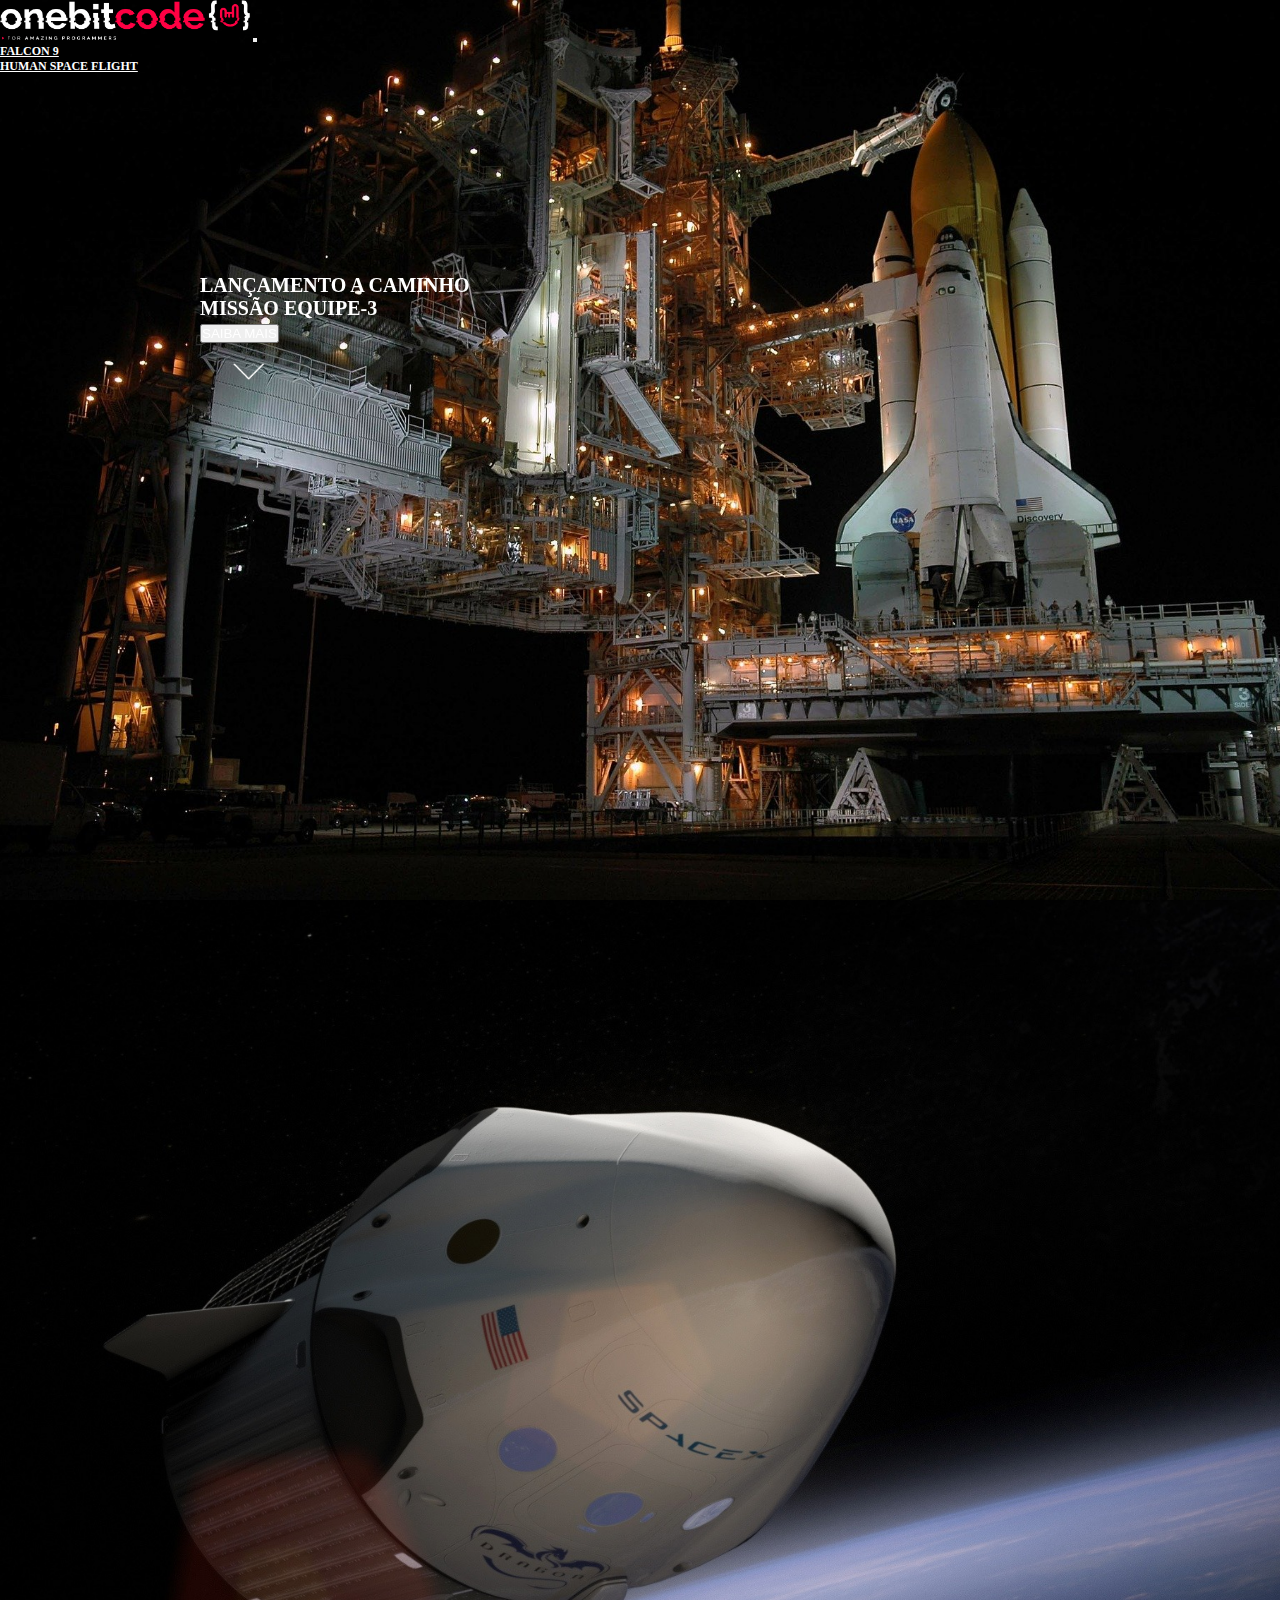
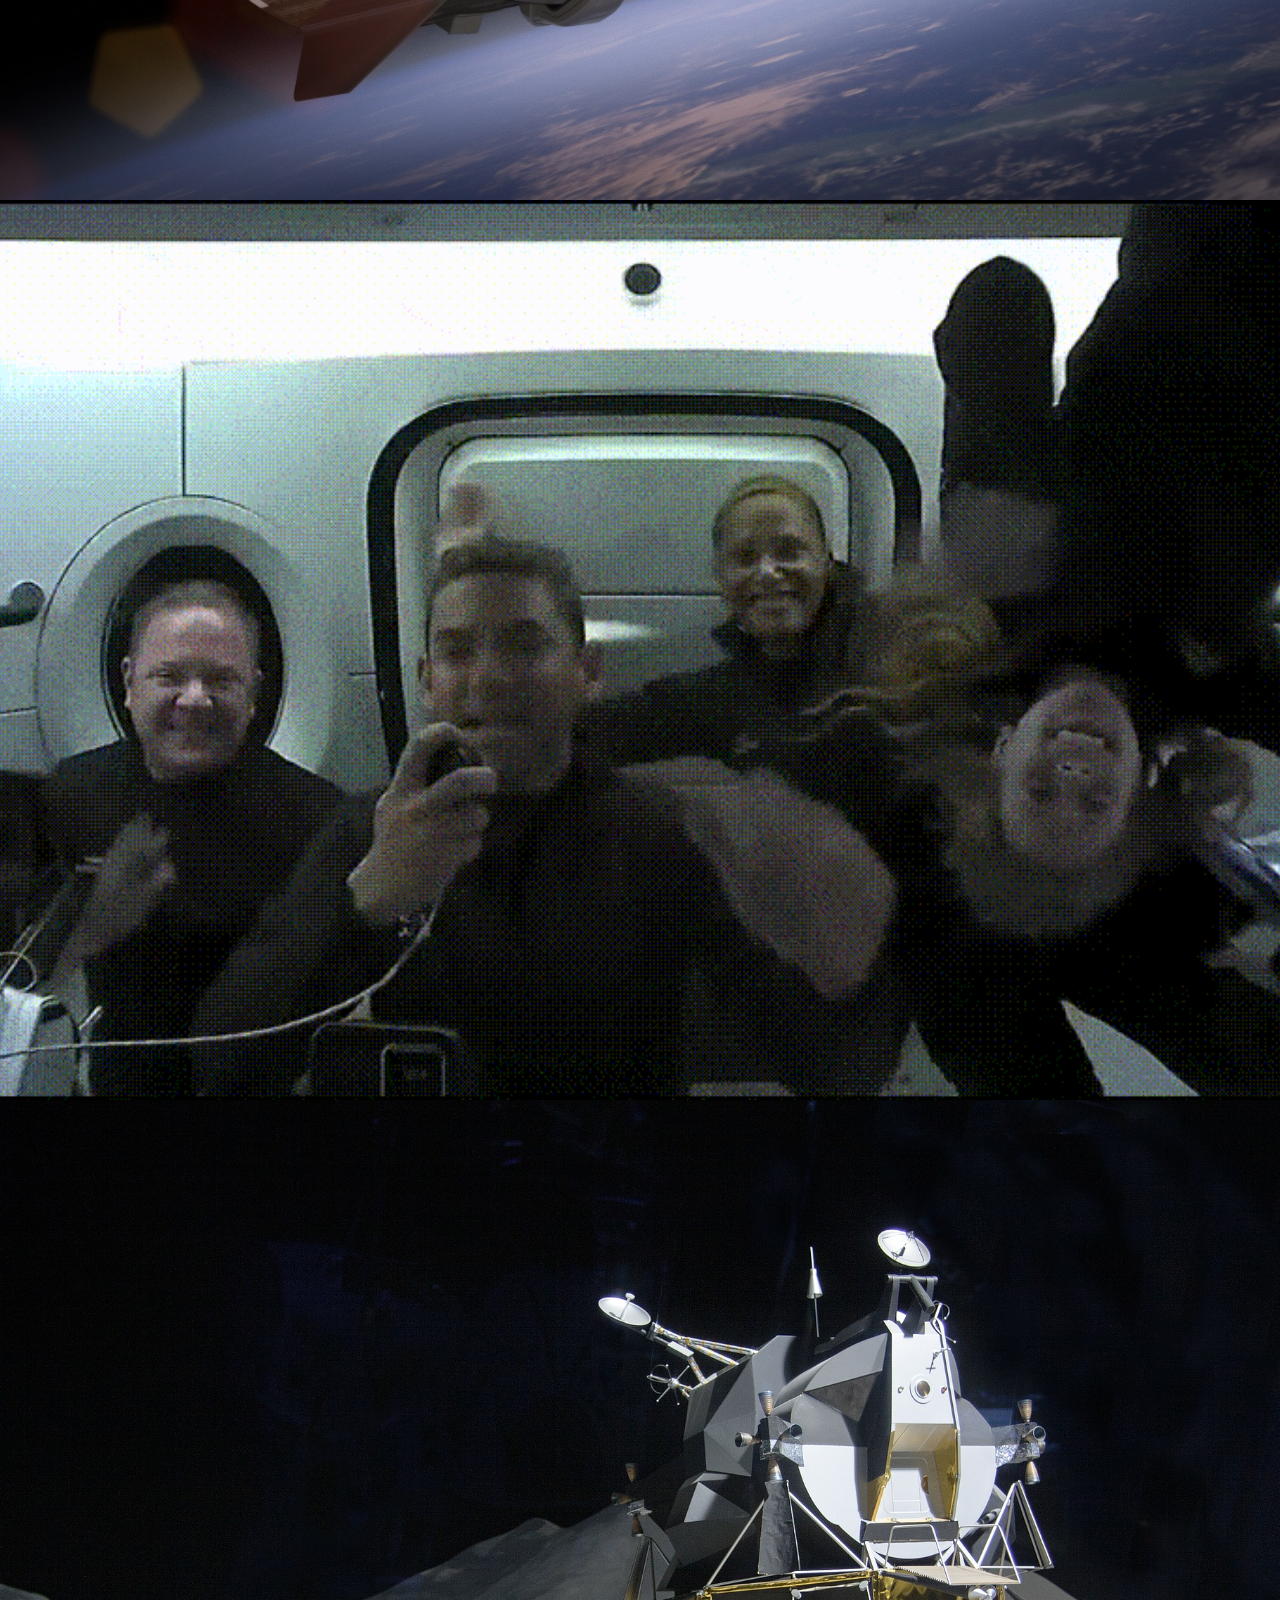
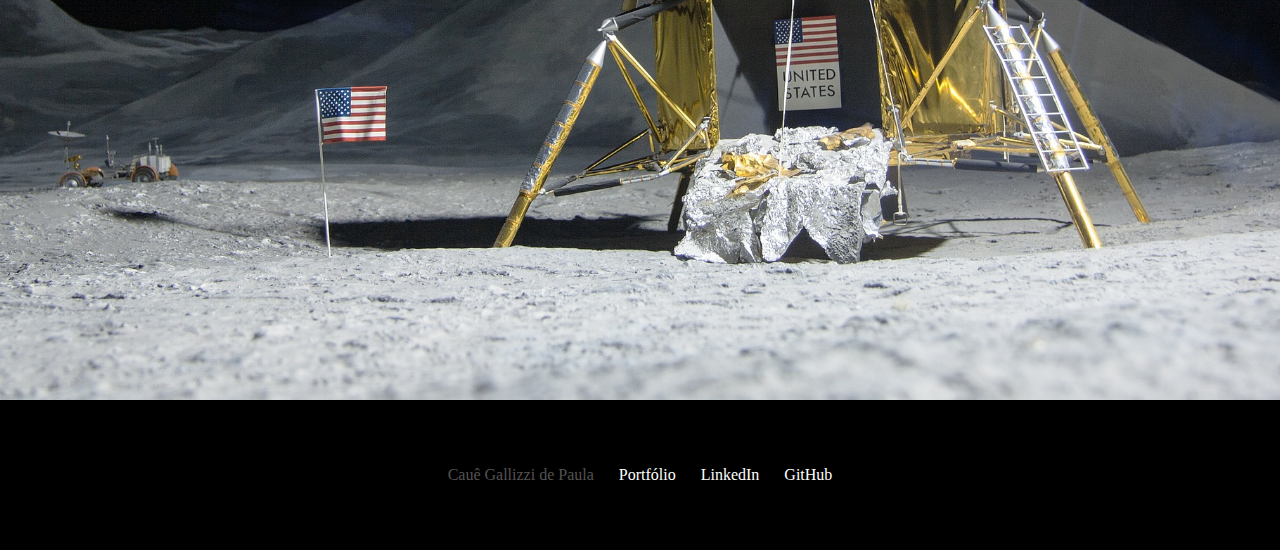
<file: index.html>
<!DOCTYPE html>
<html lang="pt-br">
  <head>
    <meta charset="UTF-8" />
    <meta http-equiv="X-UA-Compatible" content="IE=edge" />
    <meta name="viewport" content="width=device-width, initial-scale=1.0" />

    <!-- Link CSS -->
    <link rel="stylesheet" href="./css/style.css" />

    <!-- Css bootstrap -->
    <link
      href="https://cdn.jsdelivr.net/npm/bootstrap@5.3.0-alpha1/dist/css/bootstrap.min.css"
      rel="stylesheet"
      integrity="sha384-GLhlTQ8iRABdZLl6O3oVMWSktQOp6b7In1Zl3/Jr59b6EGGoI1aFkw7cmDA6j6gD"
      crossorigin="anonymous"
    />

    <!-- Lib Animation -->
    <link rel="stylesheet" href="https://unpkg.com/aos@next/dist/aos.css" />

    <title>KratosX</title>
    <!-- Icon Site -->
    <link rel="icon" href="./images/onebitcode/favicon.png" type="image/png" />
  </head>
  <body>
    <div class="container1-fluid container1 mainContainer">
      <div class="container">
        <header class="header pt-3">
          <nav class="navbar navbar-expand-lg navbar-dark bg-transparent">
            <div class="container-fluid">
              <a class="navbar-brand" href="./index.html"
                ><img
                  src="./images/onebitcode/logo-obc-2021-darkbg.png"
                  alt="LogoOnebitcode"
                  class="navLogo"
              /></a>
              <button
                class="navbar-toggler"
                type="button"
                data-bs-toggle="collapse"
                data-bs-target="#navbarNav"
                aria-controls="navbarNav"
                aria-expanded="false"
                aria-label="Toggle navigation"
              >
                <span class="navbar-toggler-icon"></span>
              </button>
              <div class="collapse navbar-collapse" id="navbarNav">
                <ul class="navbar-nav">
                  <li class="nav-item">
                    <a
                      class="nav-link active"
                      aria-current="page"
                      href="./sass/pages/falcon9.html"
                      id="navItem"
                      >FALCON 9</a
                    >
                  </li>
                  <li class="nav-item">
                    <a
                      class="nav-link active"
                      aria-current="page"
                      href="./sass/pages/hsf.html"
                      id="navItem"
                      >HUMAN SPACE FLIGHT</a
                    >
                  </li>
                </ul>
              </div>
            </div>
          </nav>
        </header>
      </div>
      <div class="container title1" data-aos="fade-up" data-aos-duration="1500">
        <p class="h5">LANÇAMENTO A CAMINHO</p>
        <p class="h1">MISSÃO EQUIPE-3</p>
        <button type="button" class="btn btn-outline-light px-5 py-3 mt-5">
          SAIBA MAIS
        </button>
        <div class="container text-center">
          <img
            class="arrowDown"
            src="./images/home/arrowDown.gif"
            alt="arrowDown"
          />
        </div>
      </div>
    </div>
    <div class="container2-fluid container2 mainContainer">
      <div
        class="container title2 title"
        data-aos="fade-right"
        data-aos-duration="1500"
      >
        <p class="h5">MISSÃO CONCLUÍDA</p>
        <p class="h1">MISSÃO EQUIPE-2</p>
        <p class="h1">RETORNOU PARA A TERRA</p>
        <button type="button" class="btn btn-outline-light px-5 py-3 mt-5">
          SAIBA MAIS
        </button>
      </div>
    </div>
    <div class="container3-fluid container3 mainContainer">
      <div
        class="container title3 title"
        data-aos="fade-down"
        data-aos-duration="1500"
      >
        <p class="h5">MISSÃO CONCLUÍDA</p>
        <p class="h1">DRAGON RETORNOU PARA A</p>
        <p class="h1">TERRA</p>
        <button type="button" class="btn btn-outline-light px-5 py-3 mt-5">
          SAIBA MAIS
        </button>
      </div>
    </div>
    <div class="container4-fluid container4 mainContainer">
      <div
        class="container title4 title"
        data-aos="fade-down-right"
        data-aos-duration="1500"
      >
        <p class="h1">STARSHIP POUSA ASTRONAUTAS</p>
        <p class="h1">DA NASA NA LUA</p>
        <button type="button" class="btn btn-outline-light px-5 py-3 mt-5">
          SAIBA MAIS
        </button>
      </div>
    </div>
    <footer class="container-fluid footer text-center">
      <span>Cauê Gallizzi de Paula</span>
      <a href="https://portfolio-caue.netlify.app/" target="_blank"
        >Portfólio</a
      >
      <a
        href="https://www.linkedin.com/in/cau%C3%AA-gallizzi-de-paula-61a77724a/"
        target="_blank"
        >LinkedIn</a
      >
      <a href="https://github.com/Caue397" target="_blank">GitHub</a>
    </footer>
    <!-- Script bootstrap -->
    <script
      src="https://cdn.jsdelivr.net/npm/bootstrap@5.3.0-alpha1/dist/js/bootstrap.bundle.min.js"
      integrity="sha384-w76AqPfDkMBDXo30jS1Sgez6pr3x5MlQ1ZAGC+nuZB+EYdgRZgiwxhTBTkF7CXvN"
      crossorigin="anonymous"
    ></script>
    <!-- Script Animation -->
    <script src="https://unpkg.com/aos@next/dist/aos.js"></script>
    <script>
      AOS.init();
    </script>
  </body>
</html>
</file>
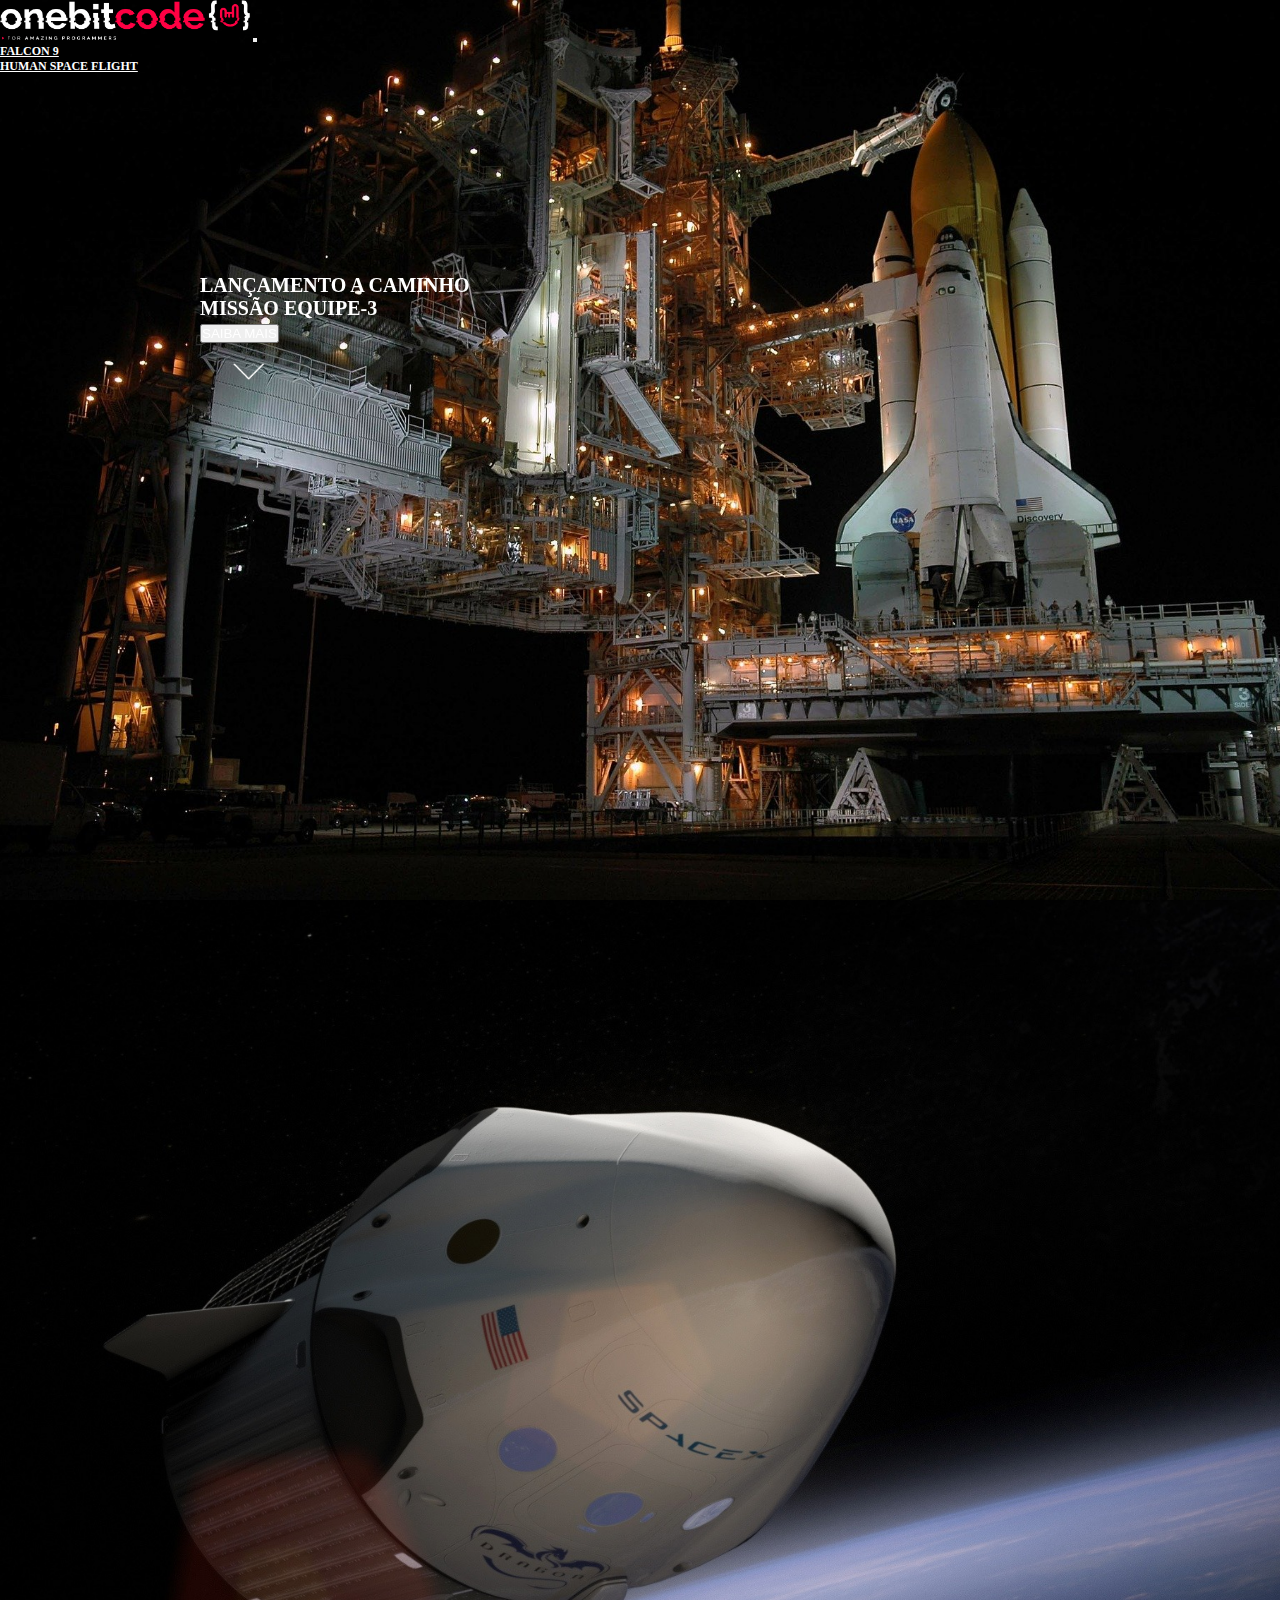
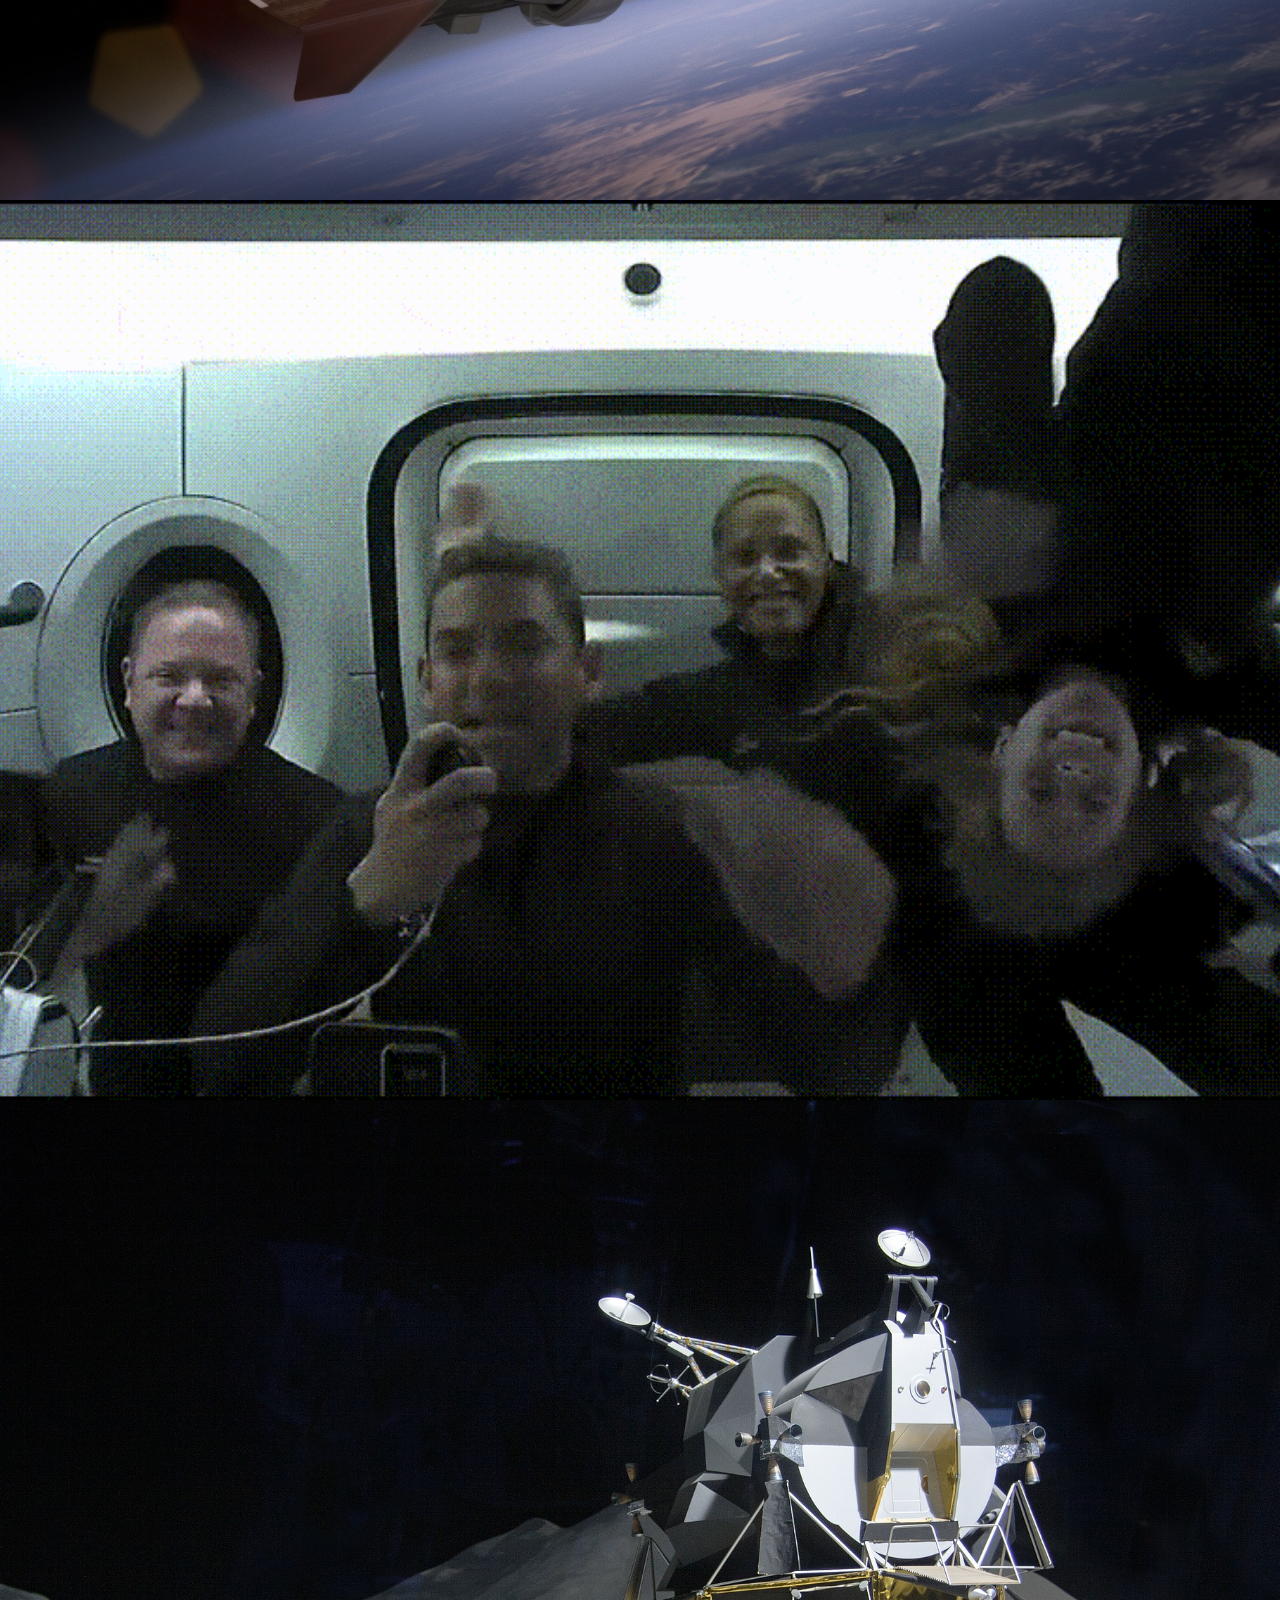
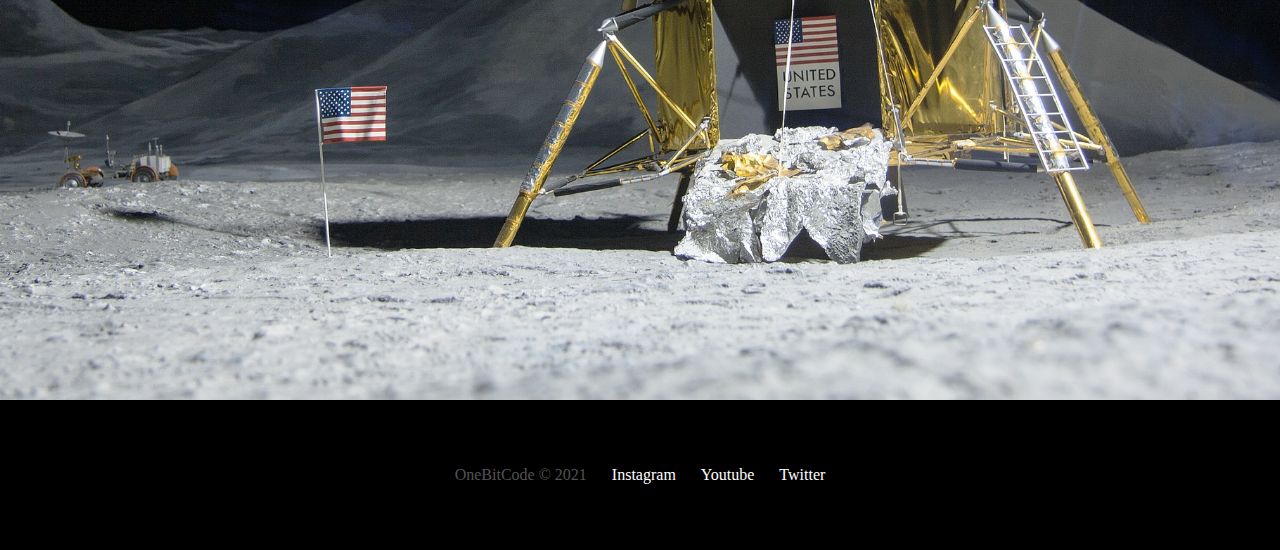
<file: sass/pages/index.html>
<!DOCTYPE html>
<html lang="pt-br">
  <head>
    <meta charset="UTF-8" />
    <meta http-equiv="X-UA-Compatible" content="IE=edge" />
    <meta name="viewport" content="width=device-width, initial-scale=1.0" />

    <!-- Link CSS -->
    <link rel="stylesheet" href="../../css/style.css" />

    <!-- Css bootstrap -->
    <link
      href="https://cdn.jsdelivr.net/npm/bootstrap@5.3.0-alpha1/dist/css/bootstrap.min.css"
      rel="stylesheet"
      integrity="sha384-GLhlTQ8iRABdZLl6O3oVMWSktQOp6b7In1Zl3/Jr59b6EGGoI1aFkw7cmDA6j6gD"
      crossorigin="anonymous"
    />

    <!-- Lib Animation -->
    <link rel="stylesheet" href="https://unpkg.com/aos@next/dist/aos.css" />

    <title>KratosX</title>
    <!-- Icon Site -->
    <link
      rel="icon"
      href="../../images/onebitcode/favicon.png"
      type="image/png"
    />
  </head>
  <body>
    <div class="container1-fluid container1 mainContainer">
      <div class="container">
        <header class="header pt-3">
          <nav class="navbar navbar-expand-lg navbar-dark bg-transparent">
            <div class="container-fluid">
              <a class="navbar-brand" href="./index.html"
                ><img
                  src="../../images/onebitcode/logo-obc-2021-darkbg.png"
                  alt="LogoOnebitcode"
                  class="navLogo"
              /></a>
              <button
                class="navbar-toggler"
                type="button"
                data-bs-toggle="collapse"
                data-bs-target="#navbarNav"
                aria-controls="navbarNav"
                aria-expanded="false"
                aria-label="Toggle navigation"
              >
                <span class="navbar-toggler-icon"></span>
              </button>
              <div class="collapse navbar-collapse" id="navbarNav">
                <ul class="navbar-nav">
                  <li class="nav-item">
                    <a
                      class="nav-link active"
                      aria-current="page"
                      href="../pages/falcon9.html"
                      >FALCON 9</a
                    >
                  </li>
                  <li class="nav-item">
                    <a class="nav-link active" aria-current="page" href="#"
                      >HUMAN SPACE FLIGHT</a
                    >
                  </li>
                </ul>
              </div>
            </div>
          </nav>
        </header>
      </div>
      <div class="container title1" data-aos="fade-up" data-aos-duration="1500">
        <p class="h5">LANÇAMENTO A CAMINHO</p>
        <p class="h1">MISSÃO EQUIPE-3</p>
        <button type="button" class="btn btn-outline-light px-5 py-3 mt-5">
          SAIBA MAIS
        </button>
        <div class="container text-center">
          <img
            class="arrowDown"
            src="../../images/home/arrowDown.gif"
            alt="arrowDown"
          />
        </div>
      </div>
    </div>
    <div class="container2-fluid container2 mainContainer">
      <div
        class="container title2 title"
        data-aos="fade-right"
        data-aos-duration="1500"
      >
        <p class="h5">MISSÃO CONCLUÍDA</p>
        <p class="h1">MISSÃO EQUIPE-2</p>
        <p class="h1">RETORNOU PARA A TERRA</p>
        <button type="button" class="btn btn-outline-light px-5 py-3 mt-5">
          SAIBA MAIS
        </button>
      </div>
    </div>
    <div class="container3-fluid container3 mainContainer">
      <div
        class="container title3 title"
        data-aos="fade-down"
        data-aos-duration="1500"
      >
        <p class="h5">MISSÃO CONCLUÍDA</p>
        <p class="h1">DRAGON RETORNOU PARA A</p>
        <p class="h1">TERRA</p>
        <button type="button" class="btn btn-outline-light px-5 py-3 mt-5">
          SAIBA MAIS
        </button>
      </div>
    </div>
    <div class="container4-fluid container4 mainContainer">
      <div
        class="container title4 title"
        data-aos="fade-down-right"
        data-aos-duration="1500"
      >
        <p class="h1">STARSHIP POUSA ASTRONAUTAS</p>
        <p class="h1">DA NASA NA LUA</p>
        <button type="button" class="btn btn-outline-light px-5 py-3 mt-5">
          SAIBA MAIS
        </button>
      </div>
    </div>
    <footer class="container-fluid footer text-center">
      <span>OneBitCode &copy; 2021</span>
      <a href="">Instagram</a>
      <a href="">Youtube</a>
      <a href="">Twitter</a>
    </footer>
    <!-- Script bootstrap -->
    <script
      src="https://cdn.jsdelivr.net/npm/bootstrap@5.3.0-alpha1/dist/js/bootstrap.bundle.min.js"
      integrity="sha384-w76AqPfDkMBDXo30jS1Sgez6pr3x5MlQ1ZAGC+nuZB+EYdgRZgiwxhTBTkF7CXvN"
      crossorigin="anonymous"
    ></script>
    <!-- Script Animation -->
    <script src="https://unpkg.com/aos@next/dist/aos.js"></script>
    <script>
      AOS.init();
    </script>
  </body>
</html>
</file>
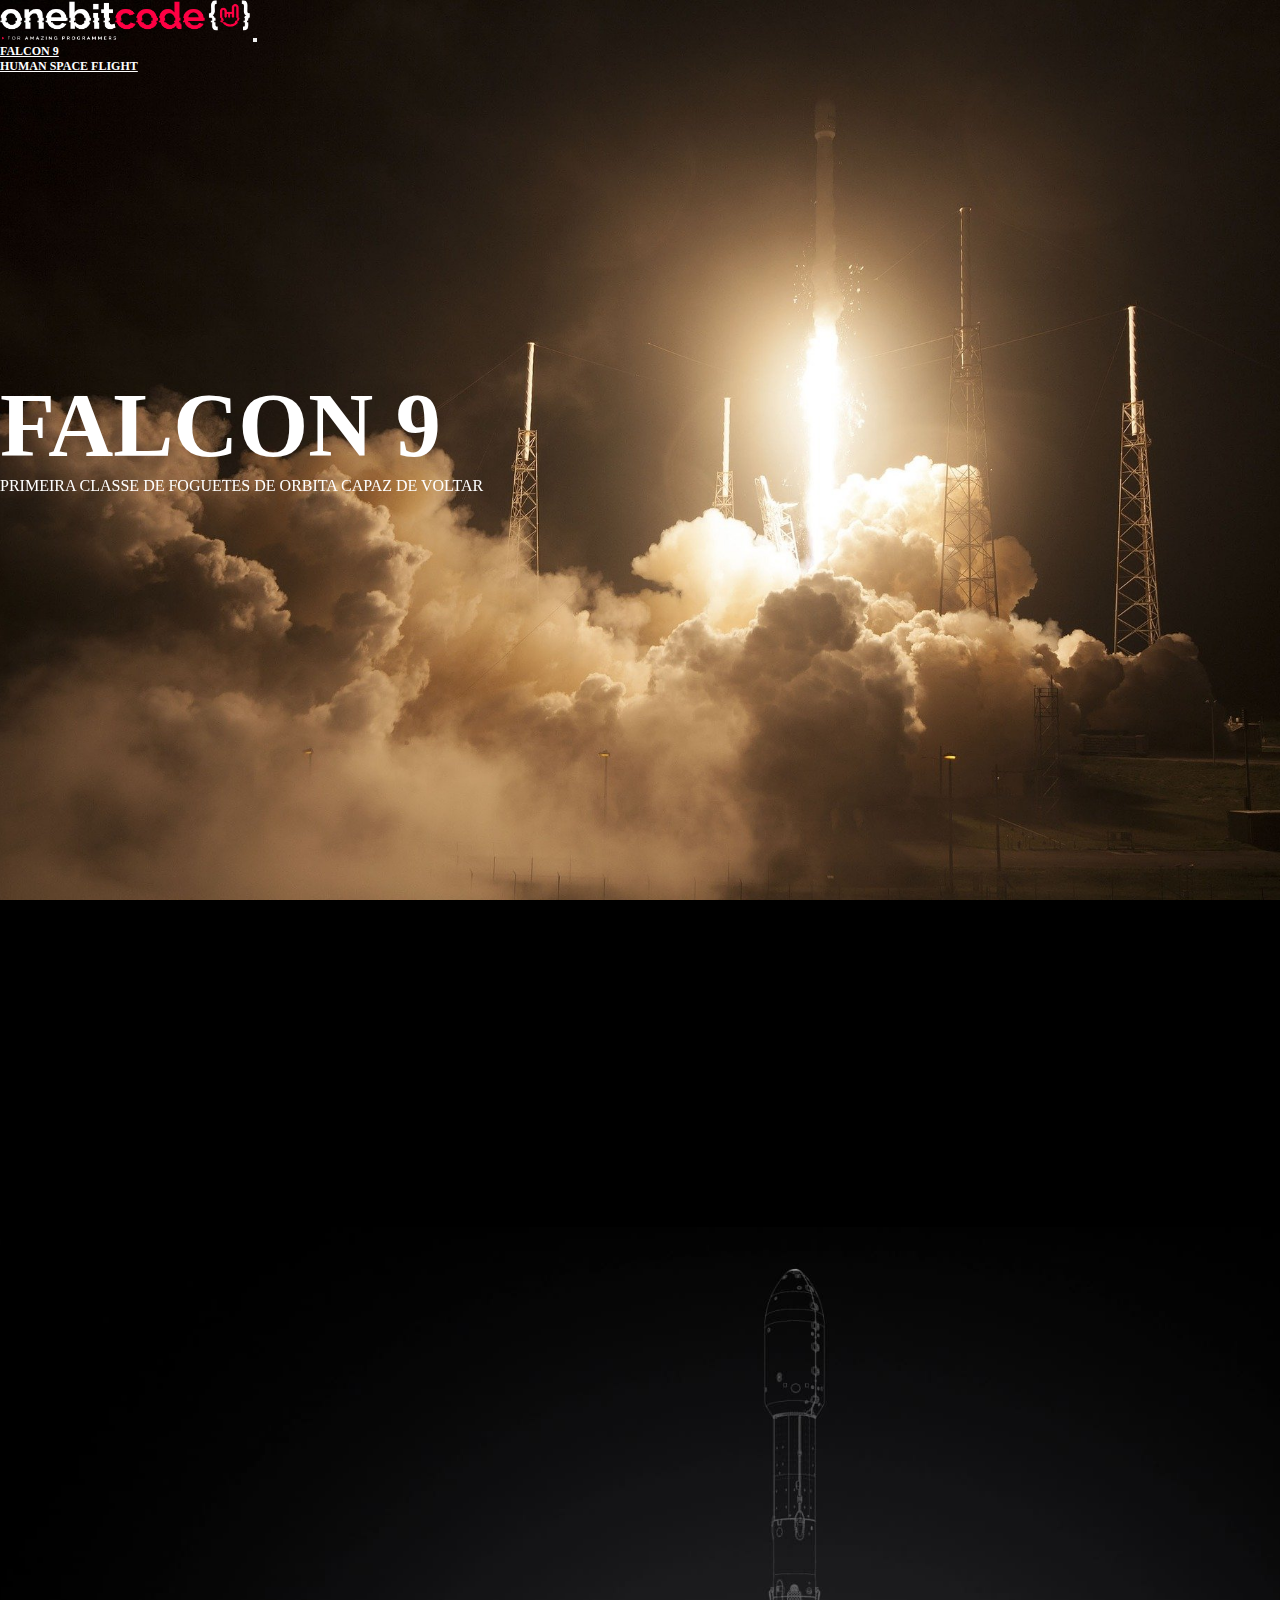
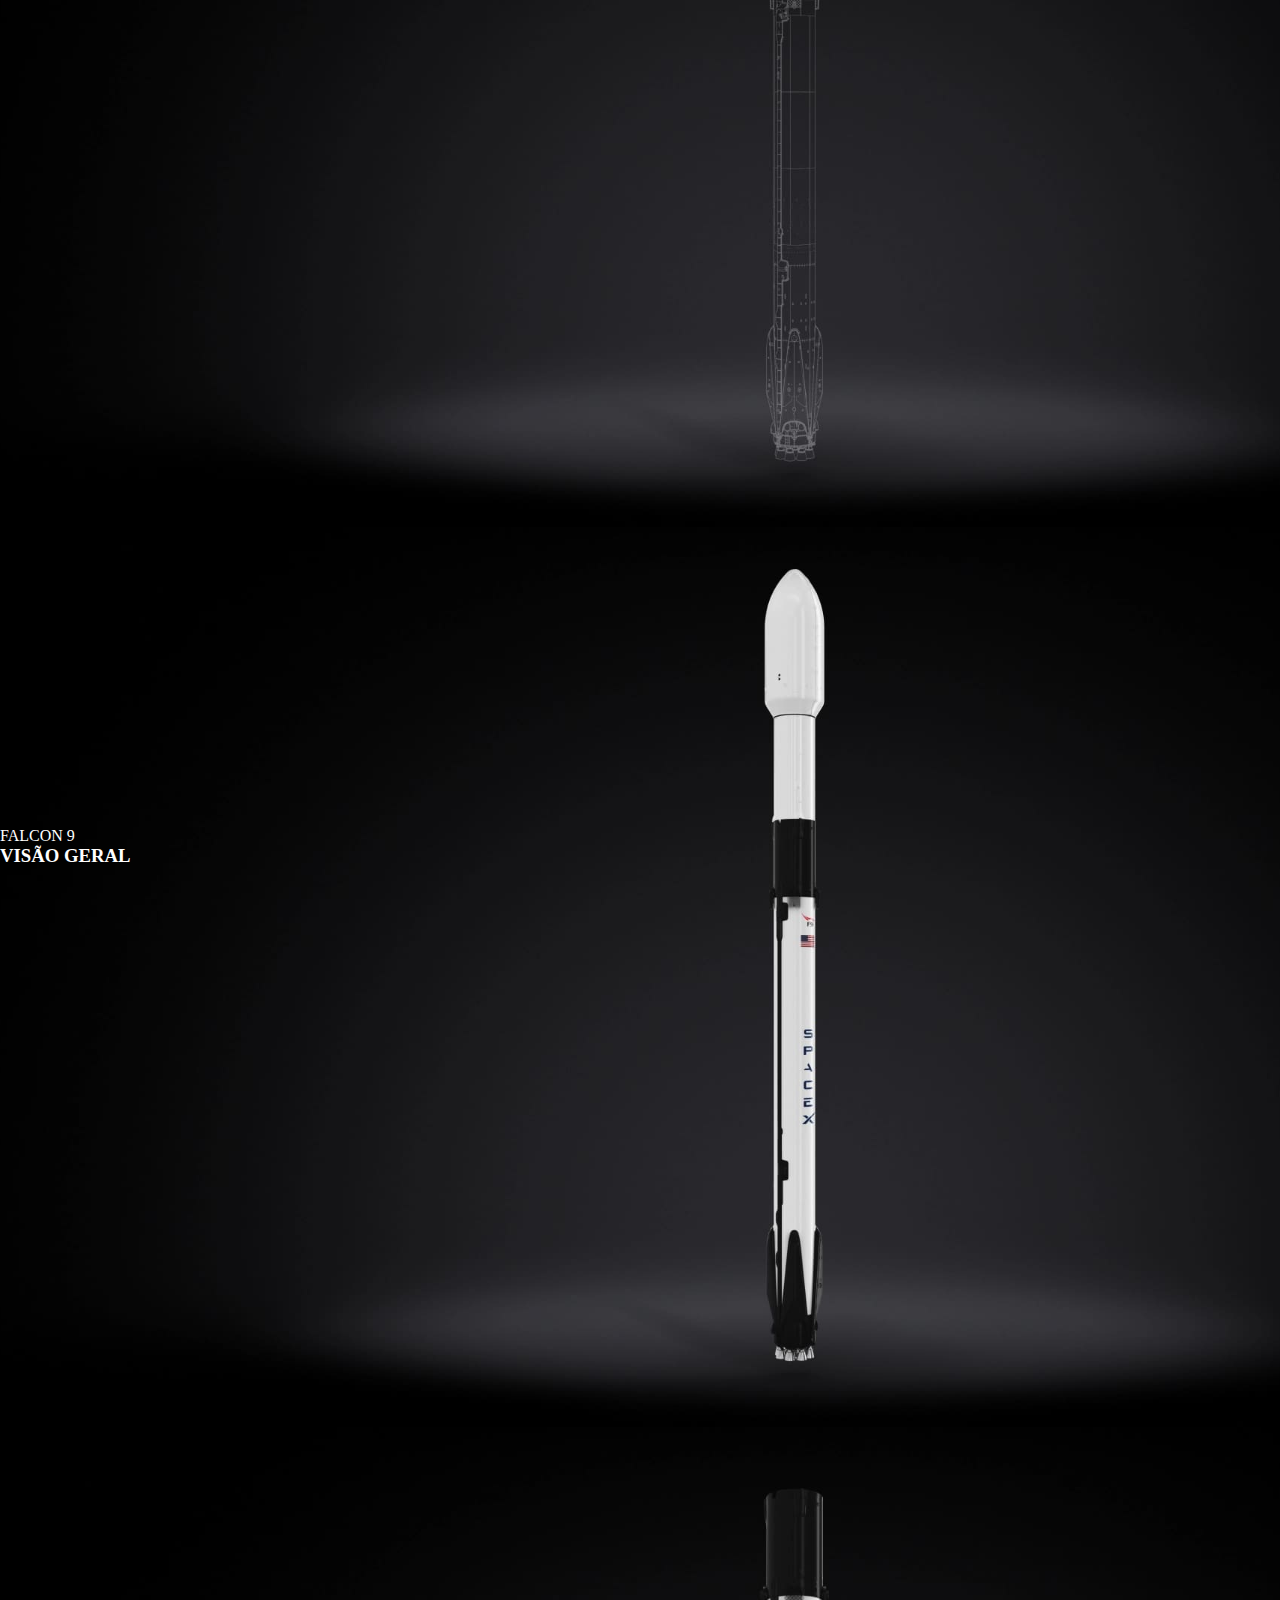
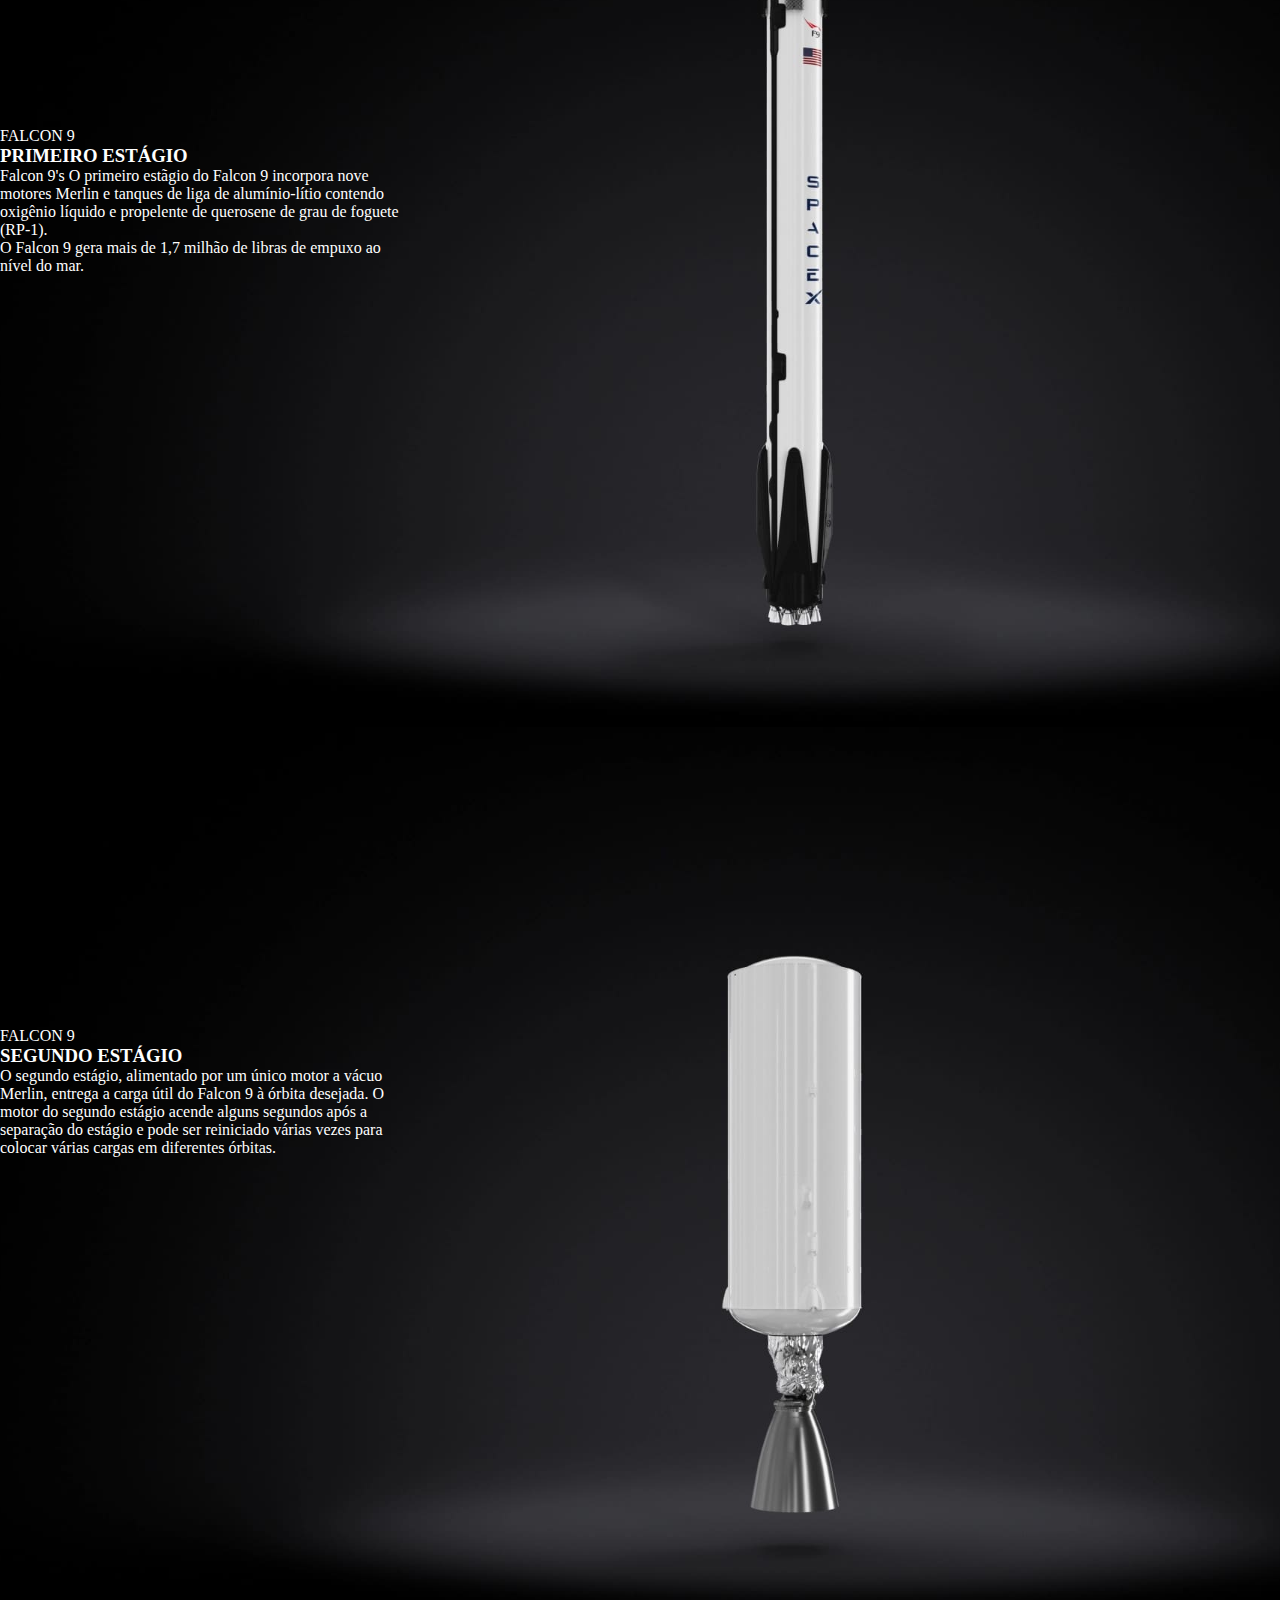
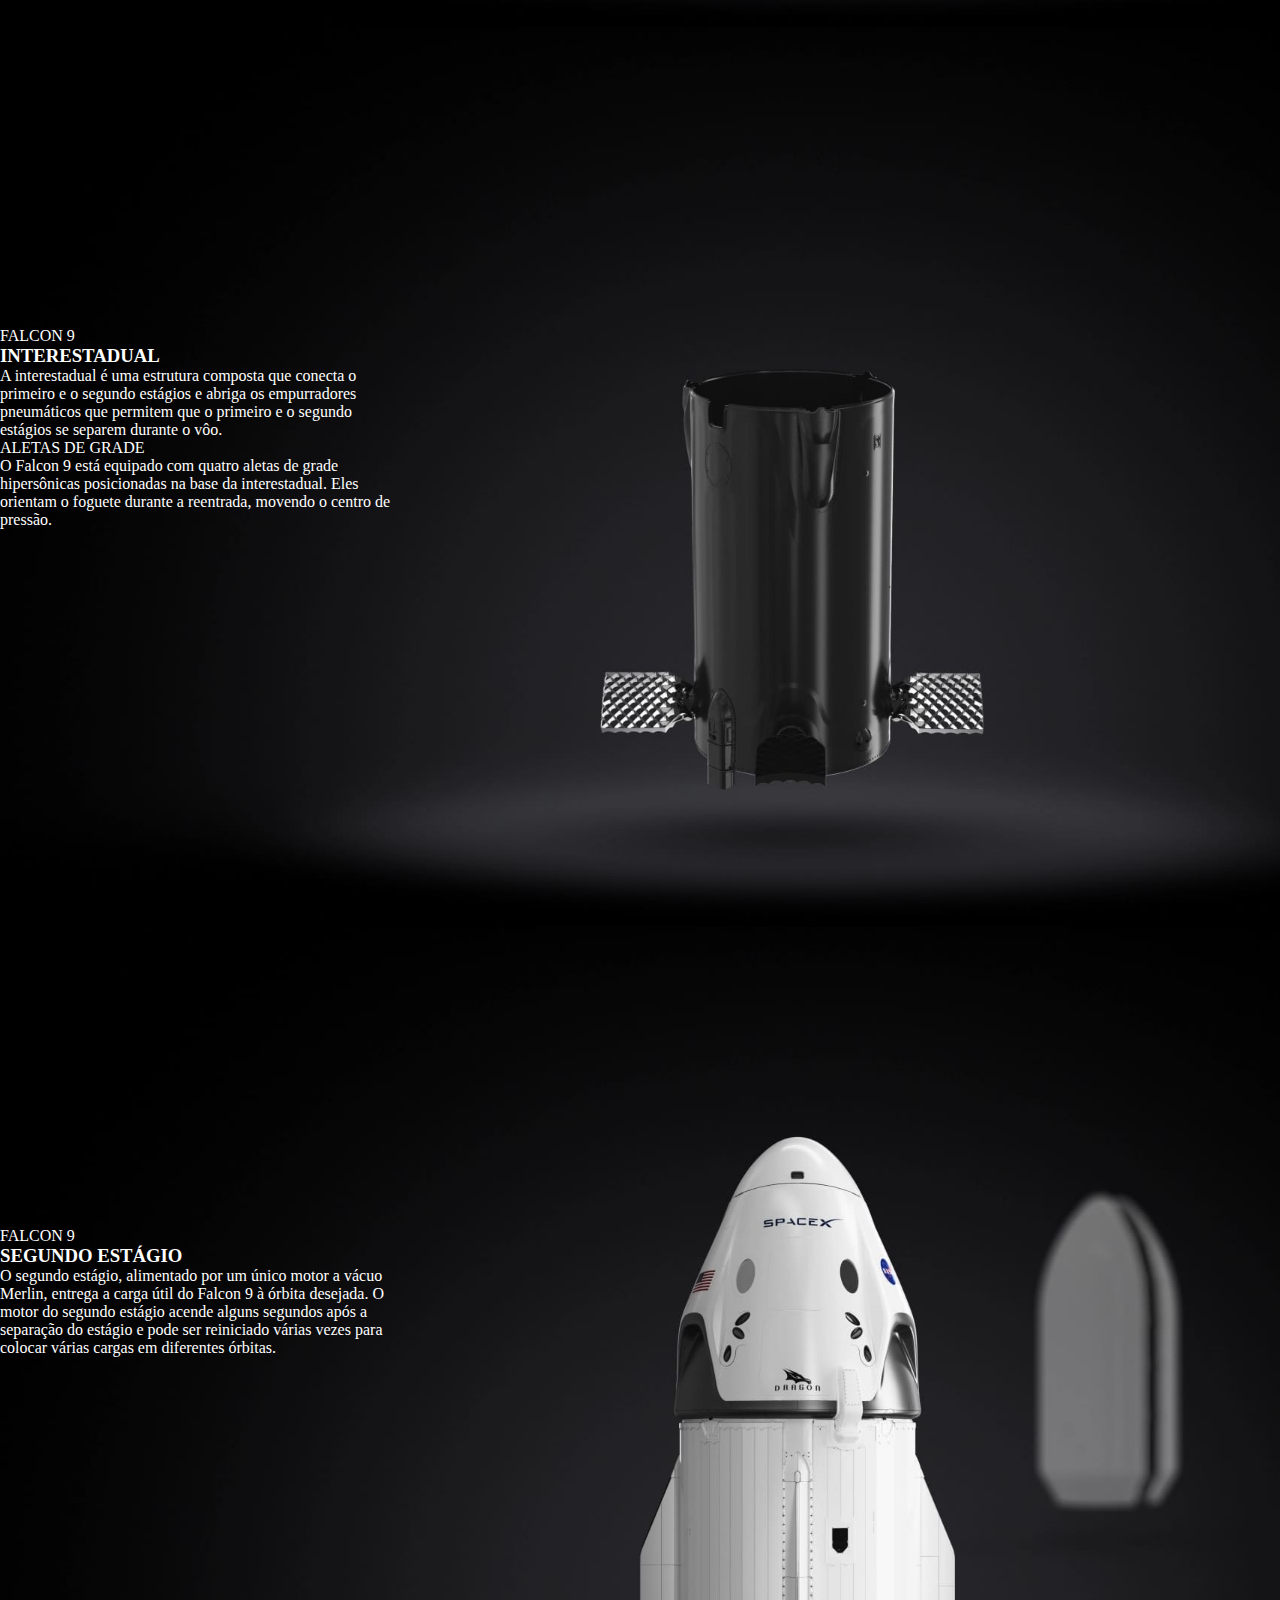
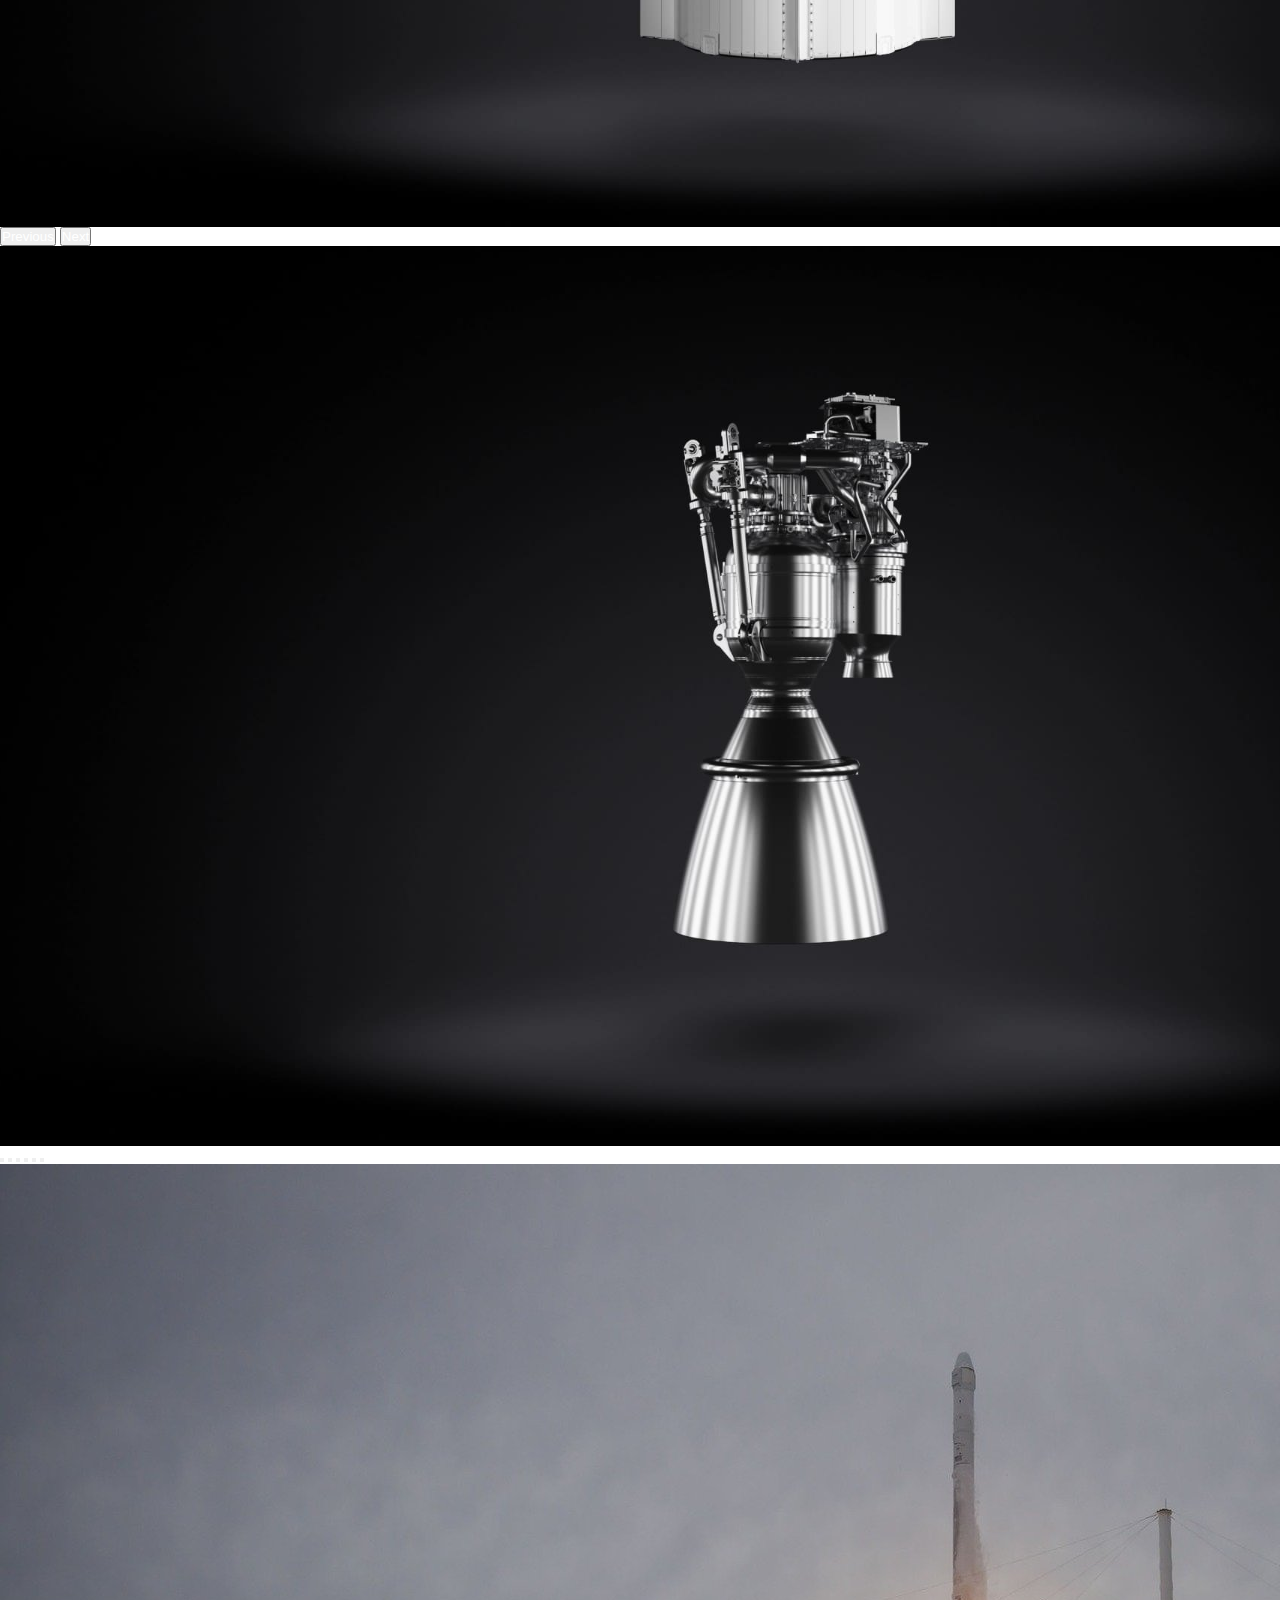
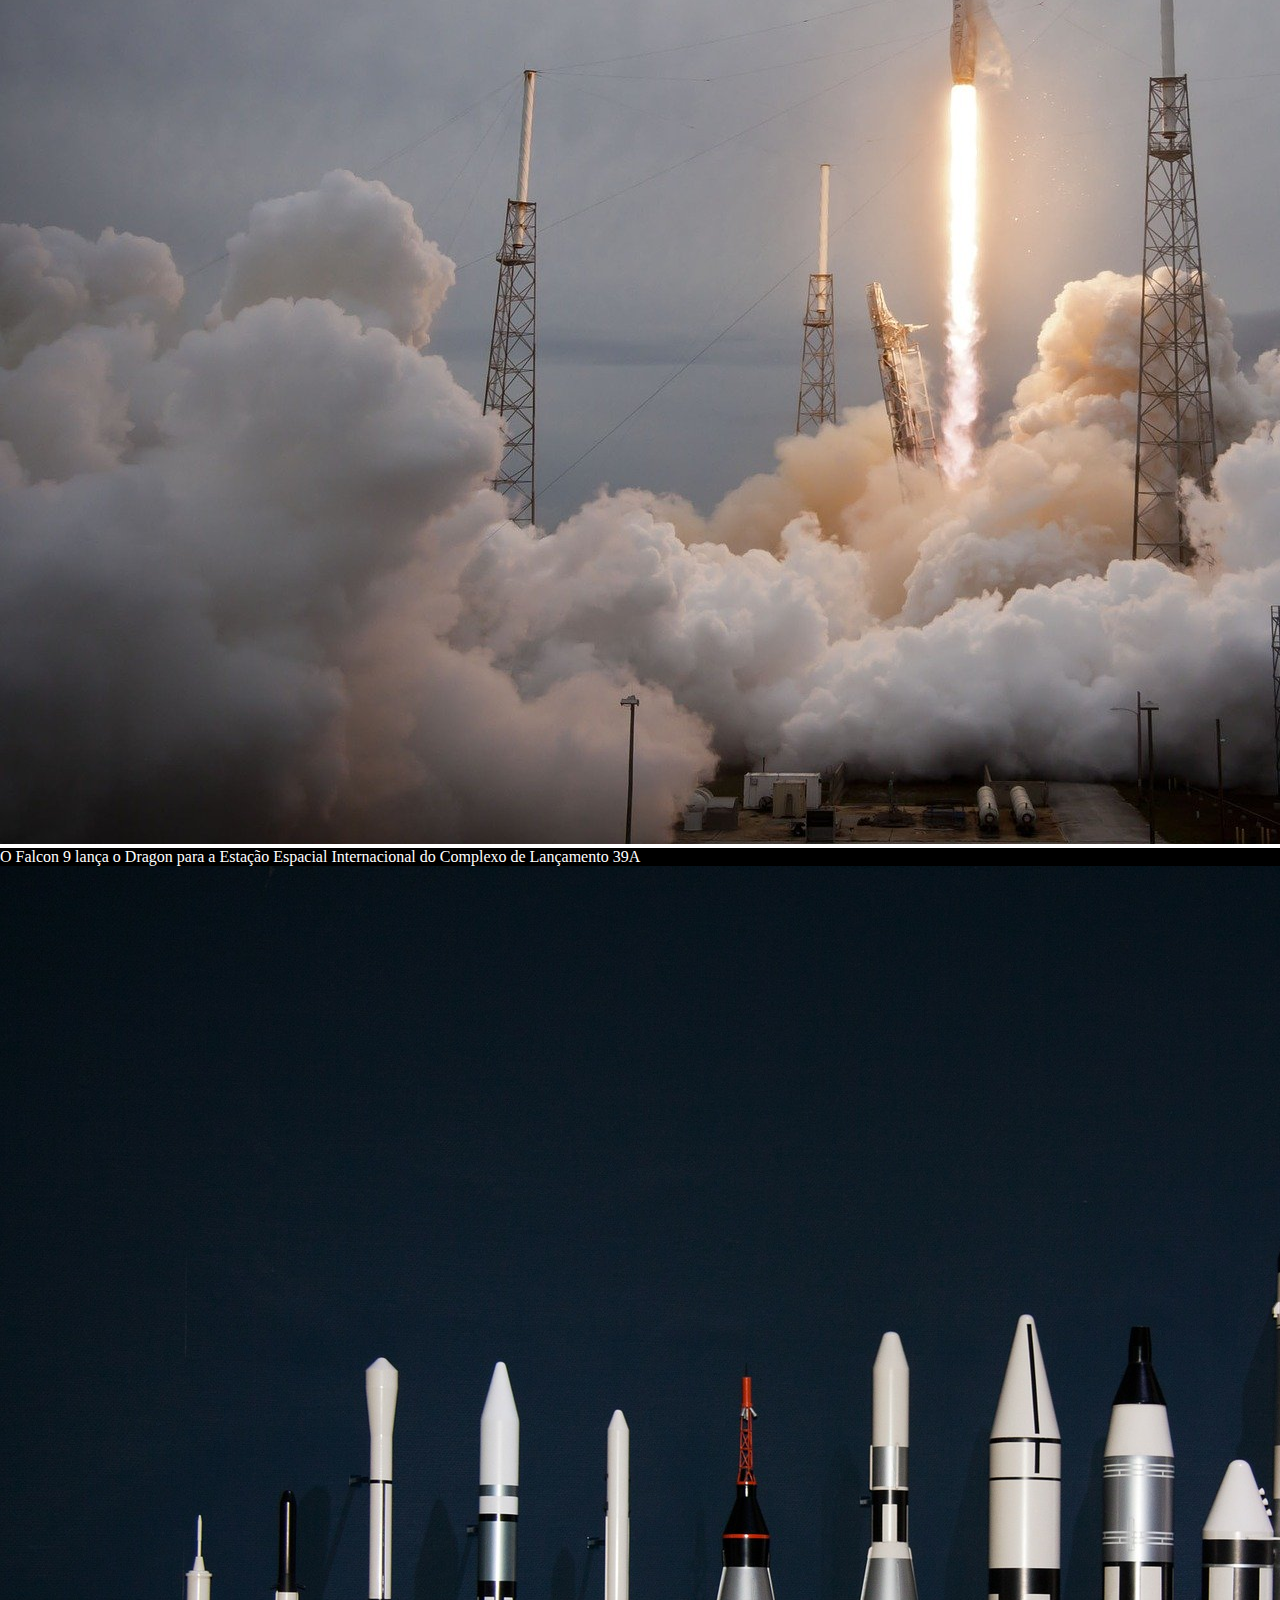
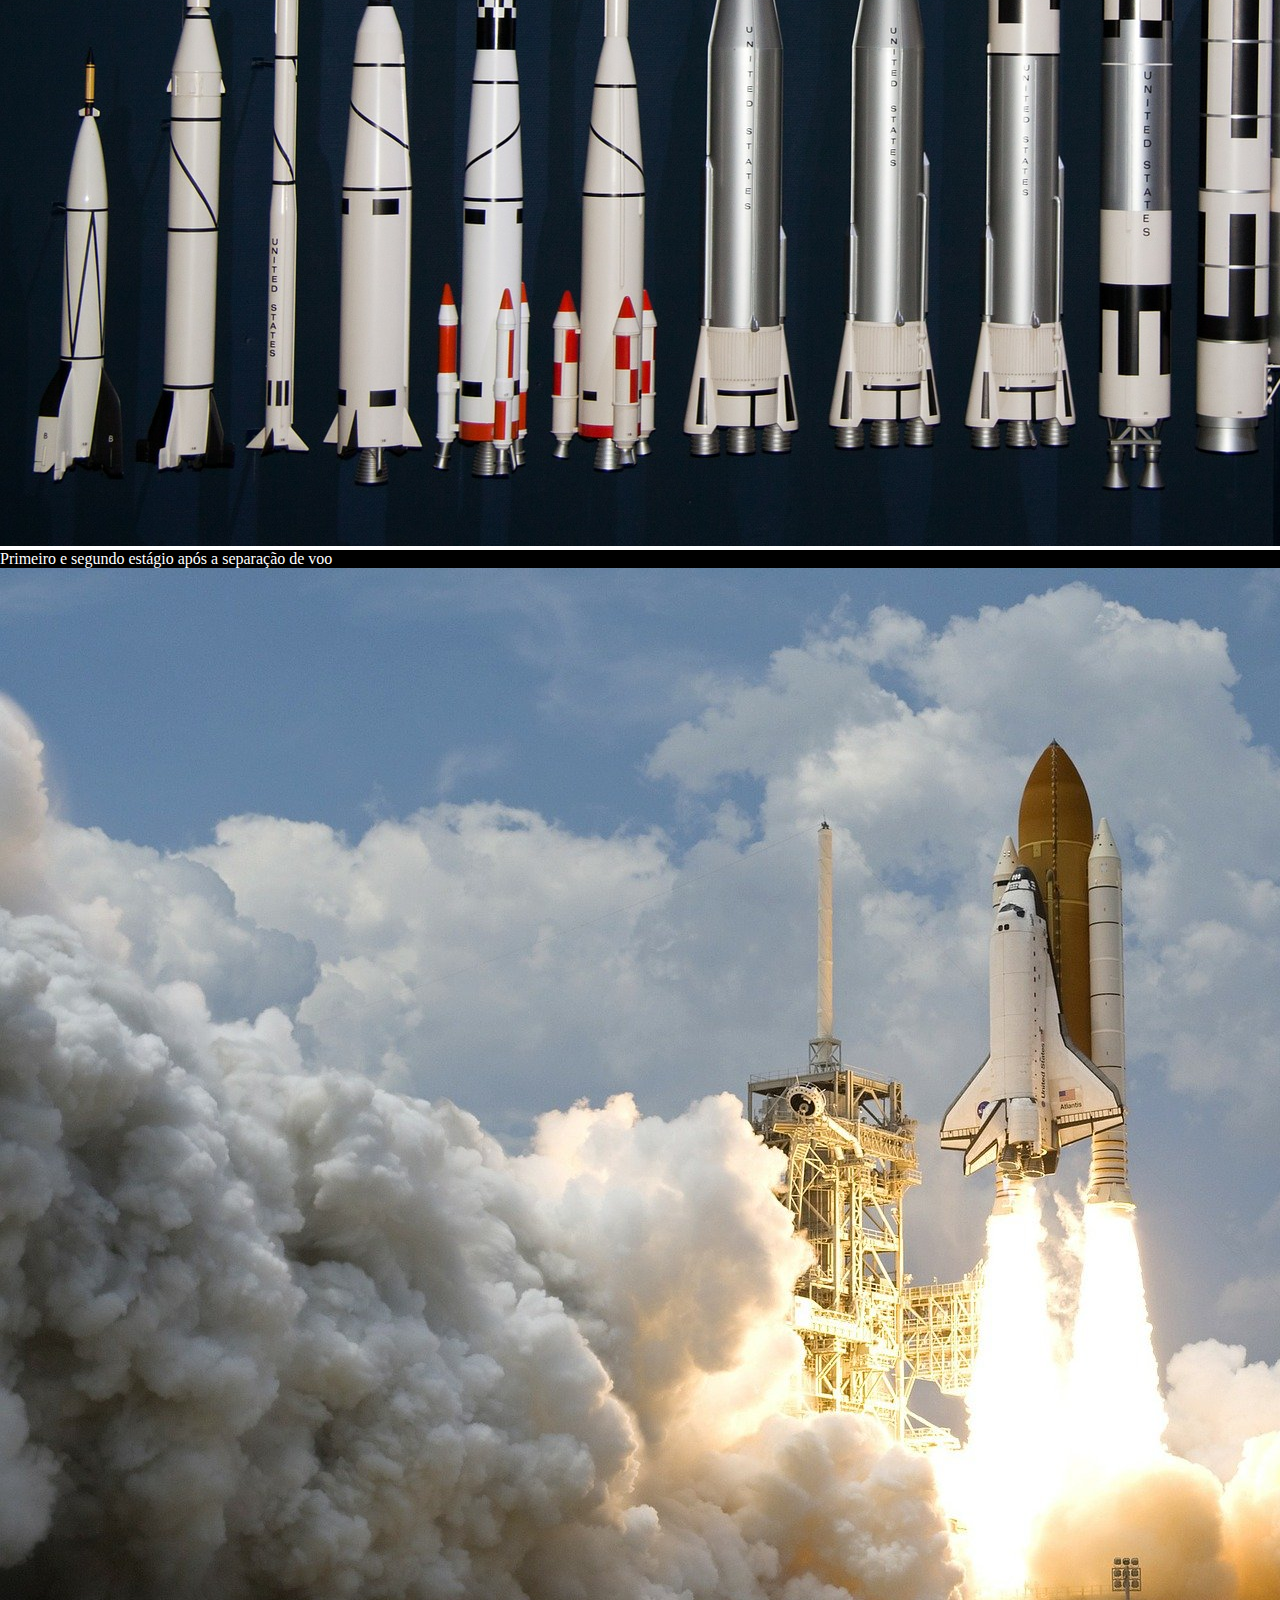
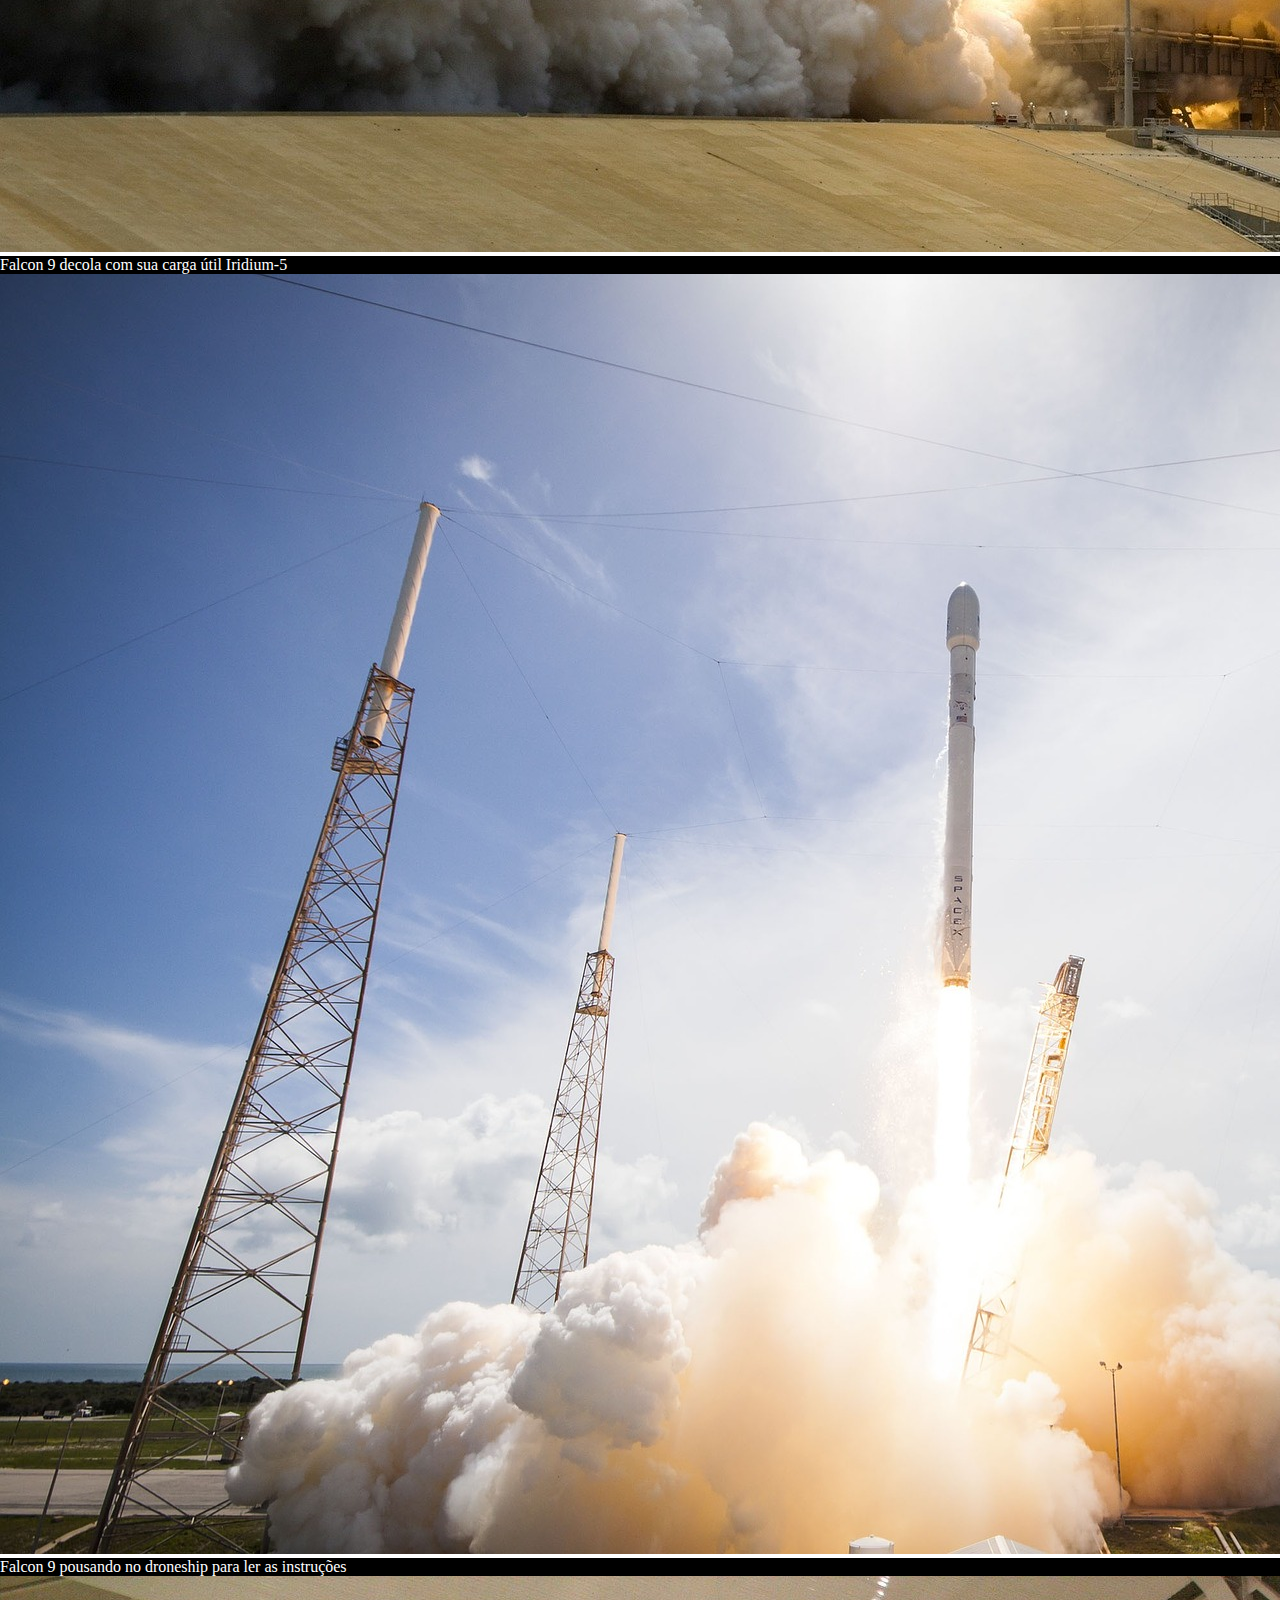
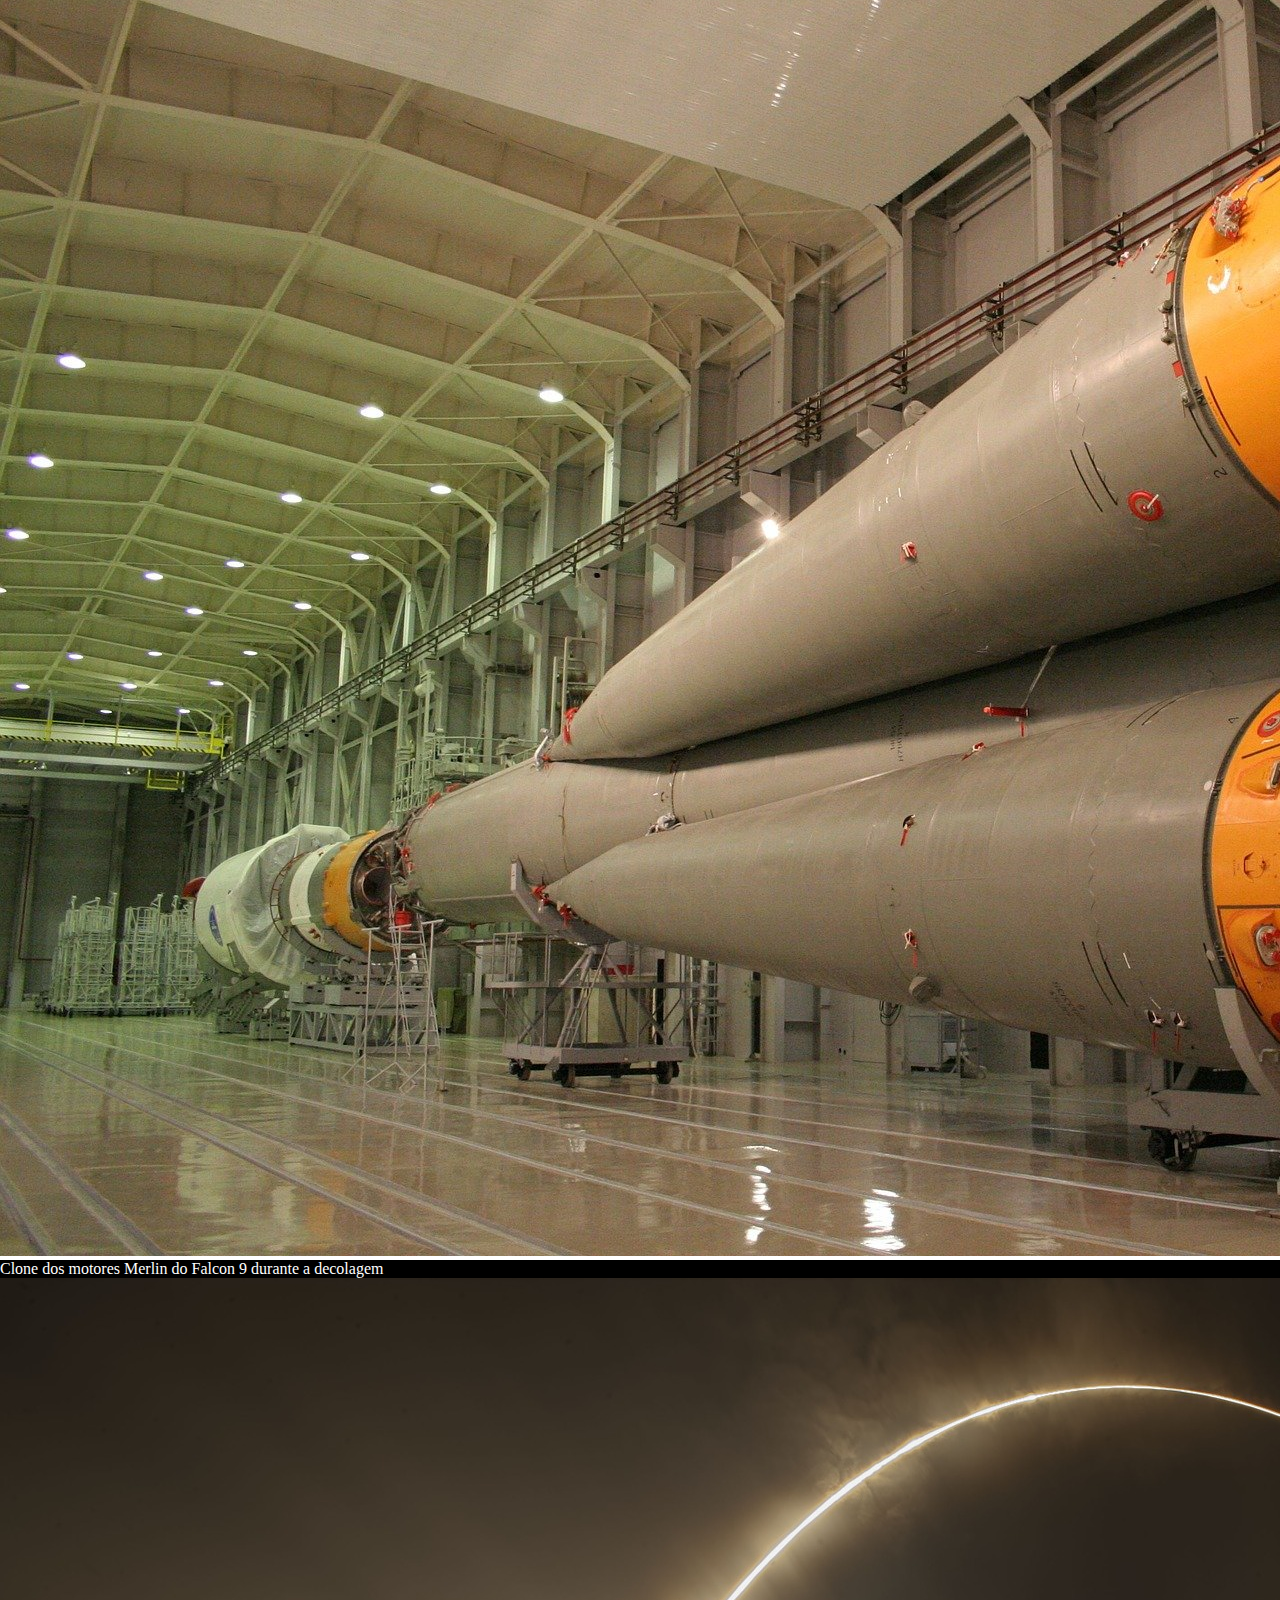
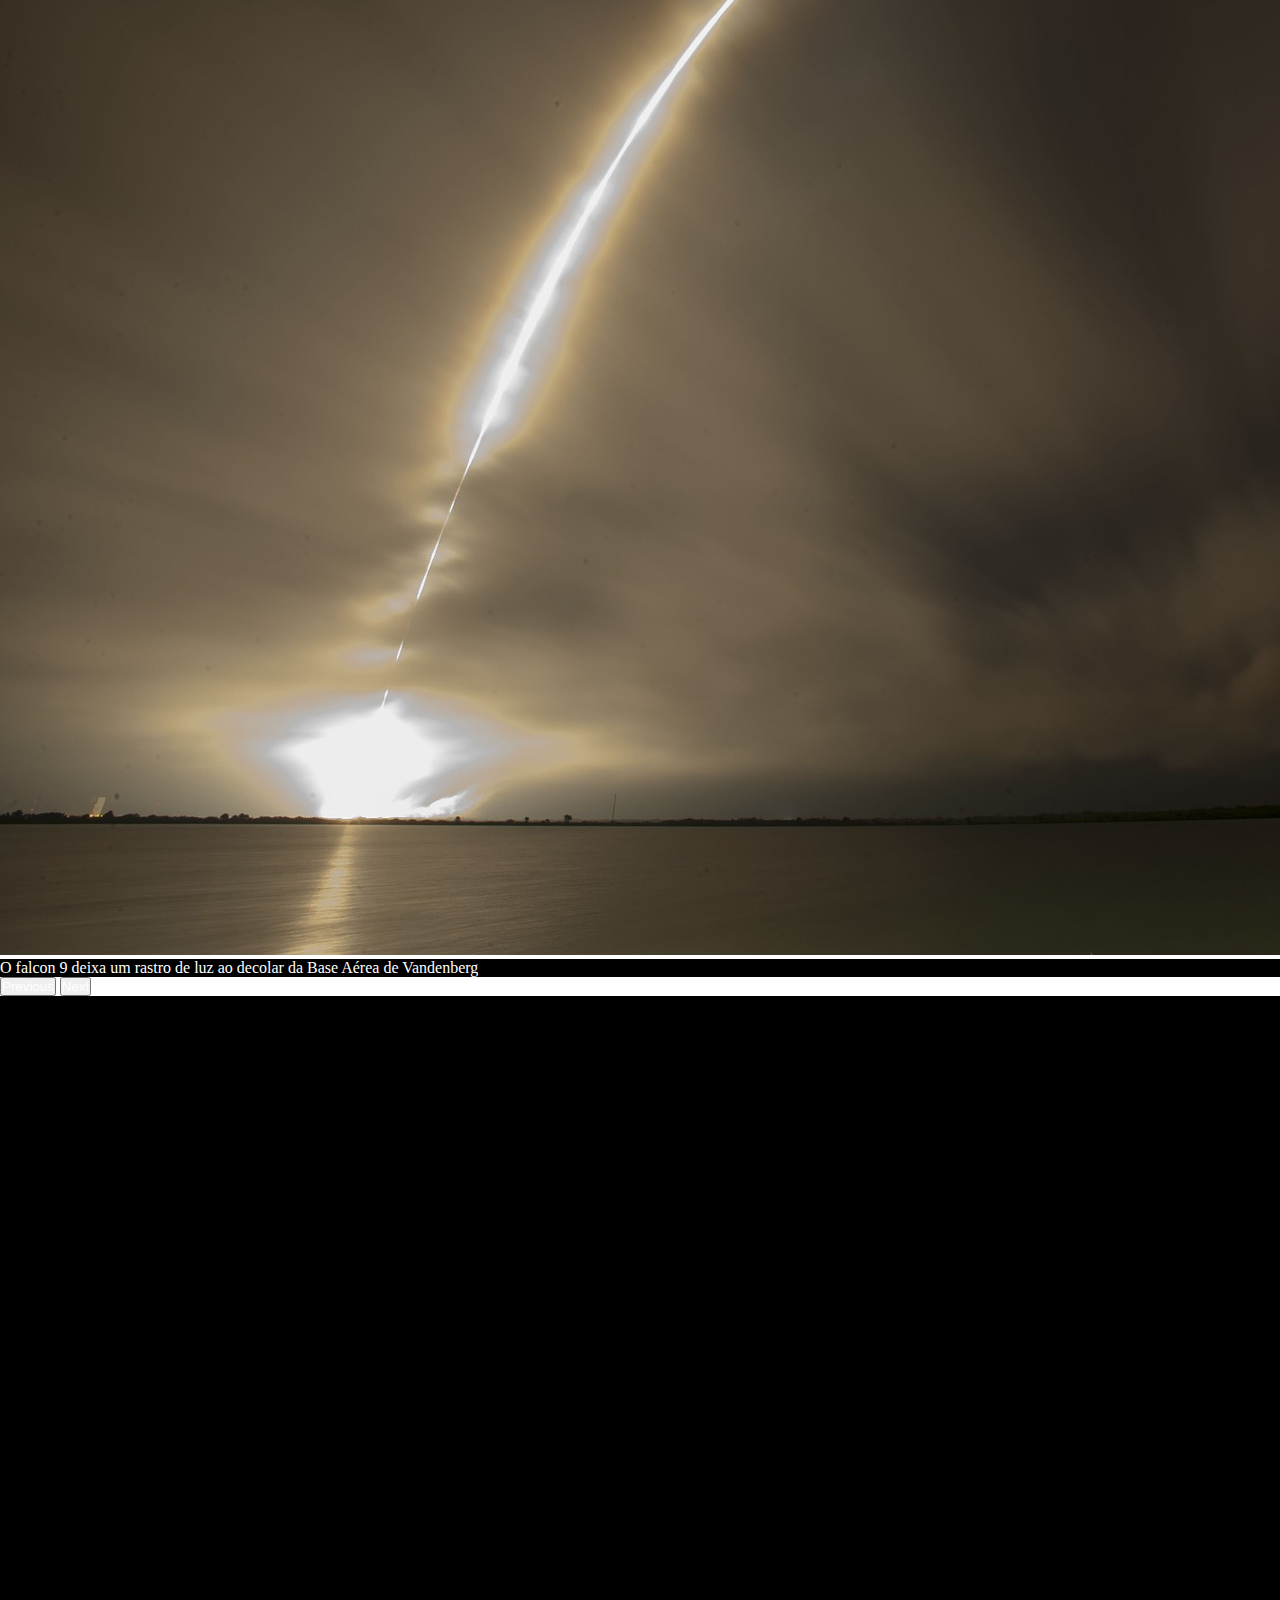
<file: sass/pages/falcon9.html>
<!DOCTYPE html>
<html lang="pt-br">
  <head>
    <meta charset="UTF-8" />
    <meta http-equiv="X-UA-Compatible" content="IE=edge" />
    <meta name="viewport" content="width=device-width, initial-scale=1.0" />

    <!-- Link CSS -->
    <link rel="stylesheet" href="../../css/style.css" />

    <!-- Css bootstrap -->
    <link
      href="https://cdn.jsdelivr.net/npm/bootstrap@5.3.0-alpha1/dist/css/bootstrap.min.css"
      rel="stylesheet"
      integrity="sha384-GLhlTQ8iRABdZLl6O3oVMWSktQOp6b7In1Zl3/Jr59b6EGGoI1aFkw7cmDA6j6gD"
      crossorigin="anonymous"
    />

    <!-- Lib Animation -->
    <link rel="stylesheet" href="https://unpkg.com/aos@next/dist/aos.css" />

    <title>KratosX</title>
    <!-- Icon Site -->
    <link
      rel="icon"
      href="../../images/onebitcode/favicon.png"
      type="image/png"
    />
  </head>
  <body>
    <div class="containerF1-fluid containerF1 mainContainer">
      <div class="container">
        <header class="header pt-3">
          <nav class="navbar navbar-expand-lg navbar-dark bg-transparent">
            <div class="container-fluid">
              <a class="navbar-brand" href="../../index.html"
                ><img
                  src="../../images/onebitcode/logo-obc-2021-darkbg.png"
                  alt="LogoOnebitcode"
                  class="navLogo"
              /></a>
              <button
                class="navbar-toggler"
                type="button"
                data-bs-toggle="collapse"
                data-bs-target="#navbarNav"
                aria-controls="navbarNav"
                aria-expanded="false"
                aria-label="Toggle navigation"
              >
                <span class="navbar-toggler-icon"></span>
              </button>
              <div class="collapse navbar-collapse" id="navbarNav">
                <ul class="navbar-nav">
                  <li class="nav-item">
                    <a
                      class="nav-link active"
                      aria-current="page"
                      href="../pages/falcon9.html"
                      id="navItem"
                      >FALCON 9</a
                    >
                  </li>
                  <li class="nav-item">
                    <a class="nav-link active" aria-current="page" href="../pages/hsf.html" id="navItem"
                      >HUMAN SPACE FLIGHT</a
                    >
                  </li>
                </ul>
              </div>
            </div>
          </nav>
        </header>
      </div>
      <div
        class="container titleF1 text-center"
        data-aos="fade-up"
        data-aos-duration="1500"
      >
        <h1 class="titleF9">FALCON 9</h1>
        <p class="h5 subTitleF9">
          PRIMEIRA CLASSE DE FOGUETES DE ORBITA CAPAZ DE VOLTAR
        </p>
      </div>
    </div>
    <div class="containerF2-fluid containerF2Number">
      <div class="container-fluid row text-center py-5">
        <div class="col-sm coll">
          <h1 class="titleNumber" data-aos="flip-up" data-aos-duration="1000">
            126
          </h1>
          <p data-aos="flip-up" data-aos-duration="1000">LANÇAMENTOS TOTAIS</p>
        </div>
        <div class="col-sm coll">
          <h1 class="titleNumber" data-aos="flip-left" data-aos-duration="1000">
            86
          </h1>
          <p data-aos="flip-left" data-aos-duration="1000">
            DESEMBARQUES TOTAIS
          </p>
        </div>
        <div class="col-sm coll">
          <h1
            class="titleNumber"
            data-aos="flip-right"
            data-aos-duration="1000"
          >
            68
          </h1>
          <p data-aos="flip-right" data-aos-duration="1000">
            FOGUETES RECUPERADOS
          </p>
        </div>
      </div>
    </div>
    <div class="containerF2-fluid containerF2 mainContainer">
      <div
        class="container titleF2 title"
        data-aos="fade-right"
        data-aos-duration="1500"
      >
        <p class="titleF2">
          O Falcon 9 é um foguete reutilizável de dois estágios projetado e
          fabricado pela SpaceX para o transporte confiável e seguro de pessoas
          e cargas úteis para a órbita da Terra e além. Falcon 9 é o primeiro
          foguete reutilizável de classe orbital do mundo. A capacidade de
          reutilização permite que a SpaceX refile as partes mais caras do
          foguete, o que, por sua vez, reduz o custo do acesso ao espaço.
        </p>
      </div>
    </div>
    <div class="containerF3-fluid containerF3 mainContainer">
      <div id="carouselExample" class="carousel slide">
        <div class="carousel-inner carousel-F3">
          <div class="carousel-item carousel1 mainContainer active">
            <div class="container titleCarouselF3">
              <p>FALCON 9</p>
              <h3>VISÃO GERAL</h3>
                <table class="table mainTableCarousel" id="widthTable">
                  <tbody>
                    <tr data-aos="fade-right" data-aos-duration="1500">
                      <td>ALTURA</td>
                      <td class="text-end">70m
                        <span>/229.6 f</span>
                      </td>
                    </tr>
                    <tr data-aos="fade-right" data-aos-duration="1500">
                      <td>DIAMETRO</td>
                      <td class="text-end">3.7 m
                        <span>/ 12 ft</span>
                      </td>
                    </tr>
                    <tr data-aos="fade-right" data-aos-duration="1500">
                      <td>MASSA</td>
                      <td class="text-end">549,054 kg
                        <span>/ 1,207,920 lb</span>
                      </td>
                    </tr>
                    <tr data-aos="fade-right" data-aos-duration="1500">
                      <td>CARGA MÁXIMA PARA LEO</td>
                      <td class="text-end">22,800 kg
                        <span>/ 50,265 lb</span>
                      </td>
                    </tr>
                    <tr data-aos="fade-right" data-aos-duration="1500">
                      <td>CARGA MÁXIMA PARA GTO</td>
                      <td class="text-end">8.300 kg
                        <span>/ 18,300 lb</span>
                      </td>
                    </tr>
                    <tr data-aos="fade-right" data-aos-duration="1500">
                      <td>CARGA MÁXIMA PARA MARTE</td>
                      <td class="text-end">4,020 kg
                        <span>/ 8,860 lb</span>
                      </td>
                    </tr>
                  </tbody>
                </table>
            </div>
          </div>
          <div class="carousel-item carousel2 mainContainer">
            <div class="container titleCarouselF3">
              <p>FALCON 9</p>
              <h3>PRIMEIRO ESTÁGIO</h3>
              <p class="subTitleF3">Falcon 9's O primeiro estãgio do Falcon 9 incorpora nove
                motores Merlin e tanques de liga de alumínio-lítio contendo oxigênio líquido e 
                propelente de querosene de grau de foguete (RP-1).
              </p>
              <p class="subTitleF3">O Falcon 9 gera mais de 1,7 milhão de libras de empuxo ao nível do mar.</p>
            </div>
          </div>
          <div class="carousel-item carousel3 mainContainer">
            <div class="container titleCarouselF3">
              <p>FALCON 9</p>
              <h3>SEGUNDO ESTÁGIO</h3>
              <p class="subTitleF3">O segundo estágio, alimentado por um único motor a vácuo Merlin, 
                entrega a carga útil do Falcon 9 à órbita desejada. O motor do segundo estágio acende 
                alguns segundos após a separação do estágio e pode ser reiniciado várias vezes para 
                colocar várias cargas em diferentes órbitas.
              </p>
              <table class="table mainTableCarousel" id="widthTable">
                <tbody>
                  <tr data-aos="fade-right" data-aos-duration="1500">
                    <td>NÚMERO DE MOTORES</td>
                    <td class="text-end">1 vacuum
                    </td>
                  </tr>
                  <tr data-aos="fade-right" data-aos-duration="1500">
                    <td>TEMPO DE QUEIMA</td>
                    <td class="text-end">397seg
                    </td>
                  </tr>
                  <tr data-aos="fade-right" data-aos-duration="1500">
                    <td>IMPULSO</td>
                    <td class="text-end">981 kN
                      <span>/ 220.500 lbf</span>
                    </td>
                  </tr>
                  </tbody>
                </table>
            </div>
          </div>
          <div class="carousel-item carousel4 mainContainer">
            <div class="container titleCarouselF3">
              <p>FALCON 9</p>
              <h3>INTERESTADUAL</h3>
              <p class="subTitleF3">A interestadual é uma estrutura composta que conecta 
                o primeiro e o segundo estágios e abriga os empurradores pneumáticos 
                que permitem que o primeiro e o segundo estágios se separem durante o vôo.
              </p>
              <p>ALETAS DE GRADE</p>
              <p class="subTitleF3">O Falcon 9 está equipado com quatro aletas de grade hipersônicas 
                posicionadas na base da interestadual. Eles orientam o foguete durante a 
                reentrada, movendo o centro de pressão.</p>
          </div>
        </div>
        <div class="carousel-item carousel5 mainContainer">
          <div class="container titleCarouselF3">
            <p>FALCON 9</p>
            <h3>SEGUNDO ESTÁGIO</h3>
            <p class="subTitleF3">O segundo estágio, alimentado por um único motor a vácuo Merlin, 
              entrega a carga útil do Falcon 9 à órbita desejada. O motor do segundo estágio acende 
              alguns segundos após a separação do estágio e pode ser reiniciado várias vezes para 
              colocar várias cargas em diferentes órbitas.
            </p>
            <table class="table mainTableCarousel" id="widthTable">
              <tbody>
                <tr data-aos="fade-right" data-aos-duration="1500">
                  <td>ALTURA</td>
                  <td class="text-end">13,1m
                    <span>/ 43ft</span>
                  </td>
                </tr>
                <tr data-aos="fade-right" data-aos-duration="1500">
                  <td>DIÂMETRO</td>
                  <td class="text-end">5,2m
                    <span>/ 17,1 ft</span>
                  </td>
                </tr>
                </tbody>
              </table>
          </div>
        </div>
        <button
          class="carousel-control-prev"
          type="button"
          data-bs-target="#carouselExample"
          data-bs-slide="prev"
        >
          <span class="carousel-control-prev-icon" aria-hidden="true"></span>
          <span class="visually-hidden">Previous</span>
        </button>
        <button
          class="carousel-control-next"
          type="button"
          data-bs-target="#carouselExample"
          data-bs-slide="next"
        >
          <span class="carousel-control-next-icon" aria-hidden="true"></span>
          <span class="visually-hidden">Next</span>
        </button>
      </div>
      </div>
    <div class="containerF4-fluid containerF4 mainContainer">
      <div class="container titleF4" data-aos="fade-right" data-aos-duration="1500">
        <p>FALCON 9</p>
        <h3>MERLIN</h3>
        <p class="subTitleF4">Merlin é uma família de motores de foguete 
          desenvolvidos pela SpaceX para uso em seus veículos de lançamento Falcon 1, 
          Falcon 9 e Falcon Heavy. Os motores Merlin usam querosene de grau de foguete (RP-1) 
          e oxigênio líquido como propelentes de foguete em um ciclo de energia de gerador a gás. 
          O motor Merlin foi originalmente projetado para recuperação e reutilização.</p>
          <table class="table mainTableCarousel" id="widthTable">
            <tbody>
              <tr>
                <td>PROPULSOR</td>
                <td class="text-end">LOX
                  <span>/ RP-1</span>
                </td>
              </tr>
              <tr>
                <td>IMPULSO</td>
                <td class="text-end">845 kN
                  <span>/ 190.000 lbf</span>
                </td>
              </tr>
            </tbody>
          </table>
      </div>
    </div>
    <div class="containerF5-fluid containerF5 mainContainer">
      <div id="carouselExampleCaptions" class="carousel slide">
        <div class="carousel-indicators">
          <button type="button" data-bs-target="#carouselExampleCaptions" data-bs-slide-to="0" class="active" aria-current="true" aria-label="Slide 1"></button>
          <button type="button" data-bs-target="#carouselExampleCaptions" data-bs-slide-to="1" aria-label="Slide 2"></button>
          <button type="button" data-bs-target="#carouselExampleCaptions" data-bs-slide-to="2" aria-label="Slide 3"></button>
          <button type="button" data-bs-target="#carouselExampleCaptions" data-bs-slide-to="3" aria-label="Slide 4"></button>
          <button type="button" data-bs-target="#carouselExampleCaptions" data-bs-slide-to="4" aria-label="Slide 5"></button>
          <button type="button" data-bs-target="#carouselExampleCaptions" data-bs-slide-to="5" aria-label="Slide 6"></button>
        </div>
        <div class="carousel-inner carouselF5">
          <div class="carousel-item active">
            <img src="../../images/falcon9/09.jpg" class="d-block w-100" alt="DragonIMG" id="carouselIMG">
            <div class="carousel-caption d-md-block">
              <p class="captionCarousel">O Falcon 9 lança o Dragon para a Estação Espacial Internacional do Complexo de Lançamento 39A</p>
            </div>
          </div>
          <div class="carousel-item">
            <img src="../../images/falcon9/10.jpg" class="d-block w-100" alt="StagesIMG" id="carouselIMG">
            <div class="carousel-caption d-md-block">
              <p class="captionCarousel">Primeiro e segundo estágio após a separação de voo</p>
            </div>
          </div>
          <div class="carousel-item">
            <img src="../../images/falcon9/11.jpg" class="d-block w-100" alt="Falcon9IMG" id="carouselIMG">
            <div class="carousel-caption d-md-block">
              <p class="captionCarousel">Falcon 9 decola com sua carga útil Iridium-5</p>
            </div>
          </div>
          <div class="carousel-item">
            <img src="../../images/falcon9/12.jpg" class="d-block w-100" alt="Falcon9IMG" id="carouselIMG">
            <div class="carousel-caption d-md-block">
              <p class="captionCarousel">Falcon 9 pousando no droneship para ler as instruções</p>
            </div>
          </div>
          <div class="carousel-item">
            <img src="../../images/falcon9/13.jpg" class="d-block w-100" alt="MerlinIMG" id="carouselIMG">
            <div class="carousel-caption d-md-block">
              <p class="captionCarousel">Clone dos motores Merlin do Falcon 9 durante a decolagem</p>
            </div>
          </div>
          <div class="carousel-item">
            <img src="../../images/falcon9/14.jpg" class="d-block w-100" alt="Falcon9IMG" id="carouselIMG">
            <div class="carousel-caption d-md-block">
              <p class="captionCarousel">O falcon 9 deixa um rastro de luz ao decolar da Base Aérea de Vandenberg</p>
            </div>
          </div>
        </div>
        <button class="carousel-control-prev" type="button" data-bs-target="#carouselExampleCaptions" data-bs-slide="prev">
          <span class="carousel-control-prev-icon" aria-hidden="true"></span>
          <span class="visually-hidden">Previous</span>
        </button>
        <button class="carousel-control-next" type="button" data-bs-target="#carouselExampleCaptions" data-bs-slide="next">
          <span class="carousel-control-next-icon" aria-hidden="true"></span>
          <span class="visually-hidden">Next</span>
        </button>
      </div>
    </div>
    <div class="containerFDown-fluid containerFDown text-center">
        <p data-aos="fade-right" 
        data-aos-duration="1500">
        Para mais informações sobre os serviços entre em contato com 
        <span>cauegallizzi397@gmail.com</span>
        </p>
        <button type="button" 
        class="btn btn-outline-light py-3 px-3"
        data-aos="flip-right"
        data-aos-duration="1000">
          BAIXAR GUIA DO USUÁRIO
        </button>
        <button type="button" 
        class="btn btn-outline-light py-3 px-3"
        data-aos="flip-up"
        data-aos-duration="1000">
          CAPACIDADE E SERVIÇOS
        </button>
    </div>
    <footer class="container-fluid footer text-center">
      <span>Cauê Gallizzi de Paula</span>
      <a href="https://portfolio-caue.netlify.app/" target="_blank"
        >Portfólio</a
      >
      <a
        href="https://www.linkedin.com/in/cau%C3%AA-gallizzi-de-paula-61a77724a/"
        target="_blank"
        >LinkedIn</a
      >
      <a href="https://github.com/Caue397" target="_blank">GitHub</a>
    </footer>
    <!-- Script bootstrap -->
    <script
      src="https://cdn.jsdelivr.net/npm/bootstrap@5.3.0-alpha1/dist/js/bootstrap.bundle.min.js"
      integrity="sha384-w76AqPfDkMBDXo30jS1Sgez6pr3x5MlQ1ZAGC+nuZB+EYdgRZgiwxhTBTkF7CXvN"
      crossorigin="anonymous"
    ></script>
    <!-- Script Animation -->
    <script src="https://unpkg.com/aos@next/dist/aos.js"></script>
    <script>
      AOS.init();
    </script>
  </body>
</html>
</file>
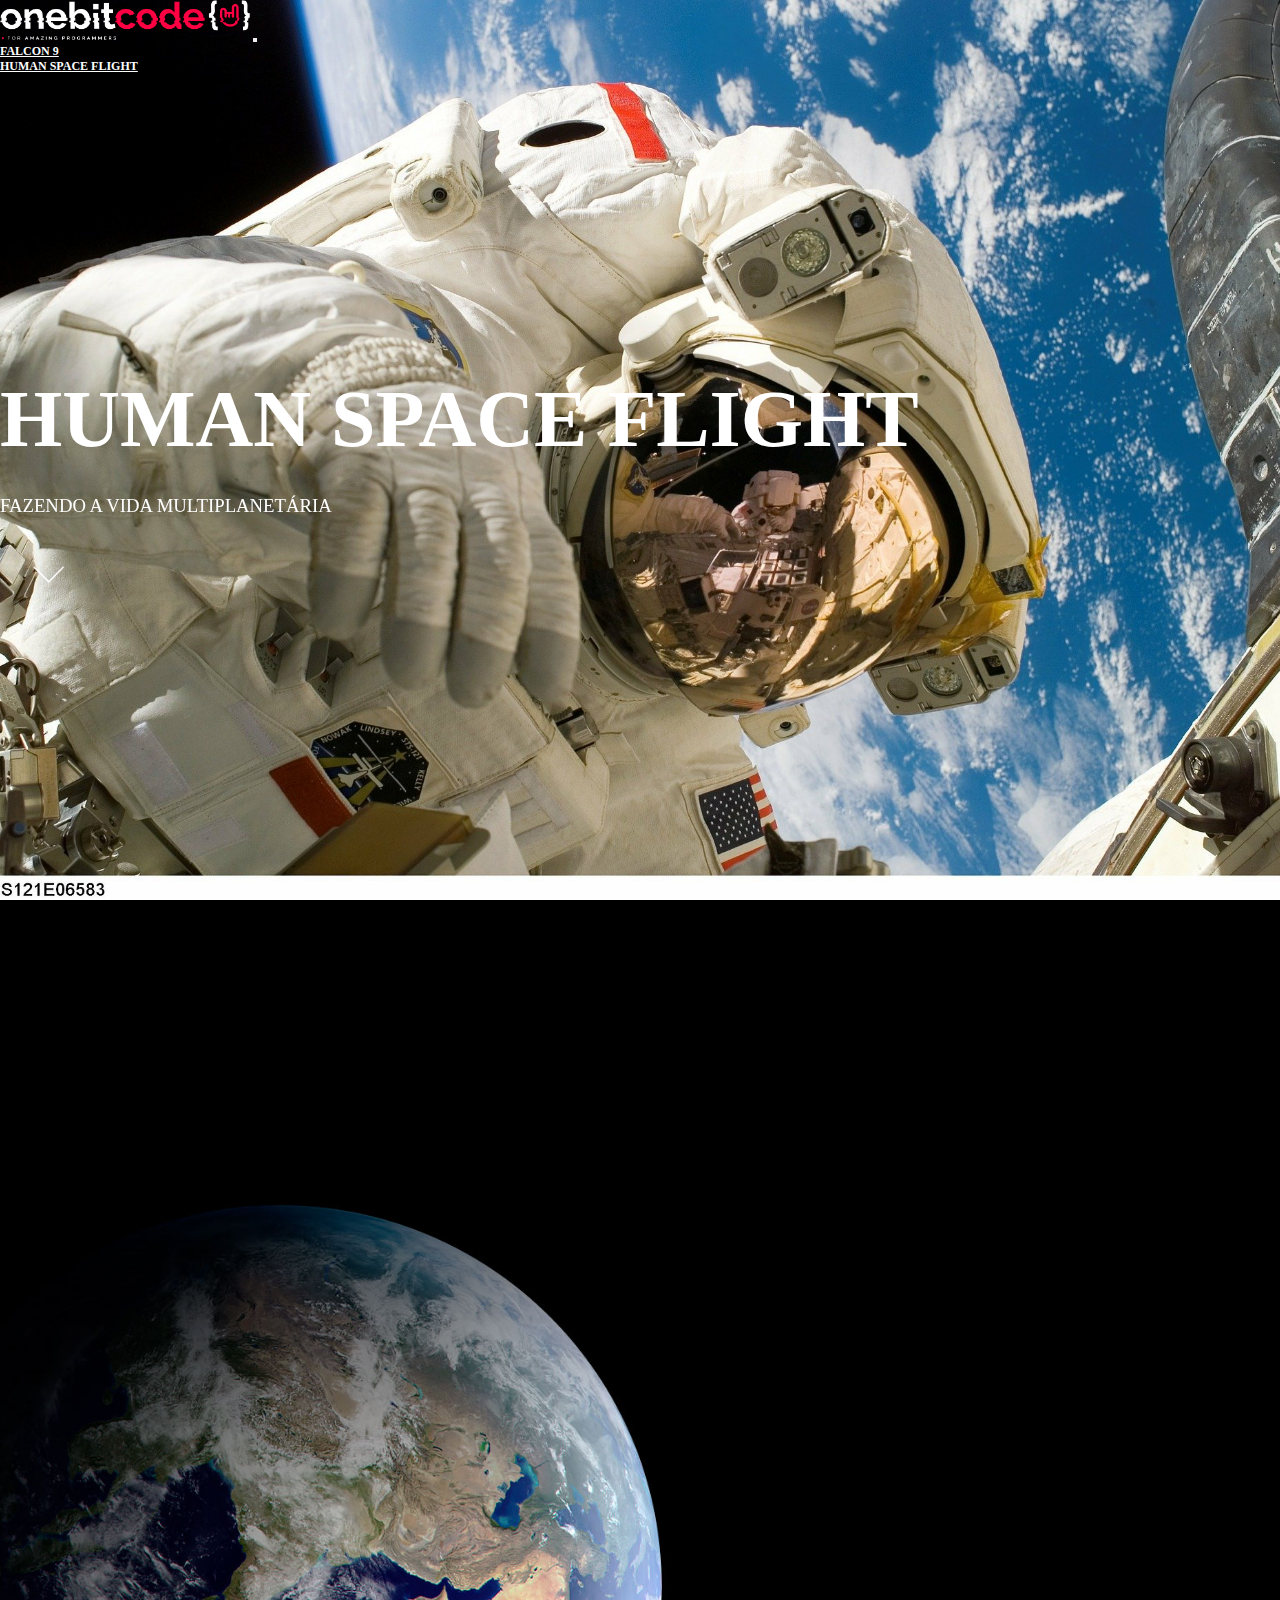
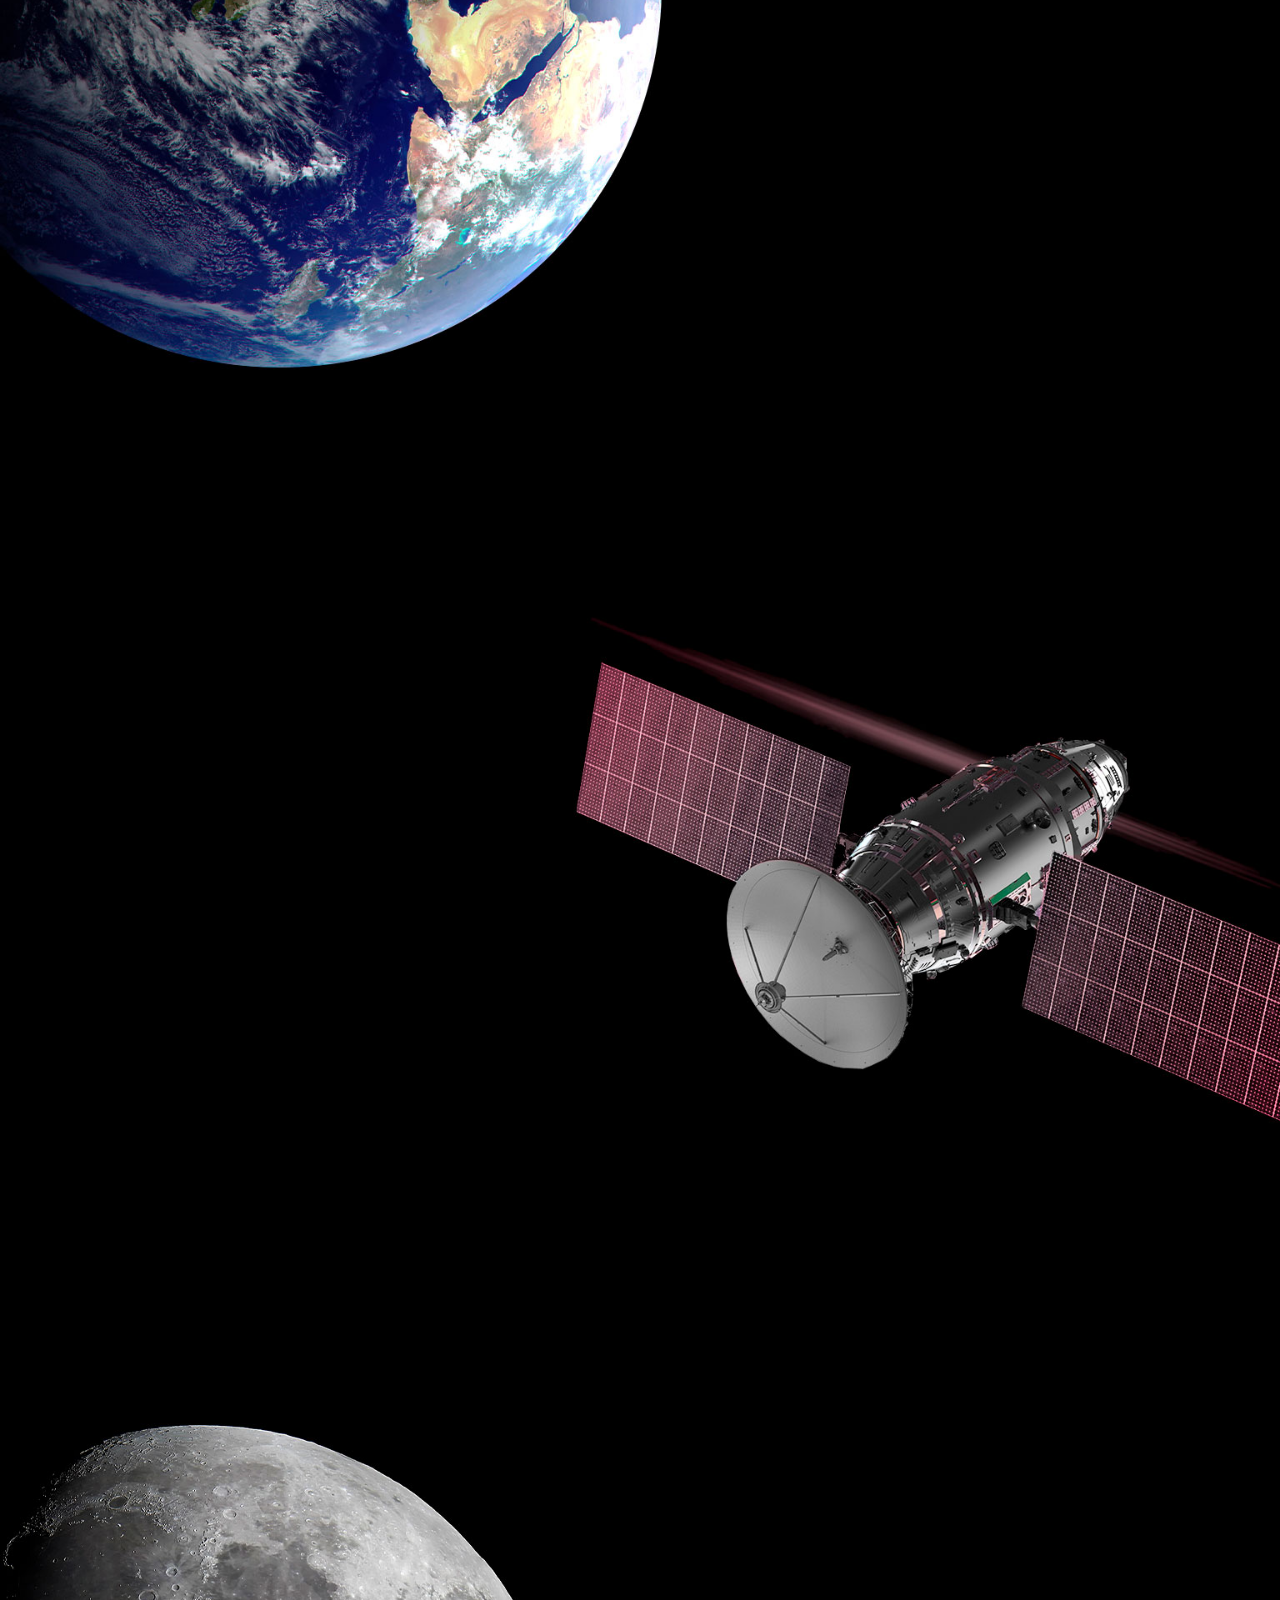
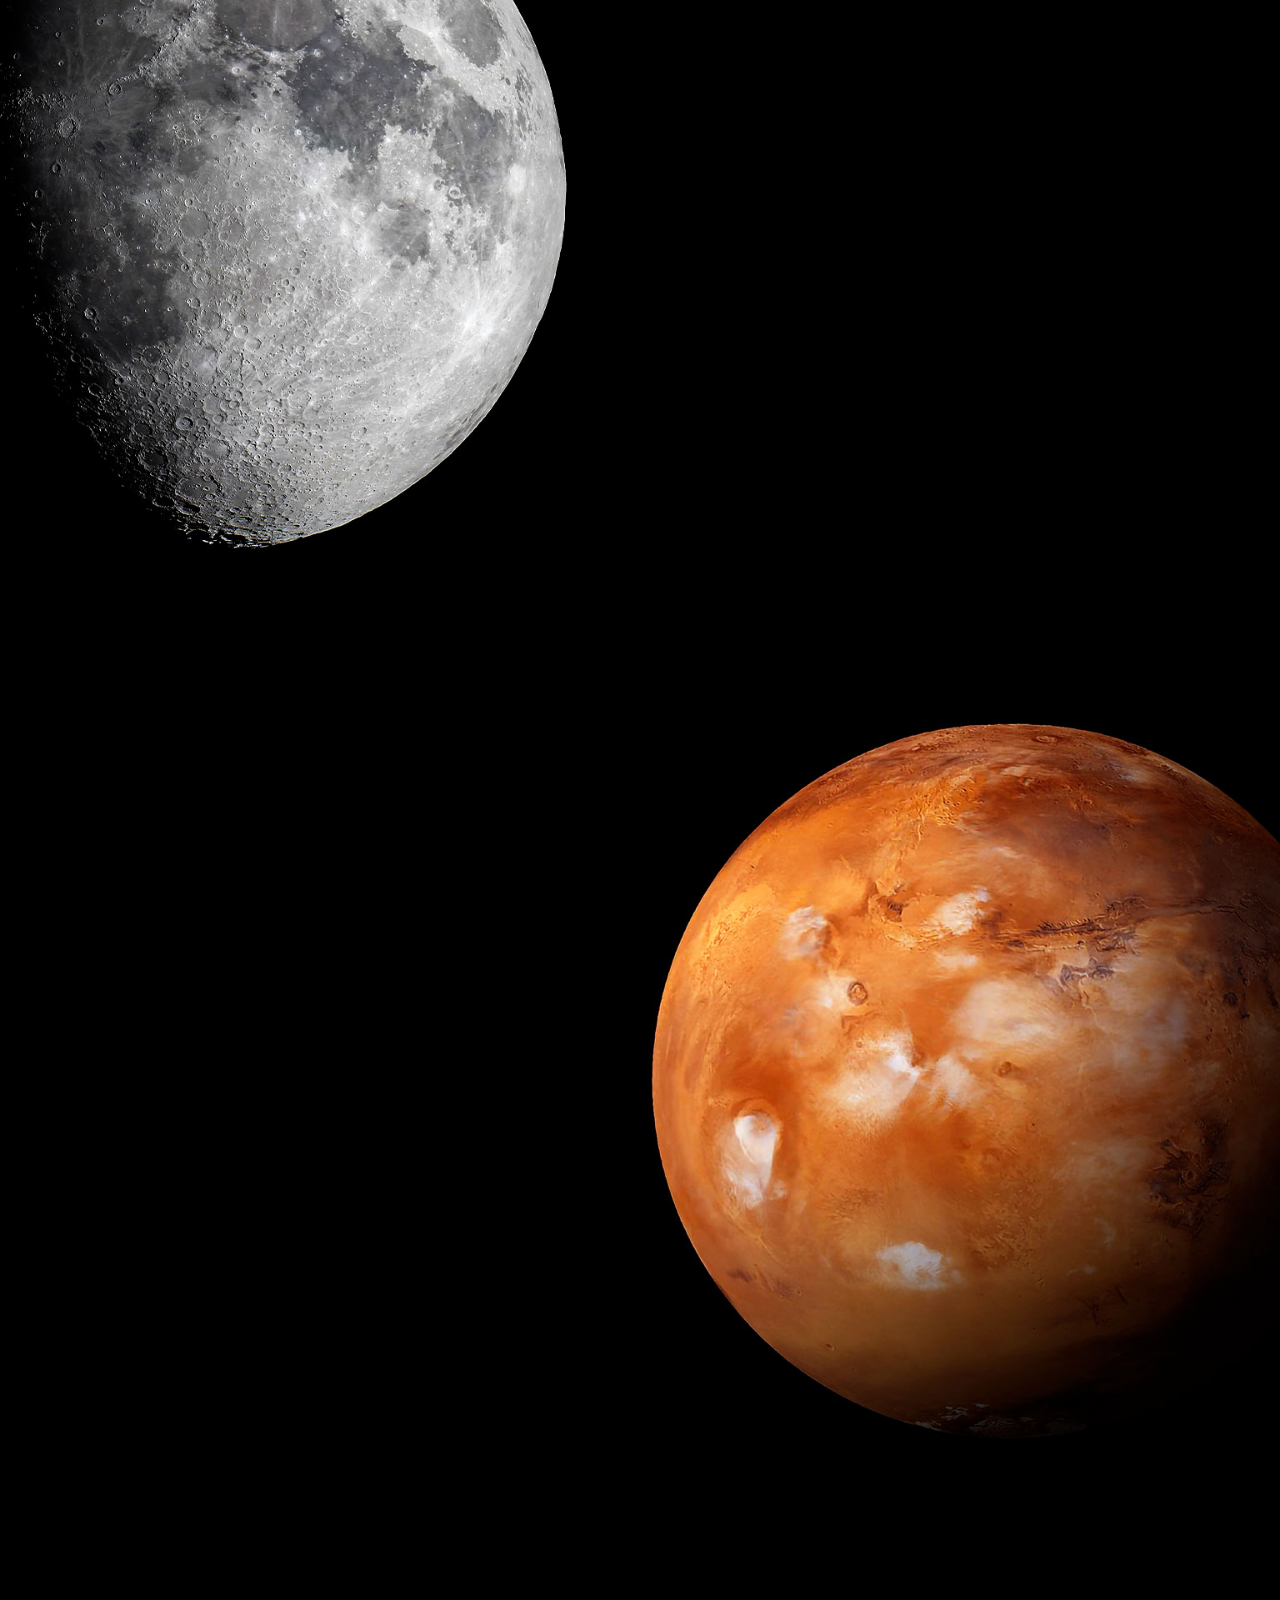
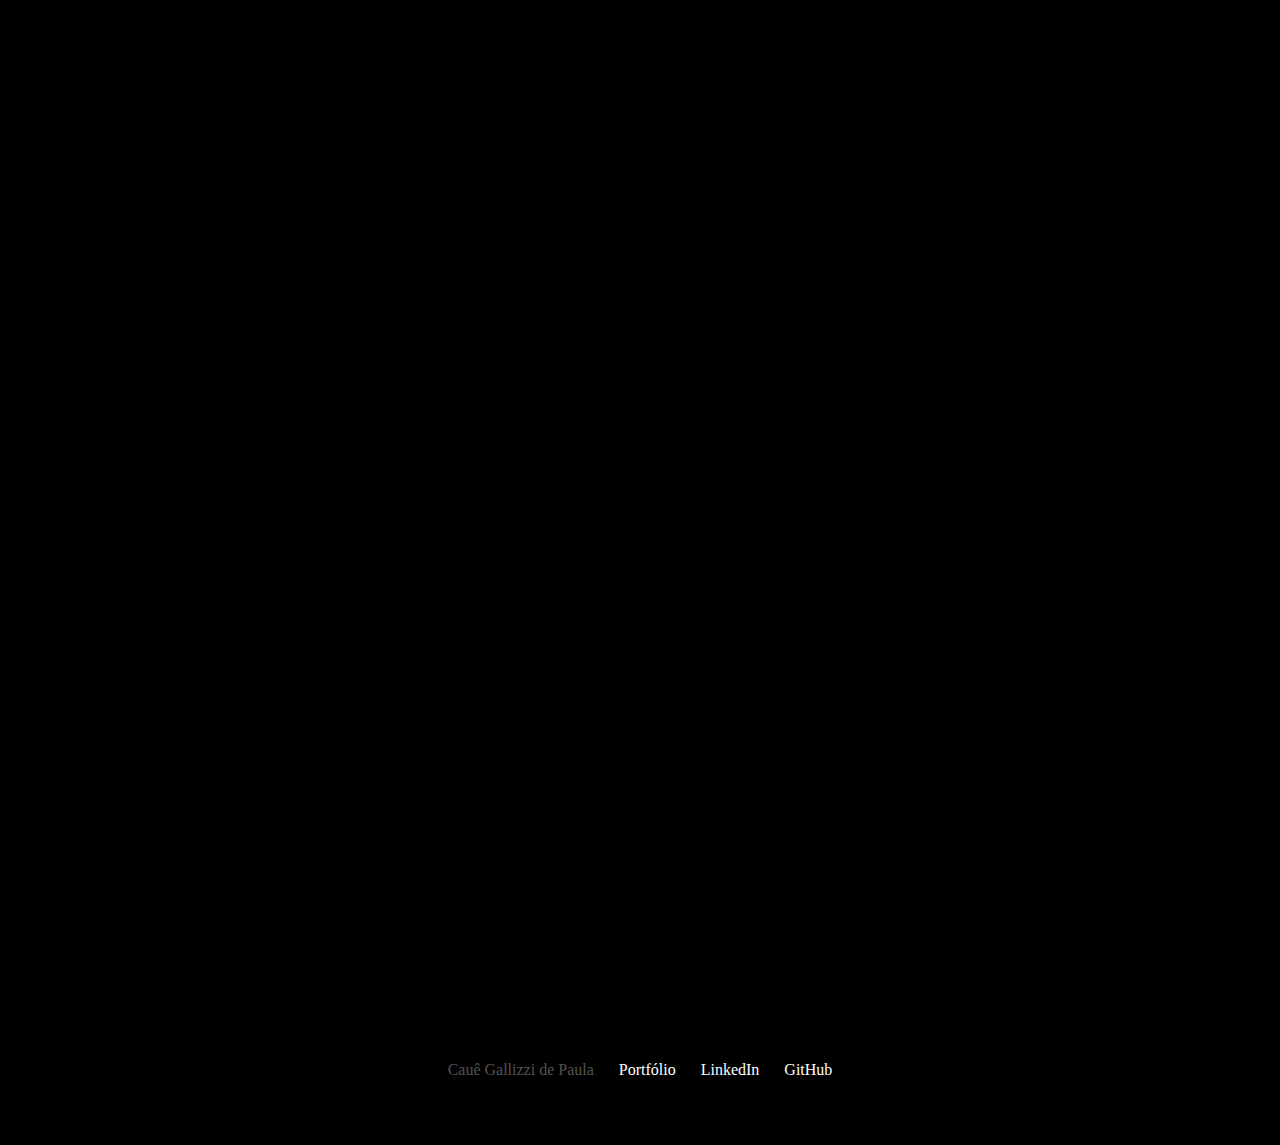
<file: sass/pages/hsf.html>
<!DOCTYPE html>
<html lang="pt-br">
  <head>
    <meta charset="UTF-8" />
    <meta http-equiv="X-UA-Compatible" content="IE=edge" />
    <meta name="viewport" content="width=device-width, initial-scale=1.0" />

    <!-- Link CSS -->
    <link rel="stylesheet" href="../../css/style.css" />

    <!-- Css bootstrap -->
    <link
      href="https://cdn.jsdelivr.net/npm/bootstrap@5.3.0-alpha1/dist/css/bootstrap.min.css"
      rel="stylesheet"
      integrity="sha384-GLhlTQ8iRABdZLl6O3oVMWSktQOp6b7In1Zl3/Jr59b6EGGoI1aFkw7cmDA6j6gD"
      crossorigin="anonymous"
    />

    <!-- Lib Animation -->
    <link rel="stylesheet" href="https://unpkg.com/aos@next/dist/aos.css" />

    <title>KratosX</title>
    <!-- Icon Site -->
    <link
      rel="icon"
      href="../../images/onebitcode/favicon.png"
      type="image/png"
    />
  </head>
  <body>
    <div class="containerHSL1-fluid containerHSL1 mainContainer">
      <div class="container">
        <header class="header pt-3">
          <nav class="navbar navbar-expand-lg navbar-dark bg-transparent">
            <div class="container-fluid">
              <a class="navbar-brand" href="../../index.html"
                ><img
                  src="../../images/onebitcode/logo-obc-2021-darkbg.png"
                  alt="LogoOnebitcode"
                  class="navLogo"
              /></a>
              <button
                class="navbar-toggler"
                type="button"
                data-bs-toggle="collapse"
                data-bs-target="#navbarNav"
                aria-controls="navbarNav"
                aria-expanded="false"
                aria-label="Toggle navigation"
              >
                <span class="navbar-toggler-icon"></span>
              </button>
              <div class="collapse navbar-collapse" id="navbarNav">
                <ul class="navbar-nav">
                  <li class="nav-item">
                    <a
                      class="nav-link active"
                      aria-current="page"
                      href="../pages/falcon9.html"
                      id="navItem"
                      >FALCON 9</a
                    >
                  </li>
                  <li class="nav-item">
                    <a
                      class="nav-link active"
                      aria-current="page"
                      href="../pages/hsf.html"
                      id="navItem"
                      >HUMAN SPACE FLIGHT</a
                    >
                  </li>
                </ul>
              </div>
            </div>
          </nav>
        </header>
      </div>
      <div
        class="container titleHSL1 text-center"
        data-aos="fade-down"
        data-aos-duration="1500"
      >
        <h1>HUMAN SPACE FLIGHT</h1>
        <h3 class="subTitleHSL1">FAZENDO A VIDA MULTIPLANETÁRIA</h3>
        <div class="container text-center">
          <img
            class="arrowDown"
            src="../../images/home/arrowDown.gif"
            alt="arrowDown"
          />
        </div>
      </div>
    </div>
    <div class="container-fluid containerHSLDesc">
      <p class="DescriptionHSL" data-aos="flip-left" data-aos-duration="1500">
        SpaceX também oferece voos cormeciais para orbita terrestre e lunar.
        Para começar a
      </p>
      <p data-aos="flip-left" data-aos-duration="1500">
        planejar a sua jornada, por favor contate-nos por
        <span class="textBold">cauegallizzi397@gmail.com</span>
      </p>
    </div>
    <div class="containerHSL2-fluid containerHSL containerHSL2 mainContainer">
      <div
        class="container titleHSL2 title"
        data-aos="fade-right"
        data-aos-duration="1500"
      >
        <p>MISSÃO</p>
        <h1 class="subTitleHSL2 subTitleHSL">ORBITA DA TERRA</h1>
        <p>EXPERIMENTE O PLANETA AZUL A 300KM DE ALTURA</p>
        <button type="button" class="btn btn-outline-light px-5 py-3 mt-3">
          EXPLORAR
        </button>
      </div>
    </div>
    <div class="containerHSL3-fluid containerHSL containerHSL3 mainContainer">
      <div
        class="container titleHSL3 title"
        data-aos="fade-up"
        data-aos-duration="1500"
      >
        <p>MISSÃO</p>
        <h1 class="subTitleHSL3 subTitleHSL">ESTAÇÃO ESPACIAL</h1>
        <p>TRANSPORTANDO HUMANOS PARA O LABORATÓRIO VOADOR NO CÉU</p>
        <button type="button" class="btn btn-outline-light px-5 py-3 mt-3">
          EXPLORAR
        </button>
      </div>
    </div>
    <div class="containerHSL4-fluid containerHSL containerHSL4 mainContainer">
      <div
        class="container titleHSL4 title"
        data-aos="fade-up-right"
        data-aos-duration="1500"
      >
        <p>MISSÃO</p>
        <h1 class="subTitleHSL4">LUA</h1>
        <p>RETORNANDO HUMANOS PARA A NOSSA LUA VIZINHA</p>
        <button type="button" class="btn btn-outline-light px-5 py-3 mt-3">
          EXPLORAR
        </button>
      </div>
    </div>
    <div class="containerHSL5-fluid containerHSL containerHSL5 mainContainer">
      <div
        class="container titleHSL5 title"
        data-aos="flip-left"
        data-aos-duration="1500"
      >
        <p>MISSÃO</p>
        <h1 class="subTitleHSL5 subTitleHSL">MARTE E ALÉM</h1>
        <p>O CAMINHO PARA TORNAR A HUMANIDADE MULTIPLANETÁRIA</p>
        <button type="button" class="btn btn-outline-light px-5 py-3 mt-3">
          EXPLORAR
        </button>
      </div>
    </div>
    <div class="containerFDown-fluid containerFDown text-center">
      <p data-aos="fade-right" data-aos-duration="1500">
        Para mais informações sobre os serviços entre em contato com
        <span>cauegallizzi397@gmail.com</span>
      </p>
      <button
        type="button"
        class="btn btn-outline-light py-3 px-3"
        data-aos="flip-right"
        data-aos-duration="1000"
      >
        BAIXAR GUIA DO USUÁRIO
      </button>
      <button
        type="button"
        class="btn btn-outline-light py-3 px-3"
        data-aos="flip-up"
        data-aos-duration="1000"
      >
        CAPACIDADE E SERVIÇOS
      </button>
    </div>
    <footer class="container-fluid footer text-center">
      <span>Cauê Gallizzi de Paula</span>
      <a href="https://portfolio-caue.netlify.app/" target="_blank"
        >Portfólio</a
      >
      <a
        href="https://www.linkedin.com/in/cau%C3%AA-gallizzi-de-paula-61a77724a/"
        target="_blank"
        >LinkedIn</a
      >
      <a href="https://github.com/Caue397" target="_blank">GitHub</a>
    </footer>
    <!-- Script bootstrap -->
    <script
      src="https://cdn.jsdelivr.net/npm/bootstrap@5.3.0-alpha1/dist/js/bootstrap.bundle.min.js"
      integrity="sha384-w76AqPfDkMBDXo30jS1Sgez6pr3x5MlQ1ZAGC+nuZB+EYdgRZgiwxhTBTkF7CXvN"
      crossorigin="anonymous"
    ></script>
    <!-- Script Animation -->
    <script src="https://unpkg.com/aos@next/dist/aos.js"></script>
    <script>
      AOS.init();
    </script>
  </body>
</html>
</file>
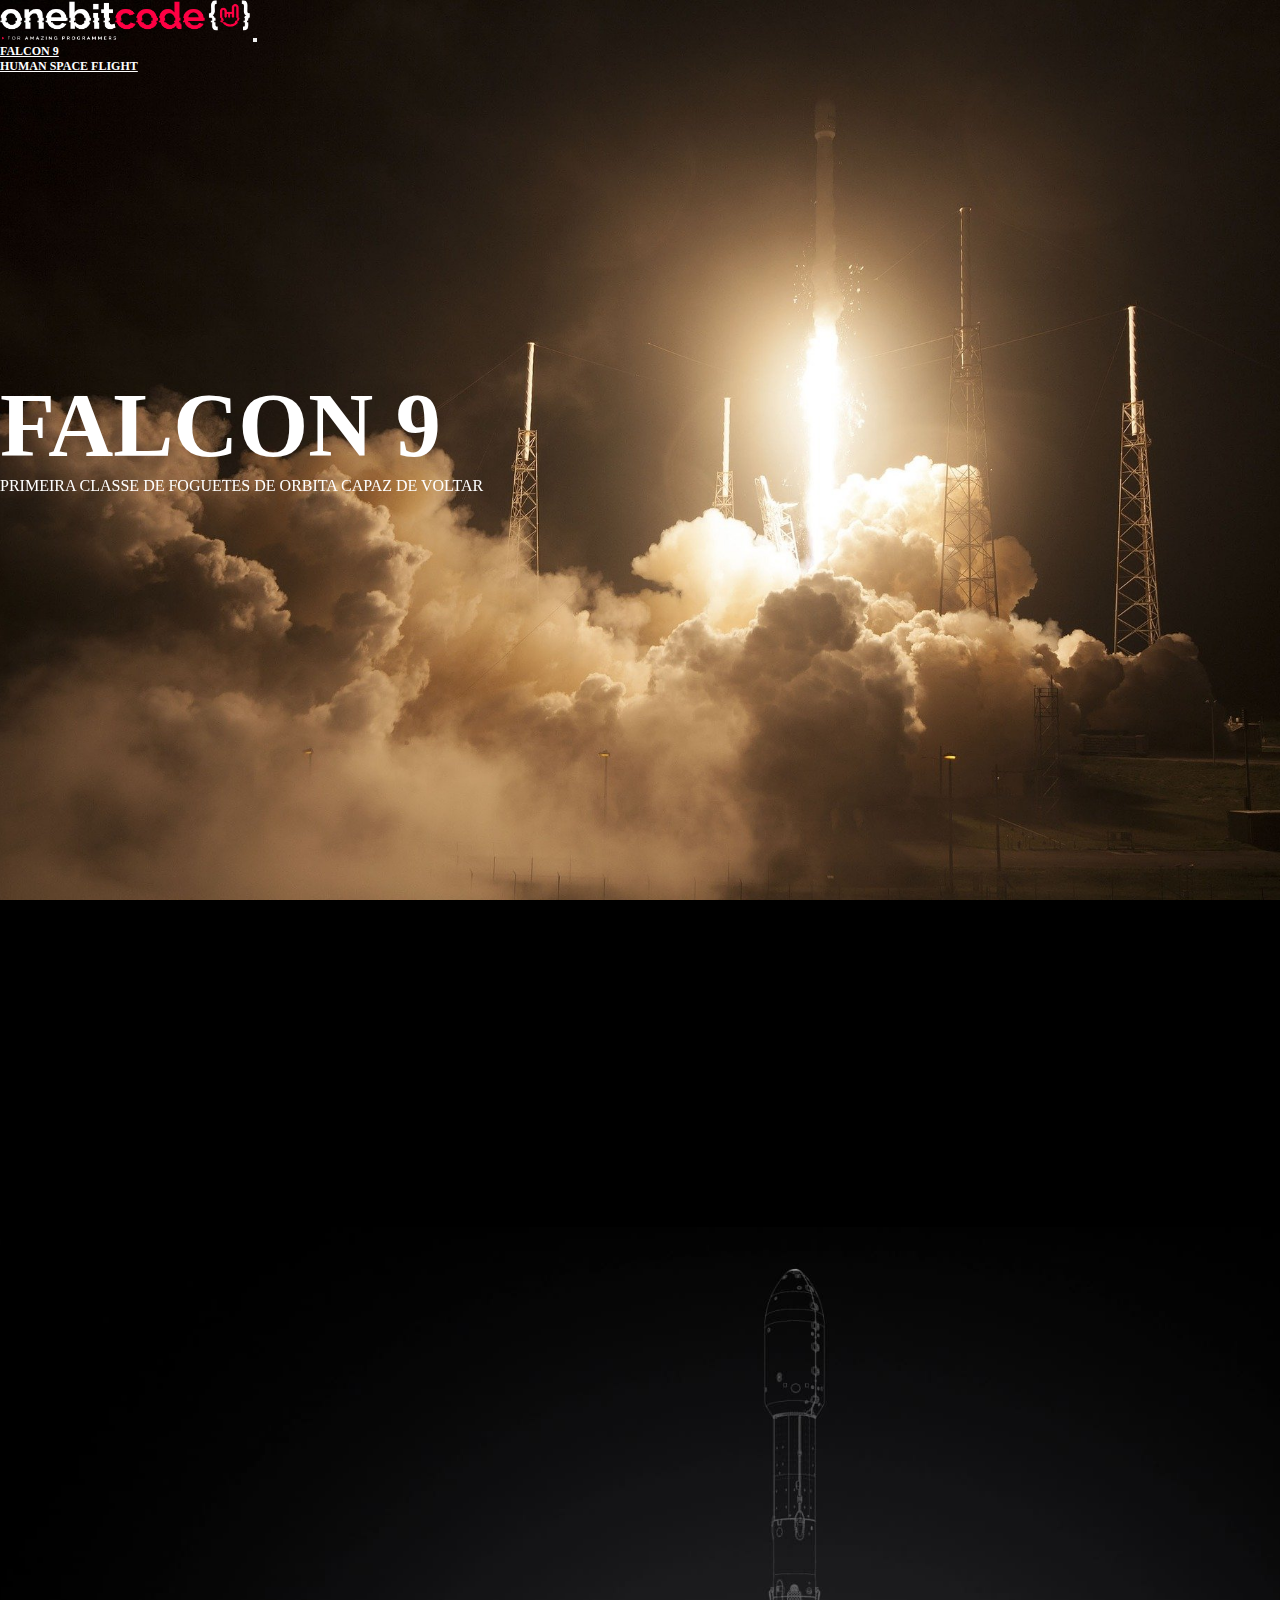
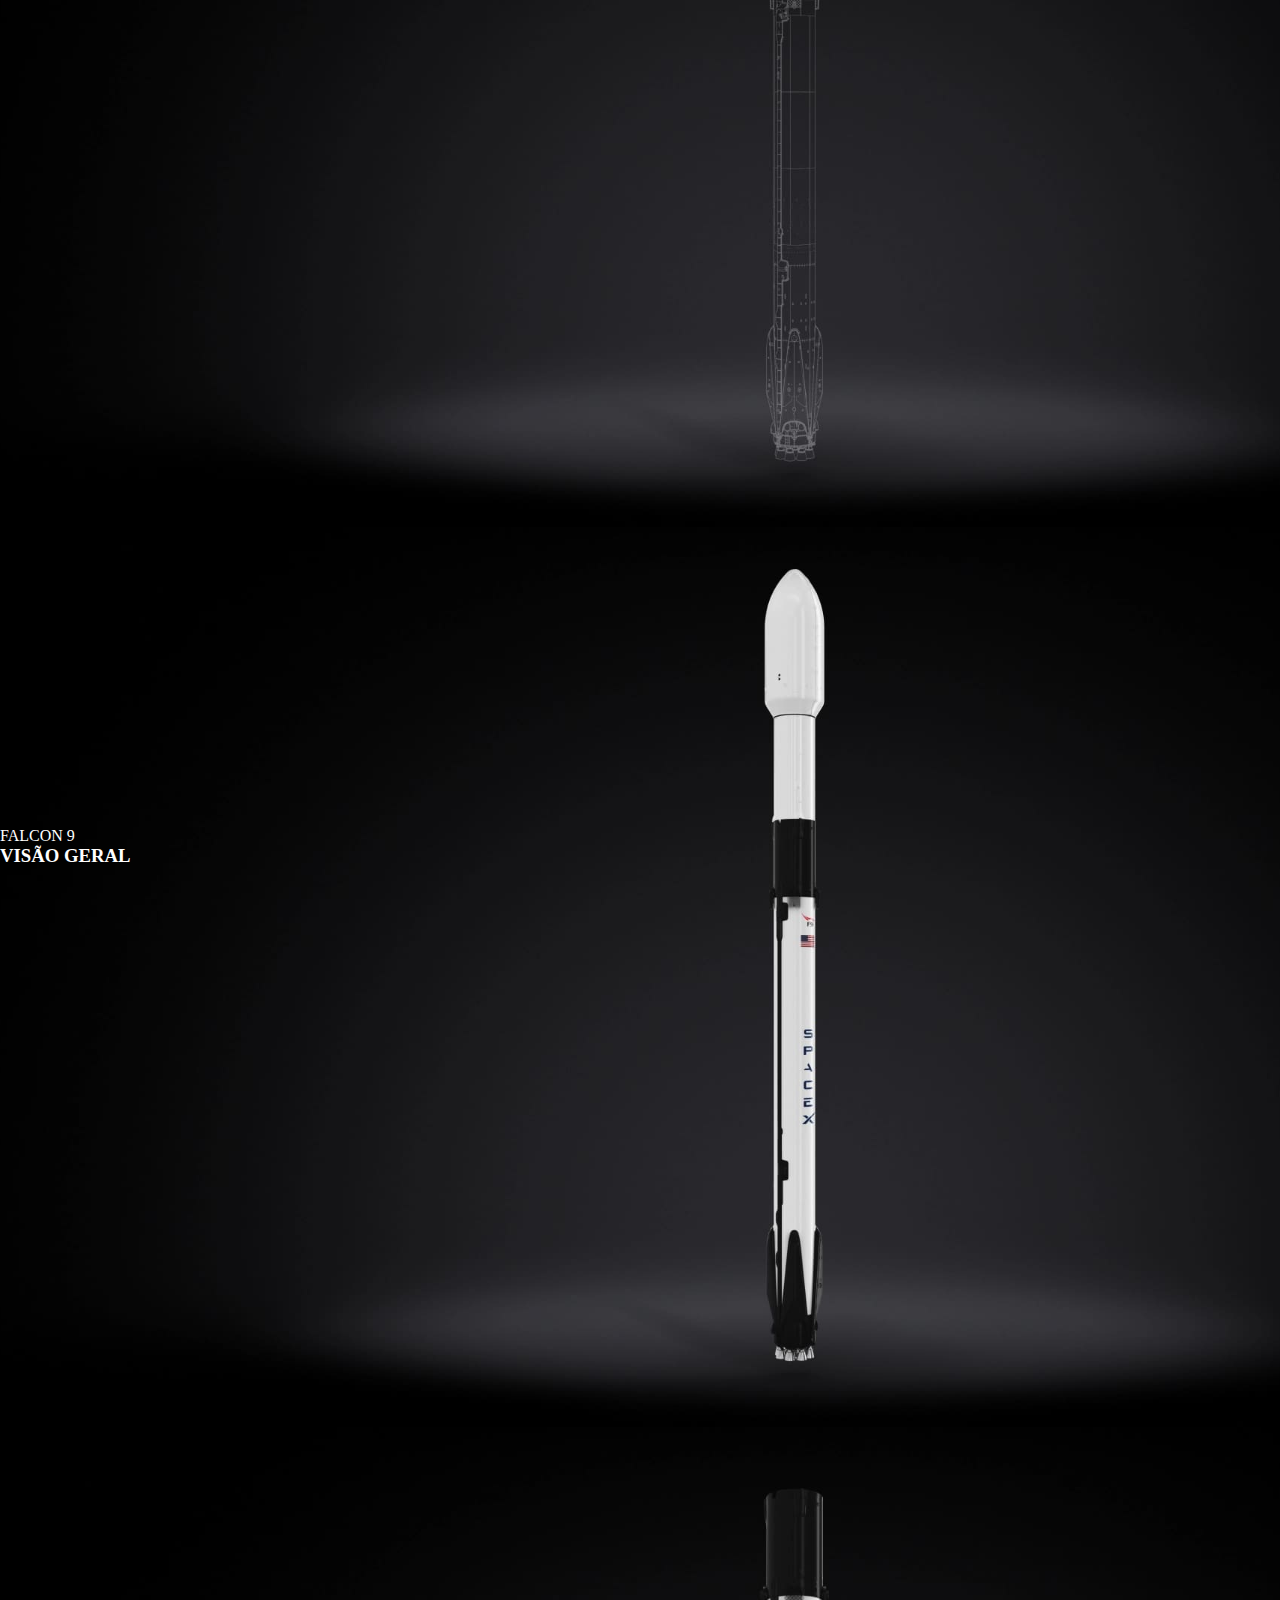
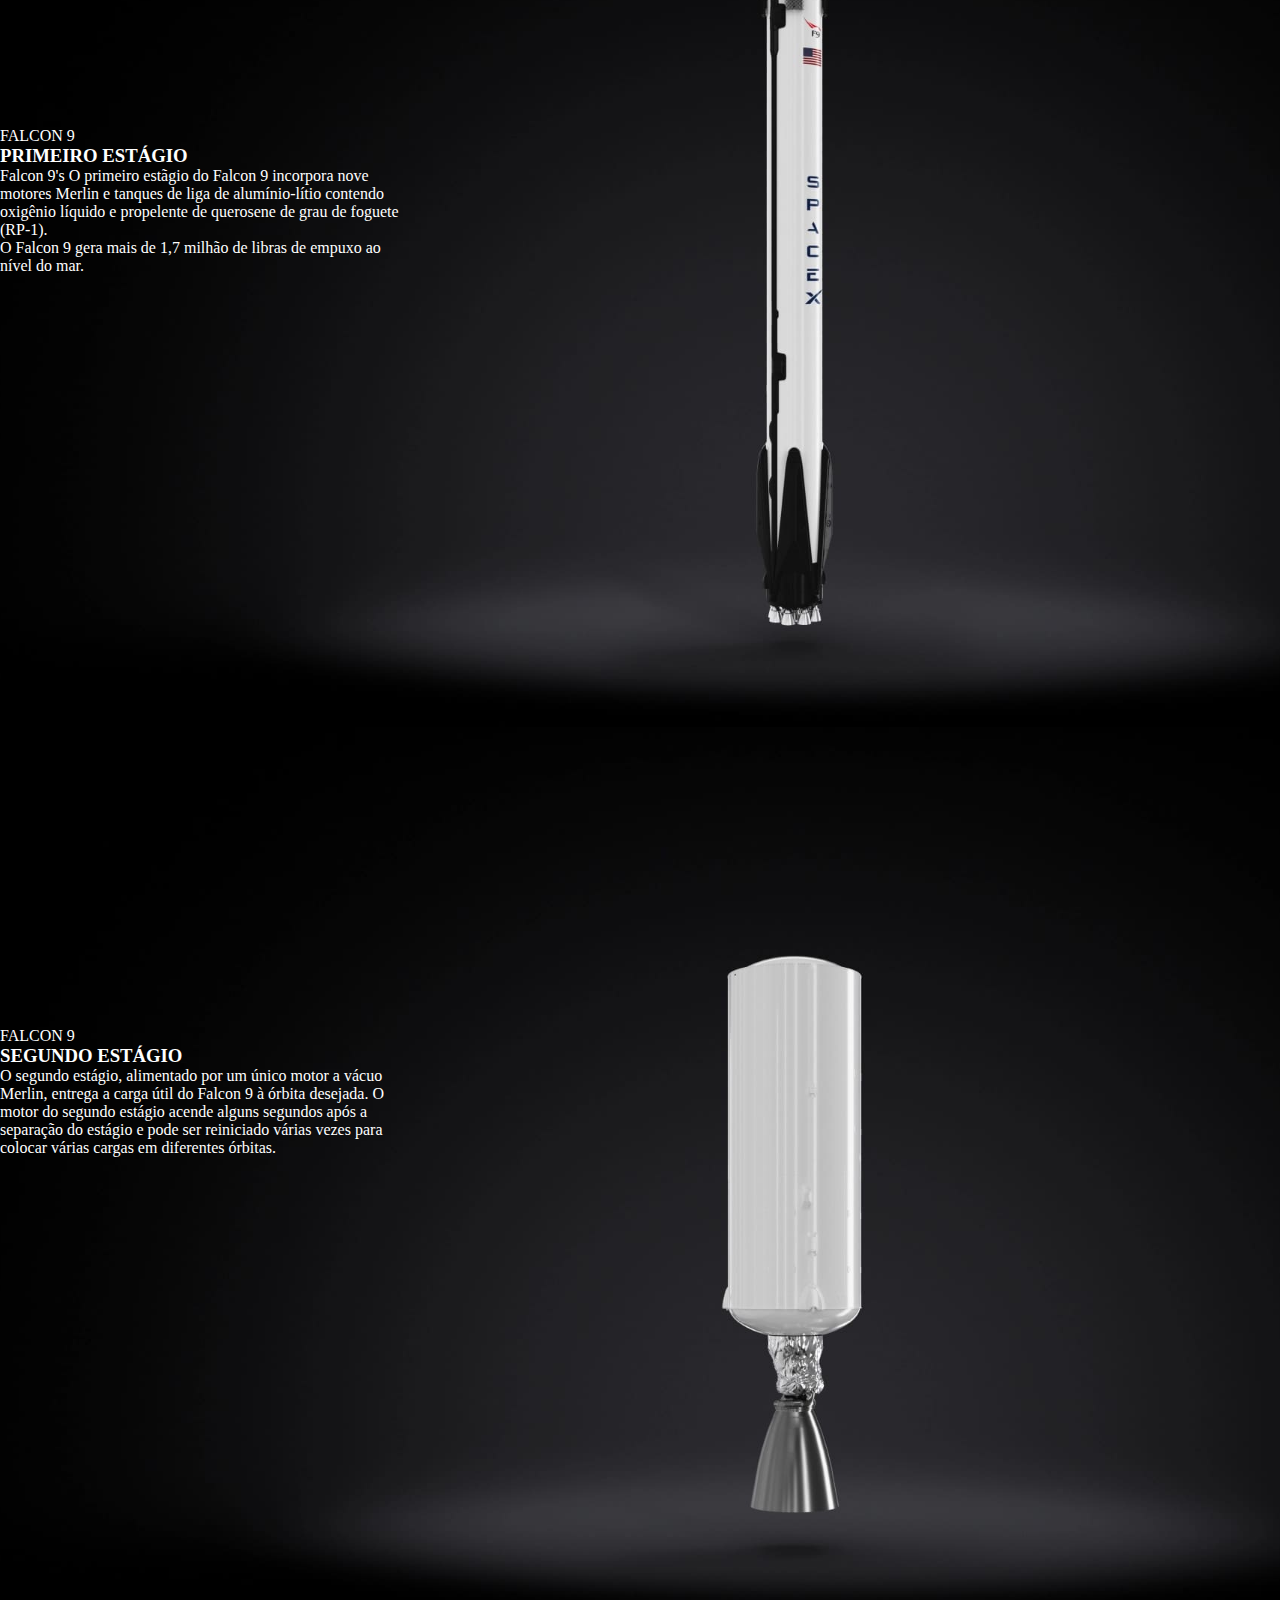
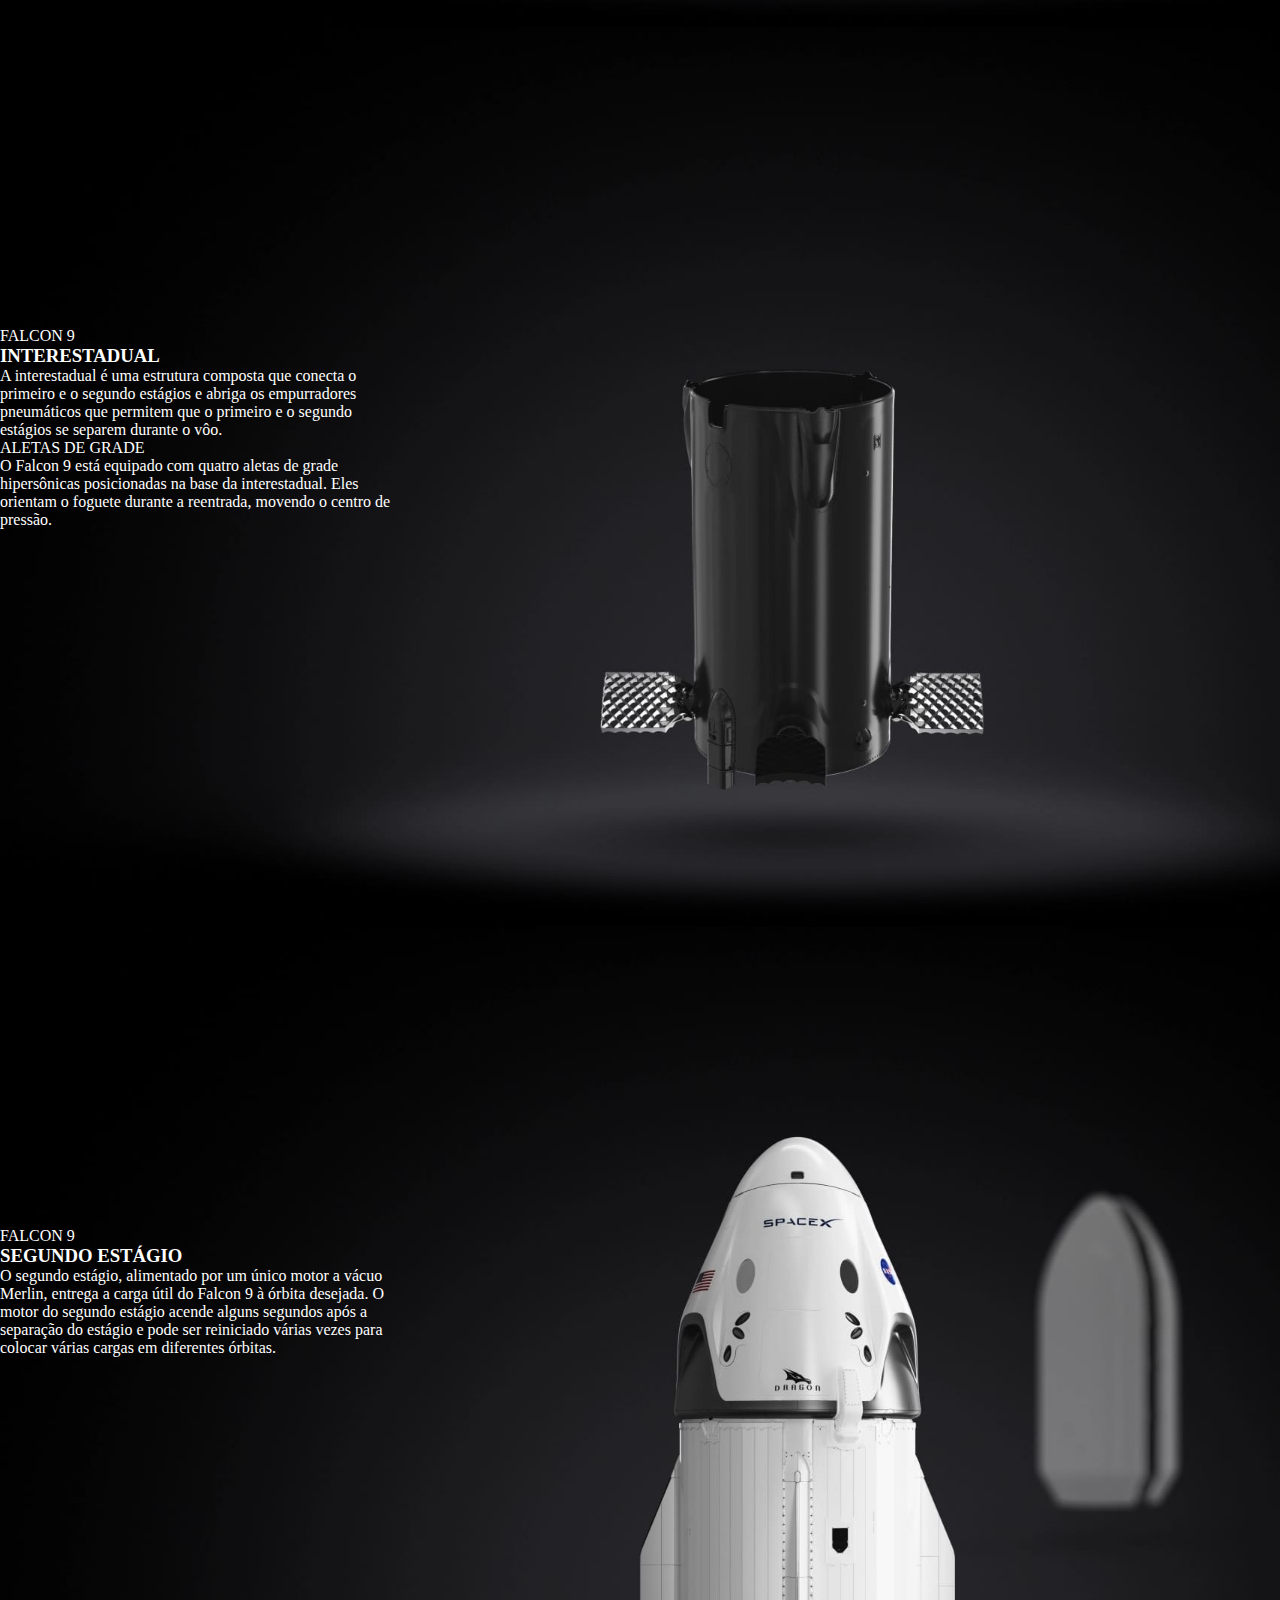
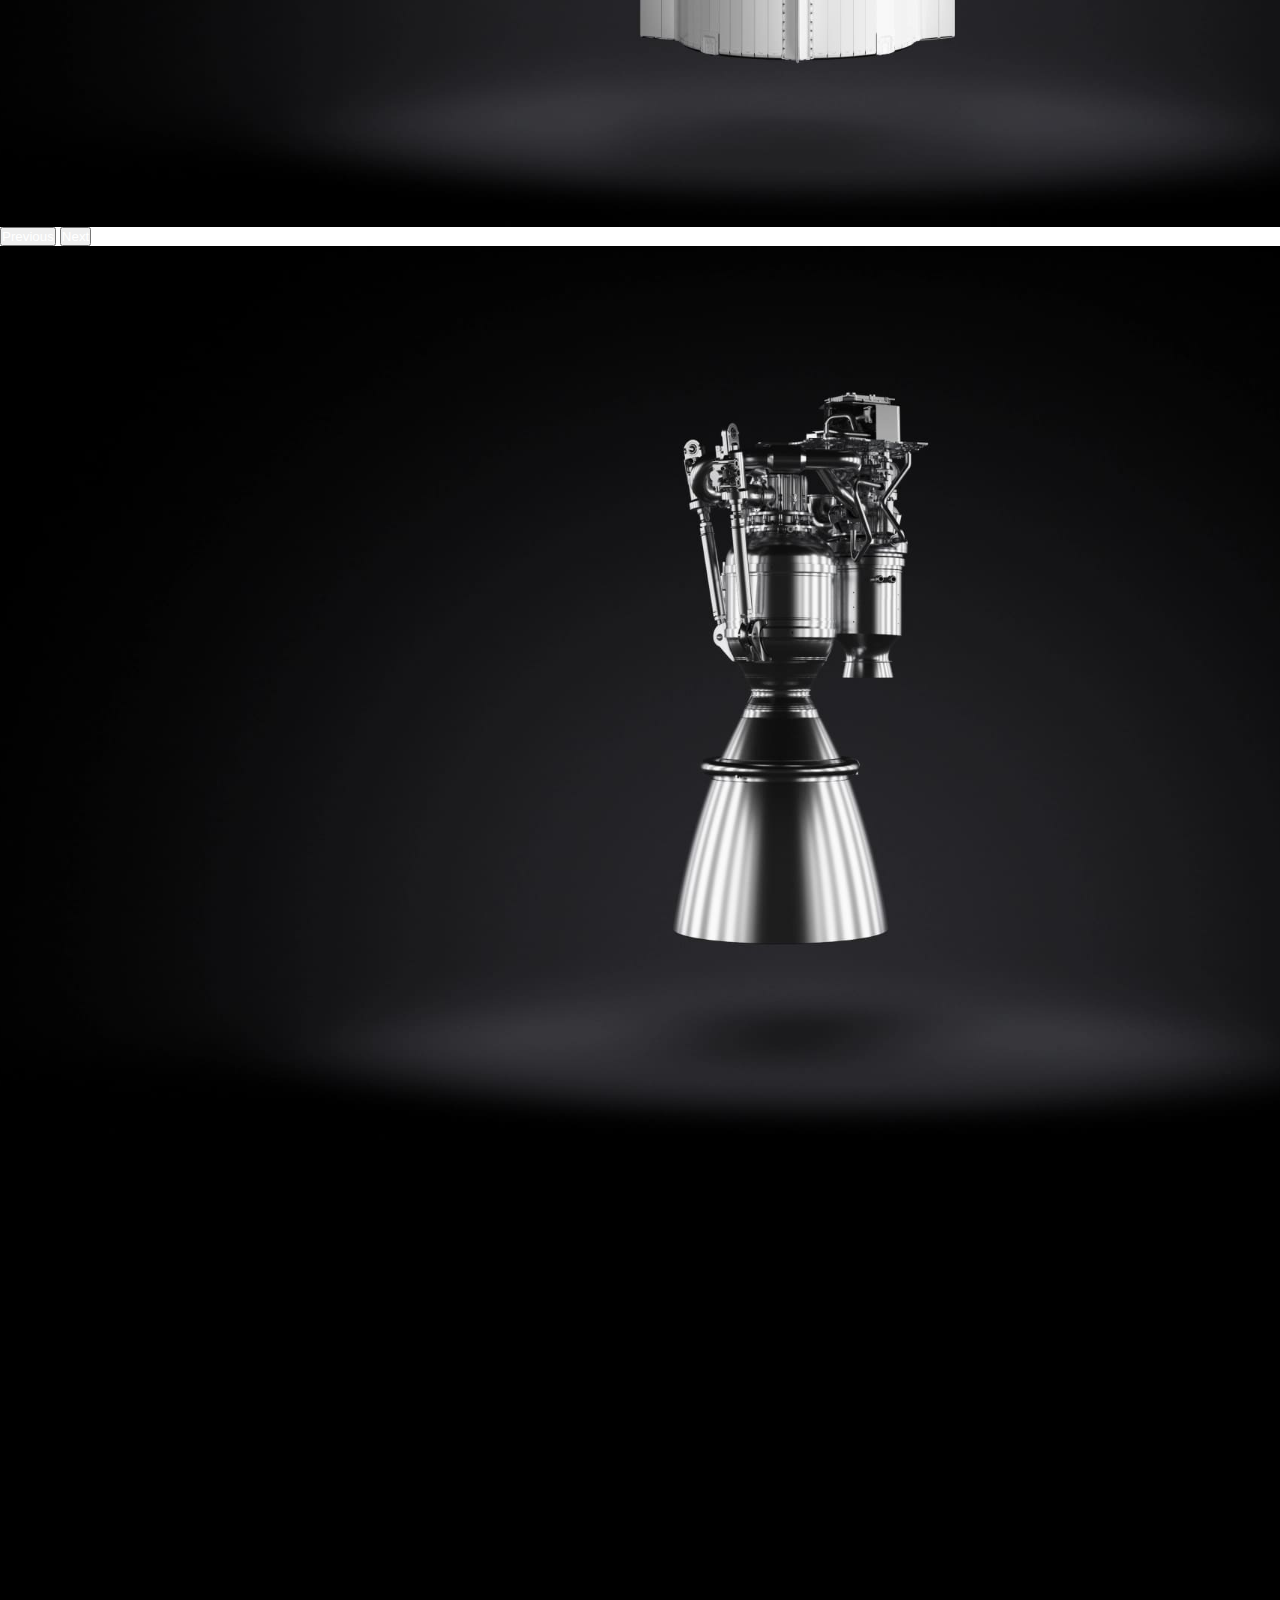
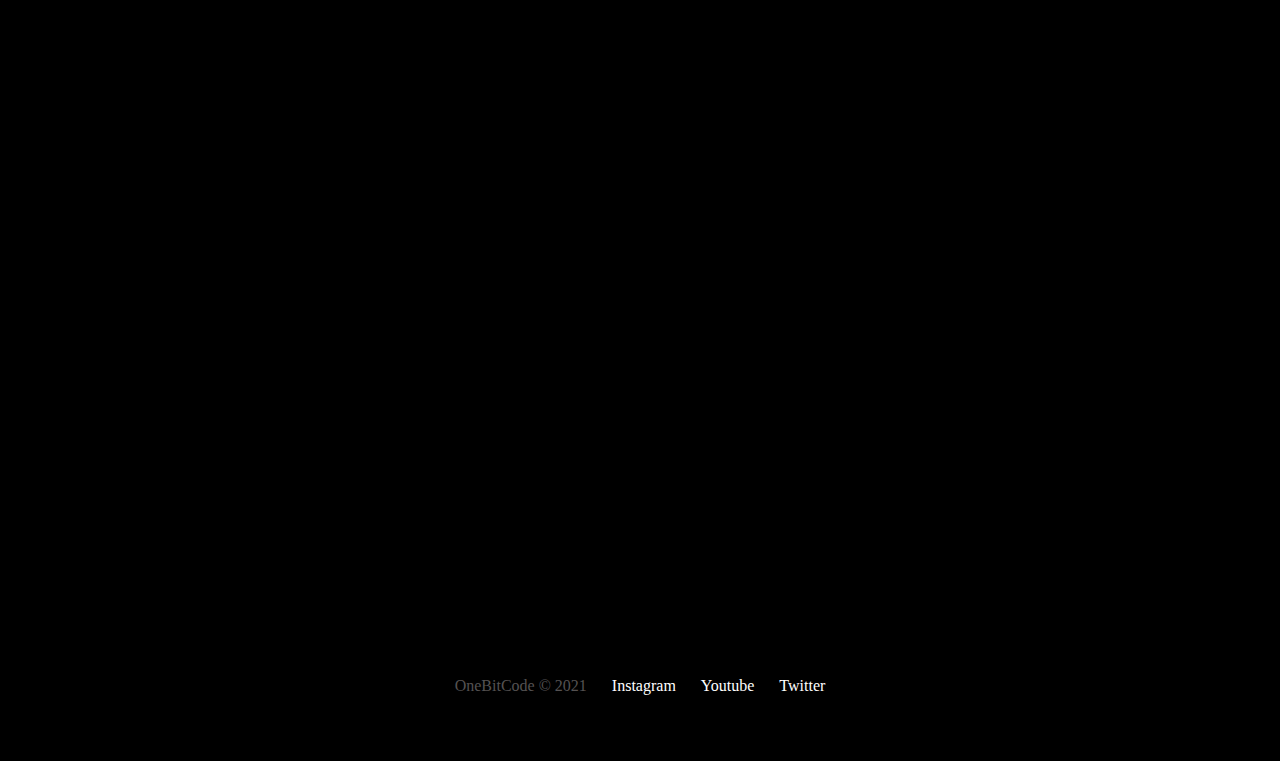
<file: PROJETO FINAL - SITE SPACEX/sass/pages/falcon9.html>
<!DOCTYPE html>
<html lang="pt-br">
  <head>
    <meta charset="UTF-8" />
    <meta http-equiv="X-UA-Compatible" content="IE=edge" />
    <meta name="viewport" content="width=device-width, initial-scale=1.0" />

    <!-- Link CSS -->
    <link rel="stylesheet" href="../../css/style.css" />

    <!-- Css bootstrap -->
    <link
      href="https://cdn.jsdelivr.net/npm/bootstrap@5.3.0-alpha1/dist/css/bootstrap.min.css"
      rel="stylesheet"
      integrity="sha384-GLhlTQ8iRABdZLl6O3oVMWSktQOp6b7In1Zl3/Jr59b6EGGoI1aFkw7cmDA6j6gD"
      crossorigin="anonymous"
    />

    <!-- Lib Animation -->
    <link rel="stylesheet" href="https://unpkg.com/aos@next/dist/aos.css" />

    <title>KratosX</title>
    <!-- Icon Site -->
    <link
      rel="icon"
      href="../../images/onebitcode/favicon.png"
      type="image/png"
    />
  </head>
  <body>
    <div class="containerF1-fluid containerF1 mainContainer">
      <div class="container">
        <header class="header pt-3">
          <nav class="navbar navbar-expand-lg navbar-dark bg-transparent">
            <div class="container-fluid">
              <a class="navbar-brand" href="./index.html"
                ><img
                  src="../../images/onebitcode/logo-obc-2021-darkbg.png"
                  alt="LogoOnebitcode"
                  class="navLogo"
              /></a>
              <button
                class="navbar-toggler"
                type="button"
                data-bs-toggle="collapse"
                data-bs-target="#navbarNav"
                aria-controls="navbarNav"
                aria-expanded="false"
                aria-label="Toggle navigation"
              >
                <span class="navbar-toggler-icon"></span>
              </button>
              <div class="collapse navbar-collapse" id="navbarNav">
                <ul class="navbar-nav">
                  <li class="nav-item">
                    <a
                      class="nav-link active"
                      aria-current="page"
                      href="../pages/falcon9.html"
                      >FALCON 9</a
                    >
                  </li>
                  <li class="nav-item">
                    <a class="nav-link active" aria-current="page" href="../pages/hsf.html"
                      >HUMAN SPACE FLIGHT</a
                    >
                  </li>
                </ul>
              </div>
            </div>
          </nav>
        </header>
      </div>
      <div
        class="container titleF1 text-center"
        data-aos="fade-up"
        data-aos-duration="1500"
      >
        <h1 class="titleF9">FALCON 9</h1>
        <p class="h5 subTitleF9">
          PRIMEIRA CLASSE DE FOGUETES DE ORBITA CAPAZ DE VOLTAR
        </p>
      </div>
    </div>
    <div class="containerF2-fluid containerF2Number">
      <div class="row text-center py-5">
        <div class="col-sm coll">
          <h1 class="titleNumber" data-aos="flip-up" data-aos-duration="1000">
            126
          </h1>
          <p data-aos="flip-up" data-aos-duration="1000">LANÇAMENTOS TOTAIS</p>
        </div>
        <div class="col-sm coll">
          <h1 class="titleNumber" data-aos="flip-left" data-aos-duration="1000">
            86
          </h1>
          <p data-aos="flip-left" data-aos-duration="1000">
            DESEMBARQUES TOTAIS
          </p>
        </div>
        <div class="col-sm coll">
          <h1
            class="titleNumber"
            data-aos="flip-right"
            data-aos-duration="1000"
          >
            68
          </h1>
          <p data-aos="flip-right" data-aos-duration="1000">
            FOGUETES RECUPERADOS
          </p>
        </div>
      </div>
    </div>
    <div class="containerF2-fluid containerF2 mainContainer">
      <div
        class="container titleF2 title"
        data-aos="fade-right"
        data-aos-duration="1500"
      >
        <p class="titleF2">
          O Falcon 9 é um foguete reutilizável de dois estágios projetado e
          fabricado pela SpaceX para o transporte confiável e seguro de pessoas
          e cargas úteis para a órbita da Terra e além. Falcon 9 é o primeiro
          foguete reutilizável de classe orbital do mundo. A capacidade de
          reutilização permite que a SpaceX refile as partes mais caras do
          foguete, o que, por sua vez, reduz o custo do acesso ao espaço.
        </p>
      </div>
    </div>
    <div class="containerF3-fluid containerF3 mainContainer">
      <div id="carouselExample" class="carousel slide">
        <div class="carousel-inner carousel-F3">
          <div class="carousel-item carousel1 mainContainer active">
            <div class="container titleCarouselF3">
              <p>FALCON 9</p>
              <h3>VISÃO GERAL</h3>
                <table class="table mainTableCarousel" id="widthTable">
                  <tbody>
                    <tr data-aos="fade-right" data-aos-duration="1500">
                      <td>ALTURA</td>
                      <td class="text-end">70m
                        <span>/229.6 f</span>
                      </td>
                    </tr>
                    <tr data-aos="fade-right" data-aos-duration="1500">
                      <td>DIAMETRO</td>
                      <td class="text-end">3.7 m
                        <span>/ 12 ft</span>
                      </td>
                    </tr>
                    <tr data-aos="fade-right" data-aos-duration="1500">
                      <td>MASSA</td>
                      <td class="text-end">549,054 kg
                        <span>/ 1,207,920 lb</span>
                      </td>
                    </tr>
                    <tr data-aos="fade-right" data-aos-duration="1500">
                      <td>CARGA MÁXIMA PARA LEO</td>
                      <td class="text-end">22,800 kg
                        <span>/ 50,265 lb</span>
                      </td>
                    </tr>
                    <tr data-aos="fade-right" data-aos-duration="1500">
                      <td>CARGA MÁXIMA PARA GTO</td>
                      <td class="text-end">8.300 kg
                        <span>/ 18,300 lb</span>
                      </td>
                    </tr>
                    <tr data-aos="fade-right" data-aos-duration="1500">
                      <td>CARGA MÁXIMA PARA MARTE</td>
                      <td class="text-end">4,020 kg
                        <span>/ 8,860 lb</span>
                      </td>
                    </tr>
                  </tbody>
                </table>
            </div>
          </div>
          <div class="carousel-item carousel2 mainContainer">
            <div class="container titleCarouselF3">
              <p>FALCON 9</p>
              <h3>PRIMEIRO ESTÁGIO</h3>
              <p class="subTitleF3">Falcon 9's O primeiro estãgio do Falcon 9 incorpora nove
                motores Merlin e tanques de liga de alumínio-lítio contendo oxigênio líquido e 
                propelente de querosene de grau de foguete (RP-1).
              </p>
              <p class="subTitleF3">O Falcon 9 gera mais de 1,7 milhão de libras de empuxo ao nível do mar.</p>
            </div>
          </div>
          <div class="carousel-item carousel3 mainContainer">
            <div class="container titleCarouselF3">
              <p>FALCON 9</p>
              <h3>SEGUNDO ESTÁGIO</h3>
              <p class="subTitleF3">O segundo estágio, alimentado por um único motor a vácuo Merlin, 
                entrega a carga útil do Falcon 9 à órbita desejada. O motor do segundo estágio acende 
                alguns segundos após a separação do estágio e pode ser reiniciado várias vezes para 
                colocar várias cargas em diferentes órbitas.
              </p>
              <table class="table mainTableCarousel" id="widthTable">
                <tbody>
                  <tr data-aos="fade-right" data-aos-duration="1500">
                    <td>NÚMERO DE MOTORES</td>
                    <td class="text-end">1 vacuum
                    </td>
                  </tr>
                  <tr data-aos="fade-right" data-aos-duration="1500">
                    <td>TEMPO DE QUEIMA</td>
                    <td class="text-end">397seg
                    </td>
                  </tr>
                  <tr data-aos="fade-right" data-aos-duration="1500">
                    <td>IMPULSO</td>
                    <td class="text-end">981 kN
                      <span>/ 220.500 lbf</span>
                    </td>
                  </tr>
                  </tbody>
                </table>
            </div>
          </div>
          <div class="carousel-item carousel4 mainContainer">
            <div class="container titleCarouselF3">
              <p>FALCON 9</p>
              <h3>INTERESTADUAL</h3>
              <p class="subTitleF3">A interestadual é uma estrutura composta que conecta 
                o primeiro e o segundo estágios e abriga os empurradores pneumáticos 
                que permitem que o primeiro e o segundo estágios se separem durante o vôo.
              </p>
              <p>ALETAS DE GRADE</p>
              <p class="subTitleF3">O Falcon 9 está equipado com quatro aletas de grade hipersônicas 
                posicionadas na base da interestadual. Eles orientam o foguete durante a 
                reentrada, movendo o centro de pressão.</p>
          </div>
        </div>
        <div class="carousel-item carousel5 mainContainer">
          <div class="container titleCarouselF3">
            <p>FALCON 9</p>
            <h3>SEGUNDO ESTÁGIO</h3>
            <p class="subTitleF3">O segundo estágio, alimentado por um único motor a vácuo Merlin, 
              entrega a carga útil do Falcon 9 à órbita desejada. O motor do segundo estágio acende 
              alguns segundos após a separação do estágio e pode ser reiniciado várias vezes para 
              colocar várias cargas em diferentes órbitas.
            </p>
            <table class="table mainTableCarousel" id="widthTable">
              <tbody>
                <tr data-aos="fade-right" data-aos-duration="1500">
                  <td>ALTURA</td>
                  <td class="text-end">13,1m
                    <span>/ 43ft</span>
                  </td>
                </tr>
                <tr data-aos="fade-right" data-aos-duration="1500">
                  <td>DIÂMETRO</td>
                  <td class="text-end">5,2m
                    <span>/ 17,1 ft</span>
                  </td>
                </tr>
                </tbody>
              </table>
          </div>
        </div>
        <button
          class="carousel-control-prev"
          type="button"
          data-bs-target="#carouselExample"
          data-bs-slide="prev"
        >
          <span class="carousel-control-prev-icon" aria-hidden="true"></span>
          <span class="visually-hidden">Previous</span>
        </button>
        <button
          class="carousel-control-next"
          type="button"
          data-bs-target="#carouselExample"
          data-bs-slide="next"
        >
          <span class="carousel-control-next-icon" aria-hidden="true"></span>
          <span class="visually-hidden">Next</span>
        </button>
      </div>
    <div class="containerF4-fluid containerF4 mainContainer">
      <div class="container titleF4" data-aos="fade-right" data-aos-duration="1500">
        <p>FALCON 9</p>
        <h3>MERLIN</h3>
        <p class="subTitleF4">Merlin é uma família de motores de foguete 
          desenvolvidos pela SpaceX para uso em seus veículos de lançamento Falcon 1, 
          Falcon 9 e Falcon Heavy. Os motores Merlin usam querosene de grau de foguete (RP-1) 
          e oxigênio líquido como propelentes de foguete em um ciclo de energia de gerador a gás. 
          O motor Merlin foi originalmente projetado para recuperação e reutilização.</p>
          <table class="table mainTableCarousel" id="widthTable">
            <tbody>
              <tr>
                <td>PROPULSOR</td>
                <td class="text-end">LOX
                  <span>/ RP-1</span>
                </td>
              </tr>
              <tr>
                <td>IMPULSO</td>
                <td class="text-end">845 kN
                  <span>/ 190.000 lbf</span>
                </td>
              </tr>
            </tbody>
          </table>
      </div>
    </div>
    <div class="containerFDown-fluid containerFDown text-center">
        <p data-aos="fade-right" 
        data-aos-duration="1500">
        Para mais informações sobre os serviços entre em contato com 
        <span>cauegallizzi397@gmail.com</span>
        </p>
        <button type="button" 
        class="btn btn-outline-light py-3 px-3"
        data-aos="flip-right"
        data-aos-duration="1000">
          BAIXAR GUIA DO USUÁRIO
        </button>
        <button type="button" 
        class="btn btn-outline-light py-3 px-3"
        data-aos="flip-up"
        data-aos-duration="1000">
          CAPACIDADE E SERVIÇOS
        </button>
    </div>
    <footer class="container-fluid footer text-center">
        <span>OneBitCode &copy; 2021</span>
        <a href="">Instagram</a>
        <a href="">Youtube</a>
        <a href="">Twitter</a>
    </footer>
    <!-- Script bootstrap -->
    <script
      src="https://cdn.jsdelivr.net/npm/bootstrap@5.3.0-alpha1/dist/js/bootstrap.bundle.min.js"
      integrity="sha384-w76AqPfDkMBDXo30jS1Sgez6pr3x5MlQ1ZAGC+nuZB+EYdgRZgiwxhTBTkF7CXvN"
      crossorigin="anonymous"
    ></script>
    <!-- Script Animation -->
    <script src="https://unpkg.com/aos@next/dist/aos.js"></script>
    <script>
      AOS.init();
    </script>
  </body>
</html>
</file>
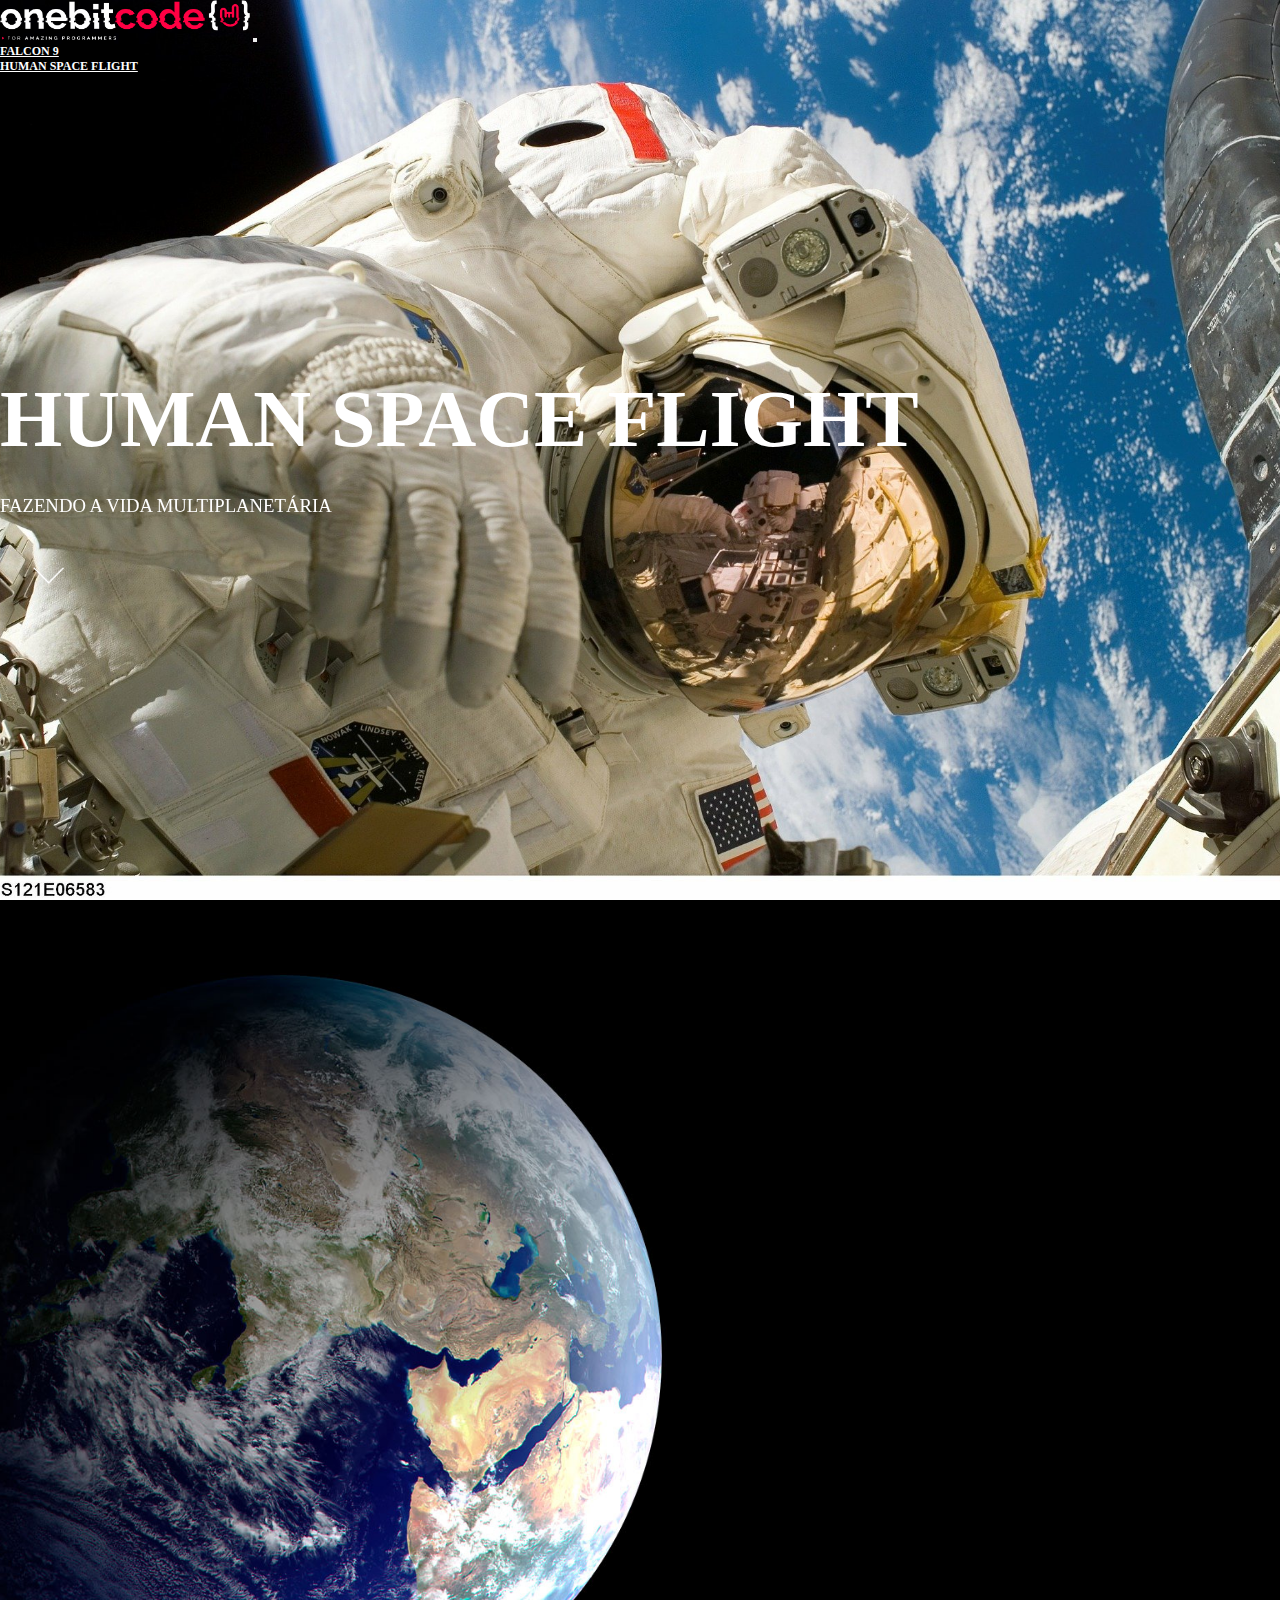
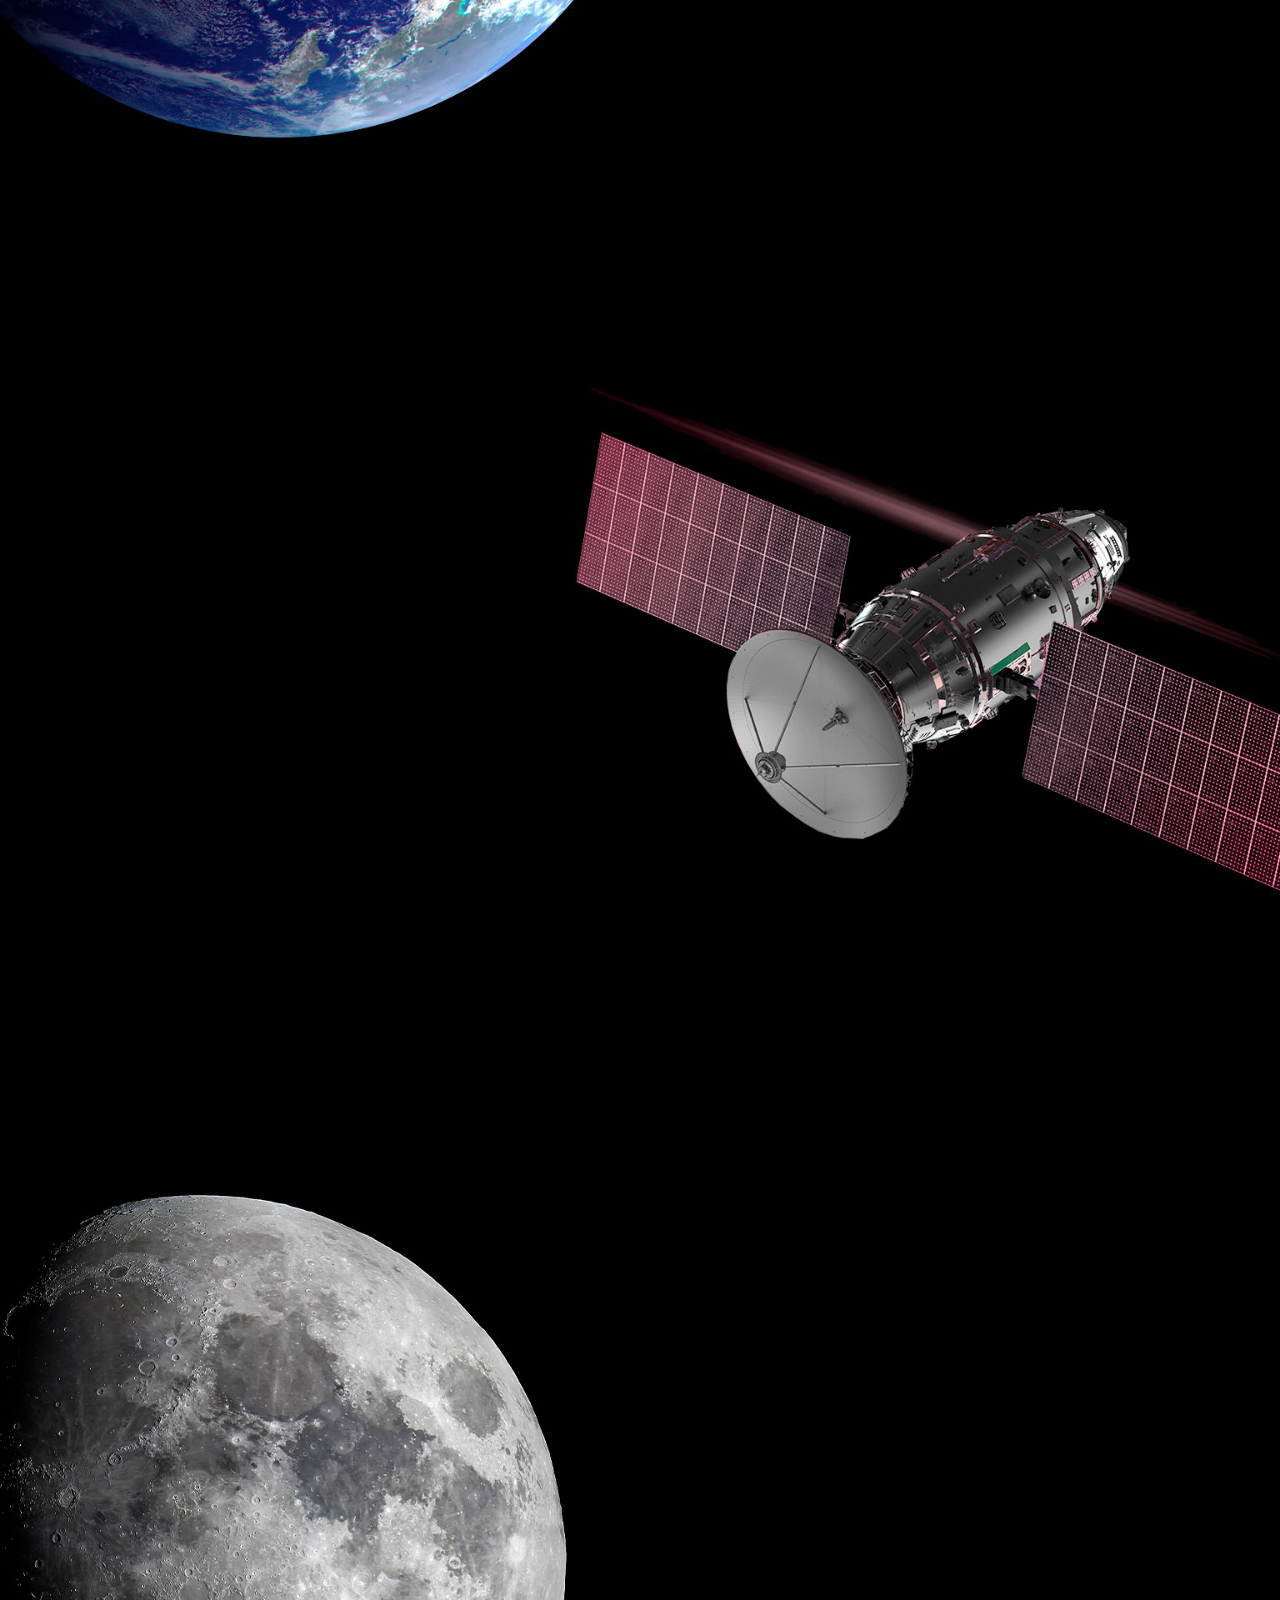
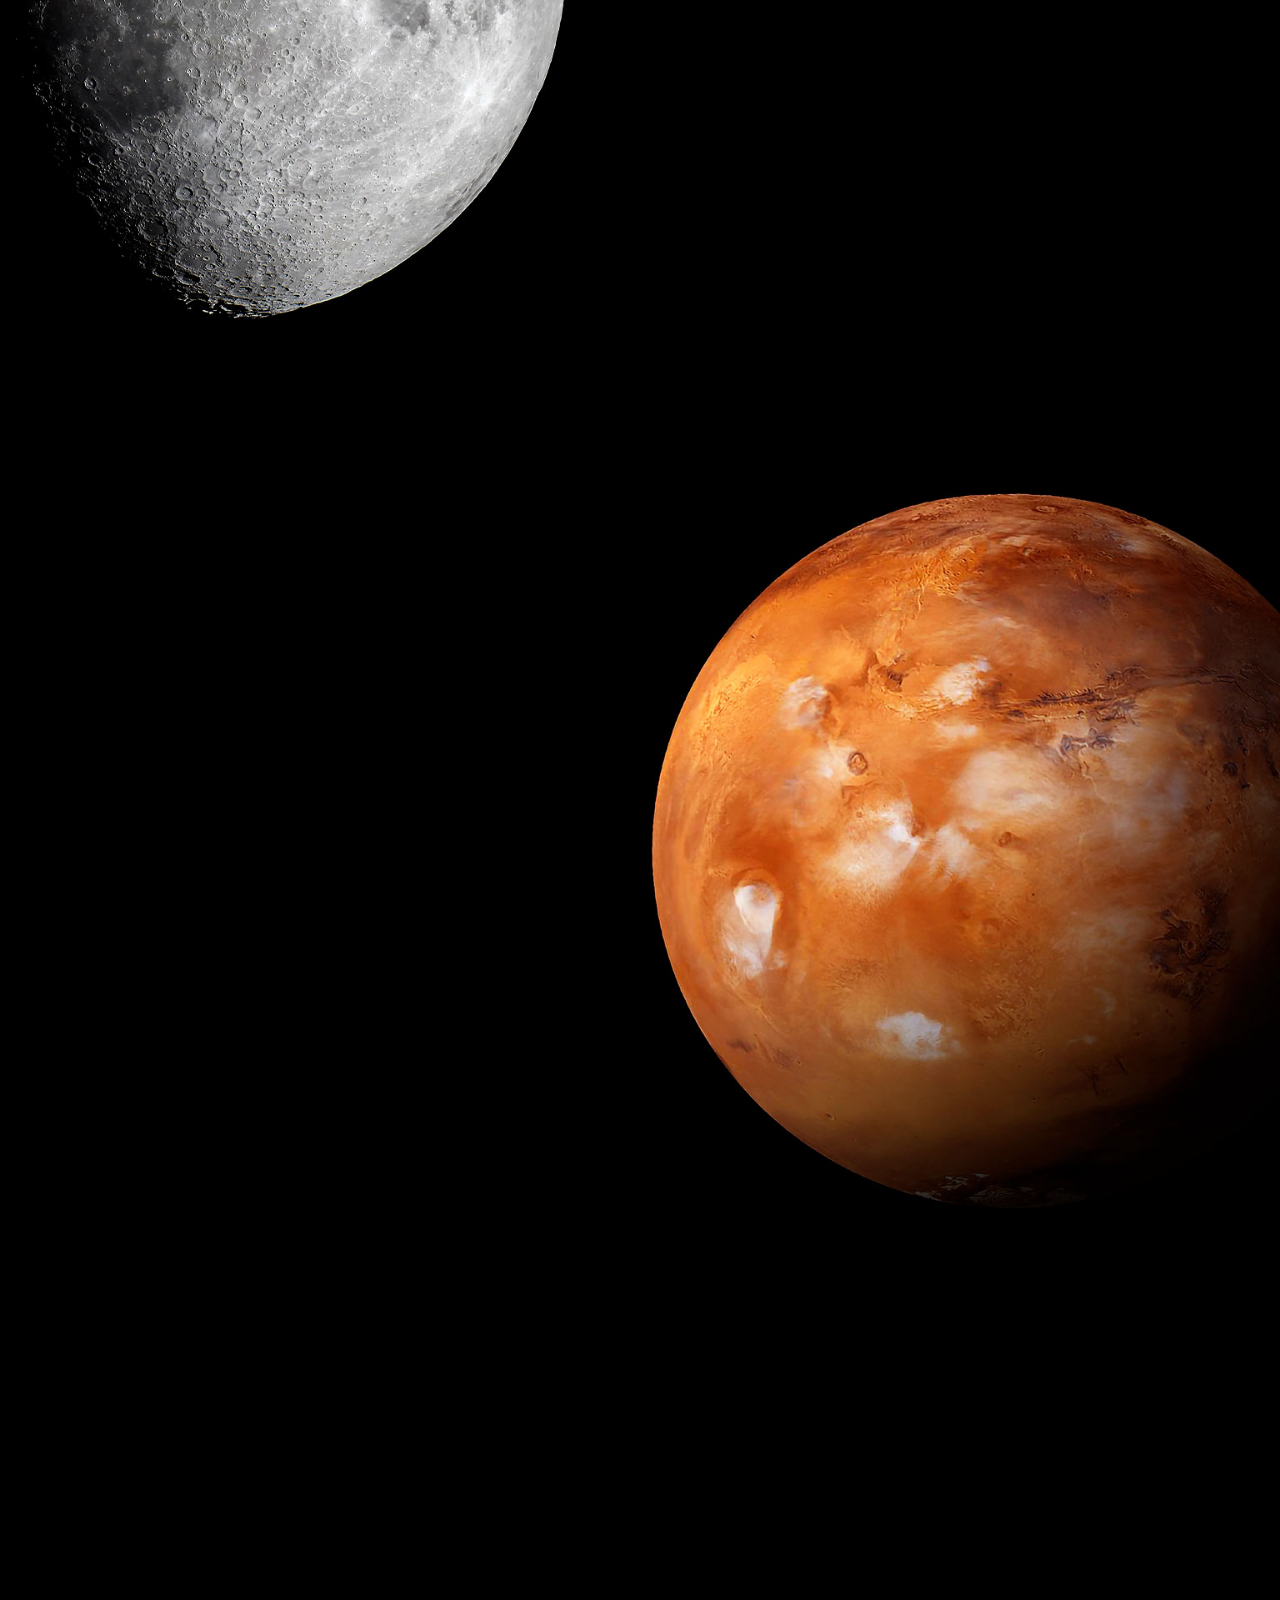
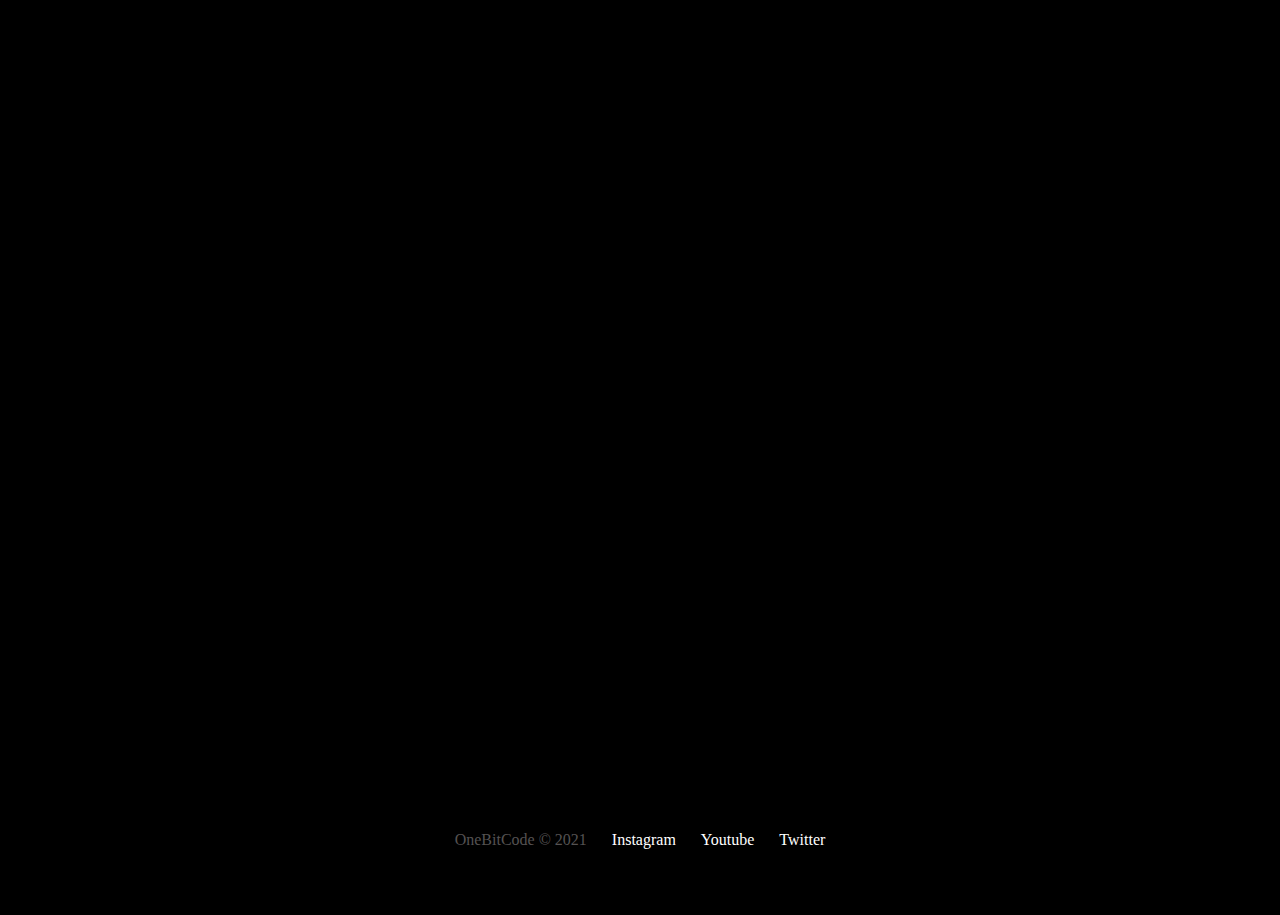
<file: PROJETO FINAL - SITE SPACEX/sass/pages/hsf.html>
<!DOCTYPE html>
<html lang="pt-br">
  <head>
    <meta charset="UTF-8" />
    <meta http-equiv="X-UA-Compatible" content="IE=edge" />
    <meta name="viewport" content="width=device-width, initial-scale=1.0" />

    <!-- Link CSS -->
    <link rel="stylesheet" href="../../css/style.css" />

    <!-- Css bootstrap -->
    <link
      href="https://cdn.jsdelivr.net/npm/bootstrap@5.3.0-alpha1/dist/css/bootstrap.min.css"
      rel="stylesheet"
      integrity="sha384-GLhlTQ8iRABdZLl6O3oVMWSktQOp6b7In1Zl3/Jr59b6EGGoI1aFkw7cmDA6j6gD"
      crossorigin="anonymous"
    />

    <!-- Lib Animation -->
    <link rel="stylesheet" href="https://unpkg.com/aos@next/dist/aos.css" />

    <title>KratosX</title>
    <!-- Icon Site -->
    <link
      rel="icon"
      href="../../images/onebitcode/favicon.png"
      type="image/png"
    />
  </head>
  <body>
    <div class="containerHSL1-fluid containerHSL1 mainContainer">
      <div class="container">
        <header class="header pt-3">
          <nav class="navbar navbar-expand-lg navbar-dark bg-transparent">
            <div class="container-fluid">
              <a class="navbar-brand" href="./index.html"
                ><img
                  src="../../images/onebitcode/logo-obc-2021-darkbg.png"
                  alt="LogoOnebitcode"
                  class="navLogo"
              /></a>
              <button
                class="navbar-toggler"
                type="button"
                data-bs-toggle="collapse"
                data-bs-target="#navbarNav"
                aria-controls="navbarNav"
                aria-expanded="false"
                aria-label="Toggle navigation"
              >
                <span class="navbar-toggler-icon"></span>
              </button>
              <div class="collapse navbar-collapse" id="navbarNav">
                <ul class="navbar-nav">
                  <li class="nav-item">
                    <a
                      class="nav-link active"
                      aria-current="page"
                      href="../pages/falcon9.html"
                      >FALCON 9</a
                    >
                  </li>
                  <li class="nav-item">
                    <a
                      class="nav-link active"
                      aria-current="page"
                      href="../pages/hsf.html"
                      >HUMAN SPACE FLIGHT</a
                    >
                  </li>
                </ul>
              </div>
            </div>
          </nav>
        </header>
      </div>
      <div
        class="container titleHSL1 text-center"
        data-aos="fade-down"
        data-aos-duration="1500"
      >
        <h1>HUMAN SPACE FLIGHT</h1>
        <h3 class="subTitleHSL1">FAZENDO A VIDA MULTIPLANETÁRIA</h3>
        <div class="container text-center">
          <img
            class="arrowDown"
            src="../../images/home/arrowDown.gif"
            alt="arrowDown"
          />
        </div>
      </div>
    </div>
    <div class="containerHSL2-fluid containerHSL2 mainContainer">
      <div
        class="container titleHSL2 title"
        data-aos="fade-right"
        data-aos-duration="1500"
      >
        <p>MISSÃO</p>
        <h1 class="subTitleHSL2">ORBITA DA TERRA</h1>
        <p>EXPERIMENTE O PLANETA AZUL A 300KM DE ALTURA</p>
        <button type="button" class="btn btn-outline-light px-5 py-3 mt-3">
          EXPLORAR
        </button>
      </div>
    </div>
    <div class="containerHSL3-fluid containerHSL3 mainContainer">
      <div
        class="container titleHSL3 title"
        data-aos="fade-up"
        data-aos-duration="1500"
      >
        <p>MISSÃO</p>
        <h1 class="subTitleHSL3">ESTAÇÃO ESPACIAL</h1>
        <p>TRANSPORTANDO HUMANOS PARA O LABORATÓRIO VOADOR NO CÉU</p>
        <button type="button" class="btn btn-outline-light px-5 py-3 mt-3">
          EXPLORAR
        </button>
      </div>
    </div>
    <div class="containerHSL4-fluid containerHSL4 mainContainer">
      <div
        class="container titleHSL4 title"
        data-aos="fade-up-left"
        data-aos-duration="1500"
      >
        <p>MISSÃO</p>
        <h1 class="subTitleHSL4">LUA</h1>
        <p>RETORNANDO HUMANOS PARA A NOSSA LUA VIZINHA</p>
        <button type="button" class="btn btn-outline-light px-5 py-3 mt-3">
          EXPLORAR
        </button>
      </div>
    </div>
    <div class="containerHSL5-fluid containerHSL5 mainContainer">
      <div
        class="container titleHSL5 title"
        data-aos="flip-left"
        data-aos-duration="1500"
      >
        <p>MISSÃO</p>
        <h1 class="subTitleHSL5">MARTE E ALÉM</h1>
        <p>O CAMINHO PARA TORNAR A HUMANIDADE MULTIPLANETÁRIA</p>
        <button type="button" class="btn btn-outline-light px-5 py-3 mt-3">
          EXPLORAR
        </button>
      </div>
    </div>
    <div class="containerFDown-fluid containerFDown text-center">
      <p data-aos="fade-right" data-aos-duration="1500">
        Para mais informações sobre os serviços entre em contato com
        <span>cauegallizzi397@gmail.com</span>
      </p>
      <button
        type="button"
        class="btn btn-outline-light py-3 px-3"
        data-aos="flip-right"
        data-aos-duration="1000"
      >
        BAIXAR GUIA DO USUÁRIO
      </button>
      <button
        type="button"
        class="btn btn-outline-light py-3 px-3"
        data-aos="flip-up"
        data-aos-duration="1000"
      >
        CAPACIDADE E SERVIÇOS
      </button>
    </div>
    <footer class="container-fluid footer text-center">
      <span>OneBitCode &copy; 2021</span>
      <a href="">Instagram</a>
      <a href="">Youtube</a>
      <a href="">Twitter</a>
    </footer>
    <!-- Script bootstrap -->
    <script
      src="https://cdn.jsdelivr.net/npm/bootstrap@5.3.0-alpha1/dist/js/bootstrap.bundle.min.js"
      integrity="sha384-w76AqPfDkMBDXo30jS1Sgez6pr3x5MlQ1ZAGC+nuZB+EYdgRZgiwxhTBTkF7CXvN"
      crossorigin="anonymous"
    ></script>
    <!-- Script Animation -->
    <script src="https://unpkg.com/aos@next/dist/aos.js"></script>
    <script>
      AOS.init();
    </script>
  </body>
</html>
</file>
<file: css/style.css>
* {
  margin: 0;
  padding: 0;
  color: white;
}

.mainContainer {
  min-height: 100vh;
  background-size: cover;
  background-position: center;
  background-repeat: no-repeat;
}

.navLogo {
  max-width: 250px;
}

.navbar {
  font-size: 12px;
  font-weight: 700;
}
.navbar #navItem:hover {
  color: #555252;
}

.arrowDown {
  width: 100px;
}

.footer {
  height: 150px;
  background-color: black;
  display: flex;
  align-items: center;
  justify-content: center;
  gap: 25px;
}
.footer span {
  color: #555252;
}
.footer a {
  text-decoration: none;
  color: white;
}
.footer a:hover {
  color: #555252;
}

.container1 {
  background-image: url("../../images/home/01.jpg");
}

.container2 {
  background-image: url("../../images/home/03.jpg");
}

.container3 {
  background-image: url("../../images/home/02.gif");
}

.container4 {
  background-image: url("../../images/home/04.jpg");
}

.title {
  padding-top: 200px;
}

.title1 {
  padding: 200px;
  font-size: 20px;
  font-weight: 700;
}

.titleF1 {
  padding-top: 300px;
}

.titleF9 {
  font-size: 90px;
  font-weight: 700;
}

.titleF2 {
  max-width: 630px;
  font-size: 24px;
  line-height: 50px;
}

.titleNumber {
  font-size: 80px;
}

.titleCarouselF3 {
  padding-top: 300px;
}

.subTitleF3 {
  max-width: 400px;
}

.titleF4 {
  padding-top: 300px;
}

.subTitleF4 {
  max-width: 450px;
}

.tableF4 {
  max-width: 450px;
}

.carouselF3 {
  min-height: 100vh;
}

.carouselF5 {
  min-height: 100vh;
}
.carouselF5 #carouselIMG {
  min-height: 100vh;
}

.mainTableCarousel {
  max-width: 450px;
}

.captionCarousel {
  background-color: black;
}

.carousel1 {
  background-image: url("../../images/falcon9/03.jpg");
}

.carousel2 {
  background-image: url("../../images/falcon9/04.jpg");
}

.carousel3 {
  background-image: url("../../images/falcon9/05.jpg");
}

.carousel4 {
  background-image: url("../../images/falcon9/06.jpg");
}

.carousel5 {
  background-image: url("../../images/falcon9/07.jpg");
}

.containerF1 {
  background-image: url("../../images/falcon9/01.jpg");
}

.containerF2 {
  background-image: url("../../images/falcon9/02.jpg");
}

.containerF2Number {
  background-color: black;
}

.containerF4 {
  background-image: url("../../images/falcon9/08.jpg");
}

.containerFDown {
  min-height: 85vh;
  background-color: black;
  padding-top: 300px;
}
.containerFDown .btn {
  margin: 0 5px 0 5px;
}

.titleHSL1 {
  padding-top: 300px;
}
.titleHSL1 h1 {
  font-size: 80px;
}
.titleHSL1 .subTitleHSL1 {
  margin: 30px 0 30px 0;
  font-weight: 200;
}

.containerHSLDesc {
  height: 230px;
  background-color: black;
  display: flex;
  flex-direction: column;
  justify-content: center;
  align-items: center;
  font-size: 20px;
}
.containerHSLDesc p {
  margin: 0;
}
.containerHSLDesc p .textBold {
  font-weight: 600;
}

.containerHSL2 .titleHSL2 {
  padding-top: 300px;
  padding-left: 40%;
  width: auto;
}
.containerHSL2 .subTitleHSL2 {
  font-size: 60px;
  font-weight: 700;
}

.containerHSL3 .titleHSL3 {
  padding-top: 300px;
}
.containerHSL3 .subTitleHSL3 {
  font-size: 60px;
  font-weight: 700;
}

.containerHSL4 .titleHSL4 {
  padding-top: 300px;
  padding-left: 40%;
  width: auto;
}
.containerHSL4 .subTitleHSL4 {
  font-size: 60px;
  font-weight: 700;
}

.containerHSL5 .titleHSL5 {
  padding-top: 300px;
}
.containerHSL5 .subTitleHSL5 {
  font-size: 60px;
  font-weight: 700;
}

.containerHSL1 {
  background-image: url("../../images/humanFlight/01.jpg");
}

.containerHSL2 {
  background-image: url("../../images/humanFlight/02.jpg");
}

.containerHSL3 {
  background-image: url("../../images/humanFlight/03.jpg");
}

.containerHSL4 {
  background-image: url("../../images/humanFlight/04.jpg");
}

.containerHSL5 {
  background-image: url("../../images/humanFlight/05.jpg");
}

@media (max-width: 405px) {
  .navLogo {
    width: 175px;
  }
}
@media (max-width: 380px) {
  .containerHSL1 h1 {
    font-size: 30px;
  }
  .containerHSL1 .subTitleHSL1 {
    font-size: 10px;
  }
}
@media (max-width: 460px) {
  .footer {
    font-size: 12px;
  }
  .titleF9 {
    font-size: 60px;
  }
}
@media (max-width: 520px) {
  .containerFDown .btn {
    margin: 20px auto 0 auto;
    display: block;
  }
  .containerHSL .subTitleHSL {
    font-size: 40px;
  }
}
@media (max-width: 575px) {
  .titleF2 {
    font-size: 18px;
    padding: 20px;
    line-height: 40px;
  }
}
@media (max-width: 650px) {
  .containerHSL1 h1 {
    font-size: 40px;
  }
  .containerHSL1 .subTitleHSL1 {
    font-size: 20px;
  }
}
@media (max-width: 810px) {
  .containerHSLDesc p {
    font-size: 12px;
  }
}

/*# sourceMappingURL=style.css.map */
</file>
<file: PROJETO FINAL - SITE SPACEX/css/style.css>
* {
  margin: 0;
  padding: 0;
  color: white;
}

.mainContainer {
  min-height: 100vh;
  background-size: cover;
  background-position: center;
  background-repeat: no-repeat;
}

.navLogo {
  max-width: 250px;
}

.navbar {
  font-size: 12px;
  font-weight: 700;
}

.arrowDown {
  width: 100px;
}

.footer {
  height: 150px;
  background-color: black;
  display: flex;
  align-items: center;
  justify-content: center;
  gap: 25px;
}
.footer span {
  color: #555252;
}
.footer a {
  text-decoration: none;
  color: white;
}
.footer a:hover {
  color: #555252;
}

.container1 {
  background-image: url("../../images/home/01.jpg");
}

.container2 {
  background-image: url("../../images/home/03.jpg");
}

.container3 {
  background-image: url("../../images/home/02.gif");
}

.container4 {
  background-image: url("../../images/home/04.jpg");
}

.title {
  padding-top: 200px;
}

.title1 {
  padding: 200px;
  font-size: 20px;
  font-weight: 700;
}

.titleF1 {
  padding-top: 300px;
}

.titleF9 {
  font-size: 90px;
  font-weight: 700;
}

.titleF2 {
  max-width: 630px;
  font-size: 24px;
  line-height: 50px;
}

.titleNumber {
  font-size: 80px;
}

.titleCarouselF3 {
  padding-top: 300px;
}

.subTitleF3 {
  max-width: 400px;
}

.titleF4 {
  padding-top: 300px;
}

.subTitleF4 {
  max-width: 450px;
}

.tableF4 {
  max-width: 450px;
}

.carouselF3 {
  min-height: 100vh;
}

.mainTableCarousel {
  max-width: 450px;
}

.carousel1 {
  background-image: url("../../images/falcon9/03.jpg");
}

.carousel2 {
  background-image: url("../../images/falcon9/04.jpg");
}

.carousel3 {
  background-image: url("../../images/falcon9/05.jpg");
}

.carousel4 {
  background-image: url("../../images/falcon9/06.jpg");
}

.carousel5 {
  background-image: url("../../images/falcon9/07.jpg");
}

.containerF1 {
  background-image: url("../../images/falcon9/01.jpg");
}

.containerF2 {
  background-image: url("../../images/falcon9/02.jpg");
}

.containerF2Number {
  background-color: black;
}

.containerF4 {
  background-image: url("../../images/falcon9/08.jpg");
}

.containerFDown {
  min-height: 85vh;
  background-color: black;
  padding-top: 300px;
}
.containerFDown .btn {
  margin: 0 5px 0 5px;
}

.titleHSL1 {
  padding-top: 300px;
}
.titleHSL1 h1 {
  font-size: 80px;
}
.titleHSL1 .subTitleHSL1 {
  margin: 30px 0 30px 0;
  font-weight: 200;
}

.containerHSL2 .titleHSL2 {
  padding-top: 300px;
  padding-left: 40%;
  width: auto;
}
.containerHSL2 .subTitleHSL2 {
  font-size: 60px;
  font-weight: 700;
}

.containerHSL3 .titleHSL3 {
  padding-top: 300px;
}
.containerHSL3 .subTitleHSL3 {
  font-size: 60px;
  font-weight: 700;
}

.containerHSL4 .titleHSL4 {
  padding-top: 300px;
  padding-left: 40%;
  width: auto;
}
.containerHSL4 .subTitleHSL4 {
  font-size: 60px;
  font-weight: 700;
}

.containerHSL5 .titleHSL5 {
  padding-top: 300px;
}
.containerHSL5 .subTitleHSL5 {
  font-size: 60px;
  font-weight: 700;
}

.containerHSL1 {
  background-image: url("../../images/humanFlight/01.jpg");
}

.containerHSL2 {
  background-image: url("../../images/humanFlight/02.jpg");
}

.containerHSL3 {
  background-image: url("../../images/humanFlight/03.jpg");
}

.containerHSL4 {
  background-image: url("../../images/humanFlight/04.jpg");
}

.containerHSL5 {
  background-image: url("../../images/humanFlight/05.jpg");
}

@media (max-width: 405px) {
  .navLogo {
    width: 175px;
  }
}
@media (max-width: 380px) {
  .containerHSL1 h1 {
    font-size: 30px;
  }
  .containerHSL1 .subTitleHSL1 {
    font-size: 10px;
  }
}
@media (max-width: 460px) {
  .footer {
    font-size: 12px;
  }
  .titleF9 {
    font-size: 60px;
  }
}
@media (max-width: 520px) {
  .containerFDown .btn {
    margin: 20px auto 0 auto;
    display: block;
  }
}
@media (max-width: 575px) {
  .titleF2 {
    font-size: 18px;
    padding: 20px;
    line-height: 40px;
  }
}
@media (max-width: 650px) {
  .containerHSL1 h1 {
    font-size: 40px;
  }
  .containerHSL1 .subTitleHSL1 {
    font-size: 20px;
  }
}

/*# sourceMappingURL=style.css.map */
</file>
